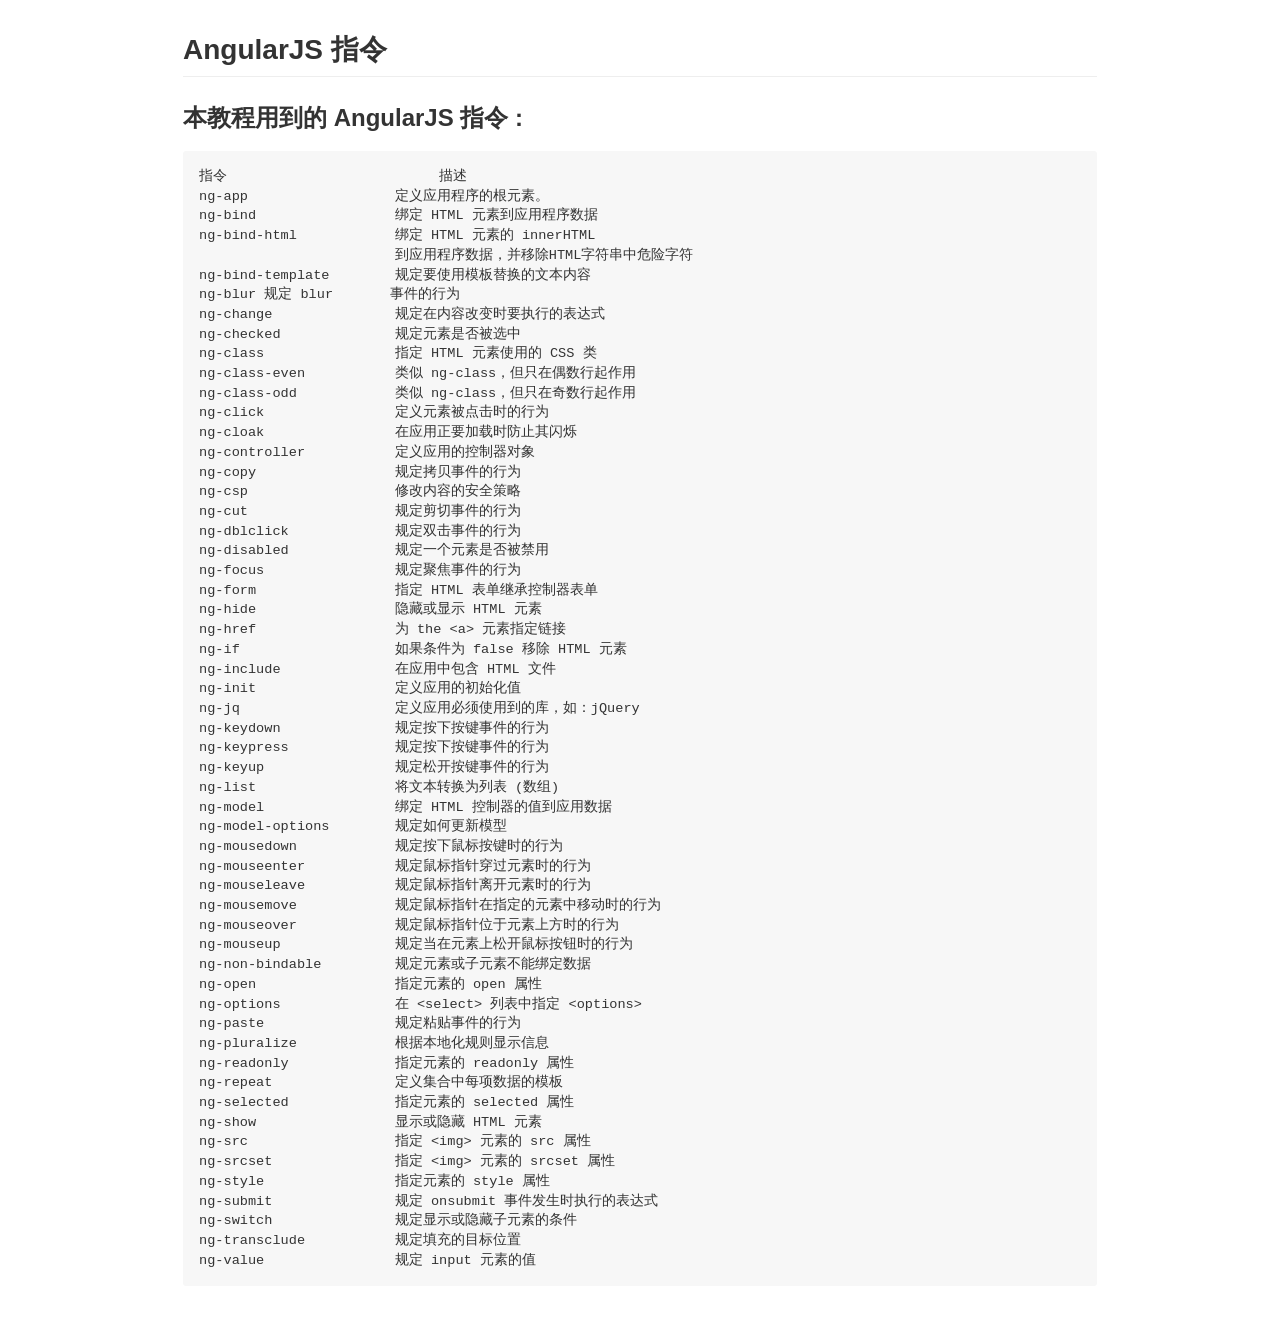
<file: md/AngularJSCommand_160516160347.html>
<!DOCTYPE html>
<html>
  <head>
    <meta charset="utf-8">
    <title>AngularJSCommand.md—E:\GitHub\yueshuai1992.github.io\md</title>
    <style type="text/css">
    html{font-family: sans-serif;-ms-text-size-adjust: 100%;-webkit-text-size-adjust: 100%}body{margin: 0}article,aside,details,figcaption,figure,footer,header,hgroup,main,nav,section,summary{display: block}audio,canvas,progress,video{display: inline-block;vertical-align: baseline}audio:not([controls]){display: none;height: 0}[hidden],template{display: none}a{background: transparent}a:active,a:hover{outline: 0}abbr[title]{border-bottom: 1px dotted}b,strong{font-weight: bold}dfn{font-style: italic}h1{font-size: 2em;margin: 0.67em 0}mark{background: #ff0;color: #000}small{font-size: 80%}sub,sup{font-size: 75%;line-height: 0;position: relative;vertical-align: baseline}sup{top: -0.5em}sub{bottom: -0.25em}img{border: 0}svg:not(:root){overflow: hidden}figure{margin: 1em 40px}hr{box-sizing: content-box;height: 0}pre{overflow: auto}code,kbd,pre,samp{font-family: monospace, monospace;font-size: 1em}button,input,optgroup,select,textarea{color: inherit;font: inherit;margin: 0}button{overflow: visible}button,select{text-transform: none}button,html input[type="button"],input[type="reset"],input[type="submit"]{-webkit-appearance: button;cursor: pointer}button[disabled],html input[disabled]{cursor: default}button::-moz-focus-inner,input::-moz-focus-inner{border: 0;padding: 0}input{line-height: normal}input[type="checkbox"],input[type="radio"]{box-sizing: border-box;padding: 0}input[type="number"]::-webkit-inner-spin-button,input[type="number"]::-webkit-outer-spin-button{height: auto}input[type="search"]{-webkit-appearance: textfield;box-sizing: content-box}input[type="search"]::-webkit-search-cancel-button,input[type="search"]::-webkit-search-decoration{-webkit-appearance: none}fieldset{border: 1px solid #c0c0c0;margin: 0 2px;padding: 0.35em 0.625em 0.75em}legend{border: 0;padding: 0}textarea{overflow: auto}optgroup{font-weight: bold}table{border-collapse: collapse;border-spacing: 0}td,th{padding: 0}*{box-sizing: border-box}input,select,textarea,button{font: 13px/1.4 Helvetica, arial, freesans, clean, sans-serif, "Segoe UI Emoji", "Segoe UI Symbol"}body{min-width: 1020px;font: 13px/1.4 Helvetica, arial, freesans, clean, sans-serif, "Segoe UI Emoji", "Segoe UI Symbol";color: #333;background-color: #fff}a{color: #4183c4;text-decoration: none}a:hover,a:active{text-decoration: underline}hr,.rule{height: 0;margin: 15px 0;overflow: hidden;background: transparent;border: 0;border-bottom: 1px solid #ddd}hr:before,.rule:before{display: table;content: ""}hr:after,.rule:after{display: table;clear: both;content: ""}h1,h2,h3,h4,h5,h6{margin-top: 15px;margin-bottom: 15px;line-height: 1.1}h1{font-size: 30px}h2{font-size: 21px}h3{font-size: 16px}h4{font-size: 14px}h5{font-size: 12px}h6{font-size: 11px}small{font-size: 90%}blockquote{margin: 0}.lead{margin-bottom: 30px;font-size: 20px;font-weight: 300;color: #555}.text-muted{color: #999}.text-danger{color: #bd2c00}.text-emphasized{font-weight: bold;color: #333}ul,ol{padding: 0;margin-top: 0;margin-bottom: 0}ol ol,ul ol{list-style-type: lower-roman}ul ul ol,ul ol ol,ol ul ol,ol ol ol{list-style-type: lower-alpha}dd{margin-left: 0}tt,code{font-family: Consolas, "Liberation Mono", Menlo, Courier, monospace;font-size: 12px}pre{margin-top: 0;margin-bottom: 0;font: 12px Consolas, "Liberation Mono", Menlo, Courier, monospace}#realtime .status{overflow: visible;position: absolute;top: -5px;left: 0;background: url("/public/images/github-status.png");width: 26px;height: 26px;display: block;margin: 0 5px 0 0}#realtime .up{background-position: 0 0}#realtime .problem{background-position: 0 -53px}#realtime .down{background-position: 0 -26px}.container{max-width: 920px;margin: 0 auto 20px auto}#header{background: #FAFAFA;background: -moz-linear-gradient(#FAFAFA, #EAEAEA);background: -webkit-linear-gradient(#FAFAFA, #EAEAEA);-ms-filter: "progid:DXImageTransform.Microsoft.gradient(startColorstr='#fafafa', endColorstr='#eaeaea')";border-bottom: 1px solid #CACACA;box-shadow: 0 1px 0 rgba(255, 255, 255, 0.4),0 0 10px rgba(0, 0, 0, 0.1)}#markup{padding: 3px}#markup article{padding-top: 30px}.markdown-body{overflow: hidden;font-family: "Helvetica Neue", Helvetica, "Segoe UI", Arial, freesans, sans-serif;font-size: 16px;line-height: 1.6;word-wrap: break-word}.markdown-body>*:first-child{margin-top: 0 !important}.markdown-body>*:last-child{margin-bottom: 0 !important}.markdown-body .absent{color: #c00}.markdown-body .anchor{position: absolute;top: 0;left: 0;display: block;padding-right: 6px;padding-left: 30px;margin-left: -30px}.markdown-body .anchor:focus{outline: none}.markdown-body h1,.markdown-body h2,.markdown-body h3,.markdown-body h4,.markdown-body h5,.markdown-body h6{position: relative;margin-top: 1em;margin-bottom: 16px;font-weight: bold;line-height: 1.4}.markdown-body h1 .octicon-link,.markdown-body h2 .octicon-link,.markdown-body h3 .octicon-link,.markdown-body h4 .octicon-link,.markdown-body h5 .octicon-link,.markdown-body h6 .octicon-link{display: none;color: #000;vertical-align: middle}.markdown-body h1:hover .anchor,.markdown-body h2:hover .anchor,.markdown-body h3:hover .anchor,.markdown-body h4:hover .anchor,.markdown-body h5:hover .anchor,.markdown-body h6:hover .anchor{padding-left: 8px;margin-left: -30px;text-decoration: none}.markdown-body h1:hover .anchor .octicon-link,.markdown-body h2:hover .anchor .octicon-link,.markdown-body h3:hover .anchor .octicon-link,.markdown-body h4:hover .anchor .octicon-link,.markdown-body h5:hover .anchor .octicon-link,.markdown-body h6:hover .anchor .octicon-link{display: inline-block}.markdown-body h1 tt,.markdown-body h1 code,.markdown-body h2 tt,.markdown-body h2 code,.markdown-body h3 tt,.markdown-body h3 code,.markdown-body h4 tt,.markdown-body h4 code,.markdown-body h5 tt,.markdown-body h5 code,.markdown-body h6 tt,.markdown-body h6 code{font-size: inherit}.markdown-body h1{padding-bottom: 0.3em;font-size: 2.25em;line-height: 1.2;border-bottom: 1px solid #eee}.markdown-body h1 .anchor{line-height: 1}.markdown-body h2{padding-bottom: 0.3em;font-size: 1.75em;line-height: 1.225;border-bottom: 1px solid #eee}.markdown-body h2 .anchor{line-height: 1}.markdown-body h3{font-size: 1.5em;line-height: 1.43}.markdown-body h3 .anchor{line-height: 1.2}.markdown-body h4{font-size: 1.25em}.markdown-body h4 .anchor{line-height: 1.2}.markdown-body h5{font-size: 1em}.markdown-body h5 .anchor{line-height: 1.1}.markdown-body h6{font-size: 1em;color: #777}.markdown-body h6 .anchor{line-height: 1.1}.markdown-body p,.markdown-body blockquote,.markdown-body ul,.markdown-body ol,.markdown-body dl,.markdown-body table,.markdown-body pre{margin-top: 0;margin-bottom: 16px}.markdown-body hr{height: 4px;padding: 0;margin: 16px 0;background-color: #e7e7e7;border: 0 none}.markdown-body ul,.markdown-body ol{padding-left: 2em}.markdown-body ul.no-list,.markdown-body ol.no-list{padding: 0;list-style-type: none}.markdown-body ul ul,.markdown-body ul ol,.markdown-body ol ol,.markdown-body ol ul{margin-top: 0;margin-bottom: 0}.markdown-body li>p{margin-top: 16px}.markdown-body dl{padding: 0}.markdown-body dl dt{padding: 0;margin-top: 16px;font-size: 1em;font-style: italic;font-weight: bold}.markdown-body dl dd{padding: 0 16px;margin-bottom: 16px}.markdown-body blockquote{padding: 0 15px;color: #777;border-left: 4px solid #ddd}.markdown-body blockquote>:first-child{margin-top: 0}.markdown-body blockquote>:last-child{margin-bottom: 0}.markdown-body table{display: block;width: 100%;overflow: auto;word-break: normal;word-break: keep-all}.markdown-body table th{font-weight: bold}.markdown-body table th,.markdown-body table td{padding: 6px 13px;border: 1px solid #ddd}.markdown-body table tr{background-color: #fff;border-top: 1px solid #ccc}.markdown-body table tr:nth-child(2n){background-color: #f8f8f8}.markdown-body img{max-width: 100%;box-sizing: border-box}.markdown-body span.frame{display: block;overflow: hidden}.markdown-body span.frame>span{display: block;float: left;width: auto;padding: 7px;margin: 13px 0 0;overflow: hidden;border: 1px solid #ddd}.markdown-body span.frame span img{display: block;float: left}.markdown-body span.frame span span{display: block;padding: 5px 0 0;clear: both;color: #333}.markdown-body span.align-center{display: block;overflow: hidden;clear: both}.markdown-body span.align-center>span{display: block;margin: 13px auto 0;overflow: hidden;text-align: center}.markdown-body span.align-center span img{margin: 0 auto;text-align: center}.markdown-body span.align-right{display: block;overflow: hidden;clear: both}.markdown-body span.align-right>span{display: block;margin: 13px 0 0;overflow: hidden;text-align: right}.markdown-body span.align-right span img{margin: 0;text-align: right}.markdown-body span.float-left{display: block;float: left;margin-right: 13px;overflow: hidden}.markdown-body span.float-left span{margin: 13px 0 0}.markdown-body span.float-right{display: block;float: right;margin-left: 13px;overflow: hidden}.markdown-body span.float-right>span{display: block;margin: 13px auto 0;overflow: hidden;text-align: right}.markdown-body code,.markdown-body tt{padding: 0;padding-top: 0.2em;padding-bottom: 0.2em;margin: 0;font-size: 85%;background-color: rgba(0,0,0,0.04);border-radius: 3px}.markdown-body code:before,.markdown-body code:after,.markdown-body tt:before,.markdown-body tt:after{letter-spacing: -0.2em;content: "\00a0"}.markdown-body code br,.markdown-body tt br{display: none}.markdown-body del code{text-decoration: inherit}.markdown-body pre>code{padding: 0;margin: 0;font-size: 100%;word-break: normal;white-space: pre;background: transparent;border: 0}.markdown-body .highlight{margin-bottom: 16px}.markdown-body .highlight pre,.markdown-body pre{padding: 16px;overflow: auto;font-size: 85%;line-height: 1.45;background-color: #f7f7f7;border-radius: 3px}.markdown-body .highlight pre{margin-bottom: 0;word-break: normal}.markdown-body pre{word-wrap: normal}.markdown-body pre code,.markdown-body pre tt{display: inline;max-width: initial;padding: 0;margin: 0;overflow: initial;line-height: inherit;word-wrap: normal;background-color: transparent;border: 0}.markdown-body pre code:before,.markdown-body pre code:after,.markdown-body pre tt:before,.markdown-body pre tt:after{content: normal}.markdown-body kbd{display: inline-block;padding: 3px 5px;font-size: 11px;line-height: 10px;color: #555;vertical-align: middle;background-color: #fcfcfc;border: solid 1px #ccc;border-bottom-color: #bbb;border-radius: 3px;box-shadow: inset 0 -1px 0 #bbb}.codehilite{background: #ffffff}.codehilite .c{color: #999988;font-style: italic}.codehilite .err{color: #a61717;background-color: #e3d2d2}.codehilite .k{color: #000000;font-weight: bold}.codehilite .o{color: #000000;font-weight: bold}.codehilite .cm{color: #999988;font-style: italic}.codehilite .cp{color: #999999;font-weight: bold}.codehilite .c1{color: #999988;font-style: italic}.codehilite .cs{color: #999999;font-weight: bold;font-style: italic}.codehilite .gd{color: #000000;background-color: #ffdddd}.codehilite .gd .x{color: #000000;background-color: #ffaaaa}.codehilite .ge{color: #000000;font-style: italic}.codehilite .gr{color: #aa0000}.codehilite .gh{color: #999999}.codehilite .gi{color: #000000;background-color: #ddffdd}.codehilite .gi .x{color: #000000;background-color: #aaffaa}.codehilite .go{color: #888888}.codehilite .gp{color: #555555}.codehilite .gs{font-weight: bold}.codehilite .gu{color: #aaaaaa}.codehilite .gt{color: #aa0000}.codehilite .kc{color: #000000;font-weight: bold}.codehilite .kd{color: #000000;font-weight: bold}.codehilite .kp{color: #000000;font-weight: bold}.codehilite .kr{color: #000000;font-weight: bold}.codehilite .kt{color: #445588;font-weight: bold}.codehilite .m{color: #009999}.codehilite .s{color: #d14}.codehilite .na{color: #008080}.codehilite .nb{color: #0086B3}.codehilite .nc{color: #445588;font-weight: bold}.codehilite .no{color: #008080}.codehilite .ni{color: #800080}.codehilite .ne{color: #990000;font-weight: bold}.codehilite .nf{color: #990000;font-weight: bold}.codehilite .nn{color: #555555}.codehilite .nt{color: #000080}.codehilite .nv{color: #008080}.codehilite .ow{color: #000000;font-weight: bold}.codehilite .w{color: #bbbbbb}.codehilite .mf{color: #009999}.codehilite .mh{color: #009999}.codehilite .mi{color: #009999}.codehilite .mo{color: #009999}.codehilite .sb{color: #d14}.codehilite .sc{color: #d14}.codehilite .sd{color: #d14}.codehilite .s2{color: #d14}.codehilite .se{color: #d14}.codehilite .sh{color: #d14}.codehilite .si{color: #d14}.codehilite .sx{color: #d14}.codehilite .sr{color: #009926}.codehilite .s1{color: #d14}.codehilite .ss{color: #990073}.codehilite .bp{color: #999999}.codehilite .vc{color: #008080}.codehilite .vg{color: #008080}.codehilite .vi{color: #008080}.codehilite .il{color: #009999}
    </style>
    <style type="text/css">
      .markdown-body hr{background:url("[data-uri]")}
    </style>
  </head>
  <body>
    <div class="container">
      <div id="markup">
        <article id="content" class="markdown-body">
          <h2>AngularJS 指令</h2>
<h3>本教程用到的 AngularJS 指令 :</h3>
<div class="codehilite"><pre>指令                          描述
ng-app                  定义应用程序的根元素。
ng-bind                 绑定 HTML 元素到应用程序数据
ng-bind-html            绑定 HTML 元素的 innerHTML 
                        到应用程序数据，并移除HTML字符串中危险字符
ng-bind-template        规定要使用模板替换的文本内容
ng-blur 规定 blur       事件的行为
ng-change               规定在内容改变时要执行的表达式
ng-checked              规定元素是否被选中
ng-class                指定 HTML 元素使用的 CSS 类
ng-class-even           类似 ng-class，但只在偶数行起作用
ng-class-odd            类似 ng-class，但只在奇数行起作用
ng-click                定义元素被点击时的行为
ng-cloak                在应用正要加载时防止其闪烁
ng-controller           定义应用的控制器对象
ng-copy                 规定拷贝事件的行为
ng-csp                  修改内容的安全策略
ng-cut                  规定剪切事件的行为
ng-dblclick             规定双击事件的行为
ng-disabled             规定一个元素是否被禁用
ng-focus                规定聚焦事件的行为
ng-form                 指定 HTML 表单继承控制器表单
ng-hide                 隐藏或显示 HTML 元素
ng-href                 为 the &lt;a&gt; 元素指定链接
ng-if                   如果条件为 false 移除 HTML 元素
ng-include              在应用中包含 HTML 文件
ng-init                 定义应用的初始化值
ng-jq                   定义应用必须使用到的库，如：jQuery
ng-keydown              规定按下按键事件的行为
ng-keypress             规定按下按键事件的行为
ng-keyup                规定松开按键事件的行为
ng-list                 将文本转换为列表 (数组)
ng-model                绑定 HTML 控制器的值到应用数据
ng-model-options        规定如何更新模型
ng-mousedown            规定按下鼠标按键时的行为
ng-mouseenter           规定鼠标指针穿过元素时的行为
ng-mouseleave           规定鼠标指针离开元素时的行为
ng-mousemove            规定鼠标指针在指定的元素中移动时的行为
ng-mouseover            规定鼠标指针位于元素上方时的行为
ng-mouseup              规定当在元素上松开鼠标按钮时的行为
ng-non-bindable         规定元素或子元素不能绑定数据
ng-open                 指定元素的 open 属性
ng-options              在 &lt;select&gt; 列表中指定 &lt;options&gt;
ng-paste                规定粘贴事件的行为
ng-pluralize            根据本地化规则显示信息
ng-readonly             指定元素的 readonly 属性
ng-repeat               定义集合中每项数据的模板
ng-selected             指定元素的 selected 属性
ng-show                 显示或隐藏 HTML 元素
ng-src                  指定 &lt;img&gt; 元素的 src 属性
ng-srcset               指定 &lt;img&gt; 元素的 srcset 属性
ng-style                指定元素的 style 属性
ng-submit               规定 onsubmit 事件发生时执行的表达式
ng-switch               规定显示或隐藏子元素的条件
ng-transclude           规定填充的目标位置
ng-value                规定 input 元素的值
</pre></div>
        </article>
      </div>
    </div>
  </body>
</html>
</file>
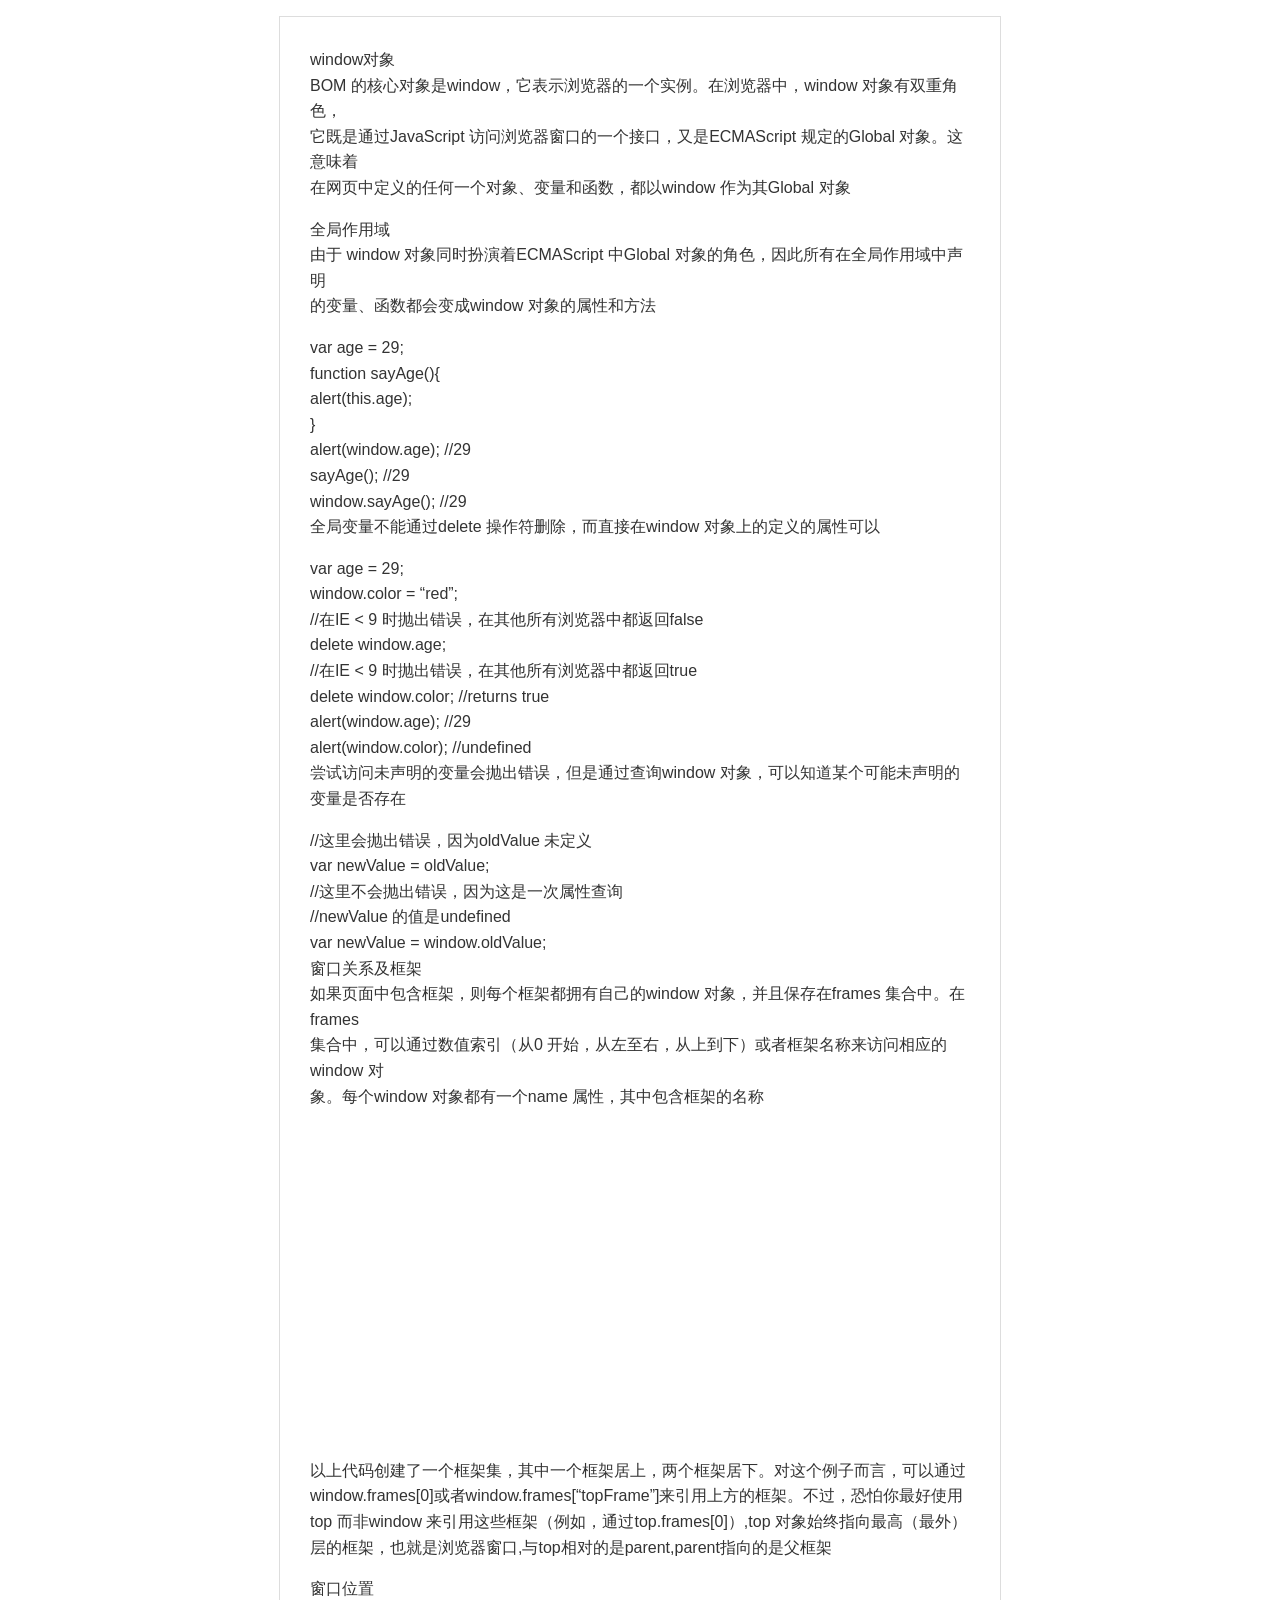
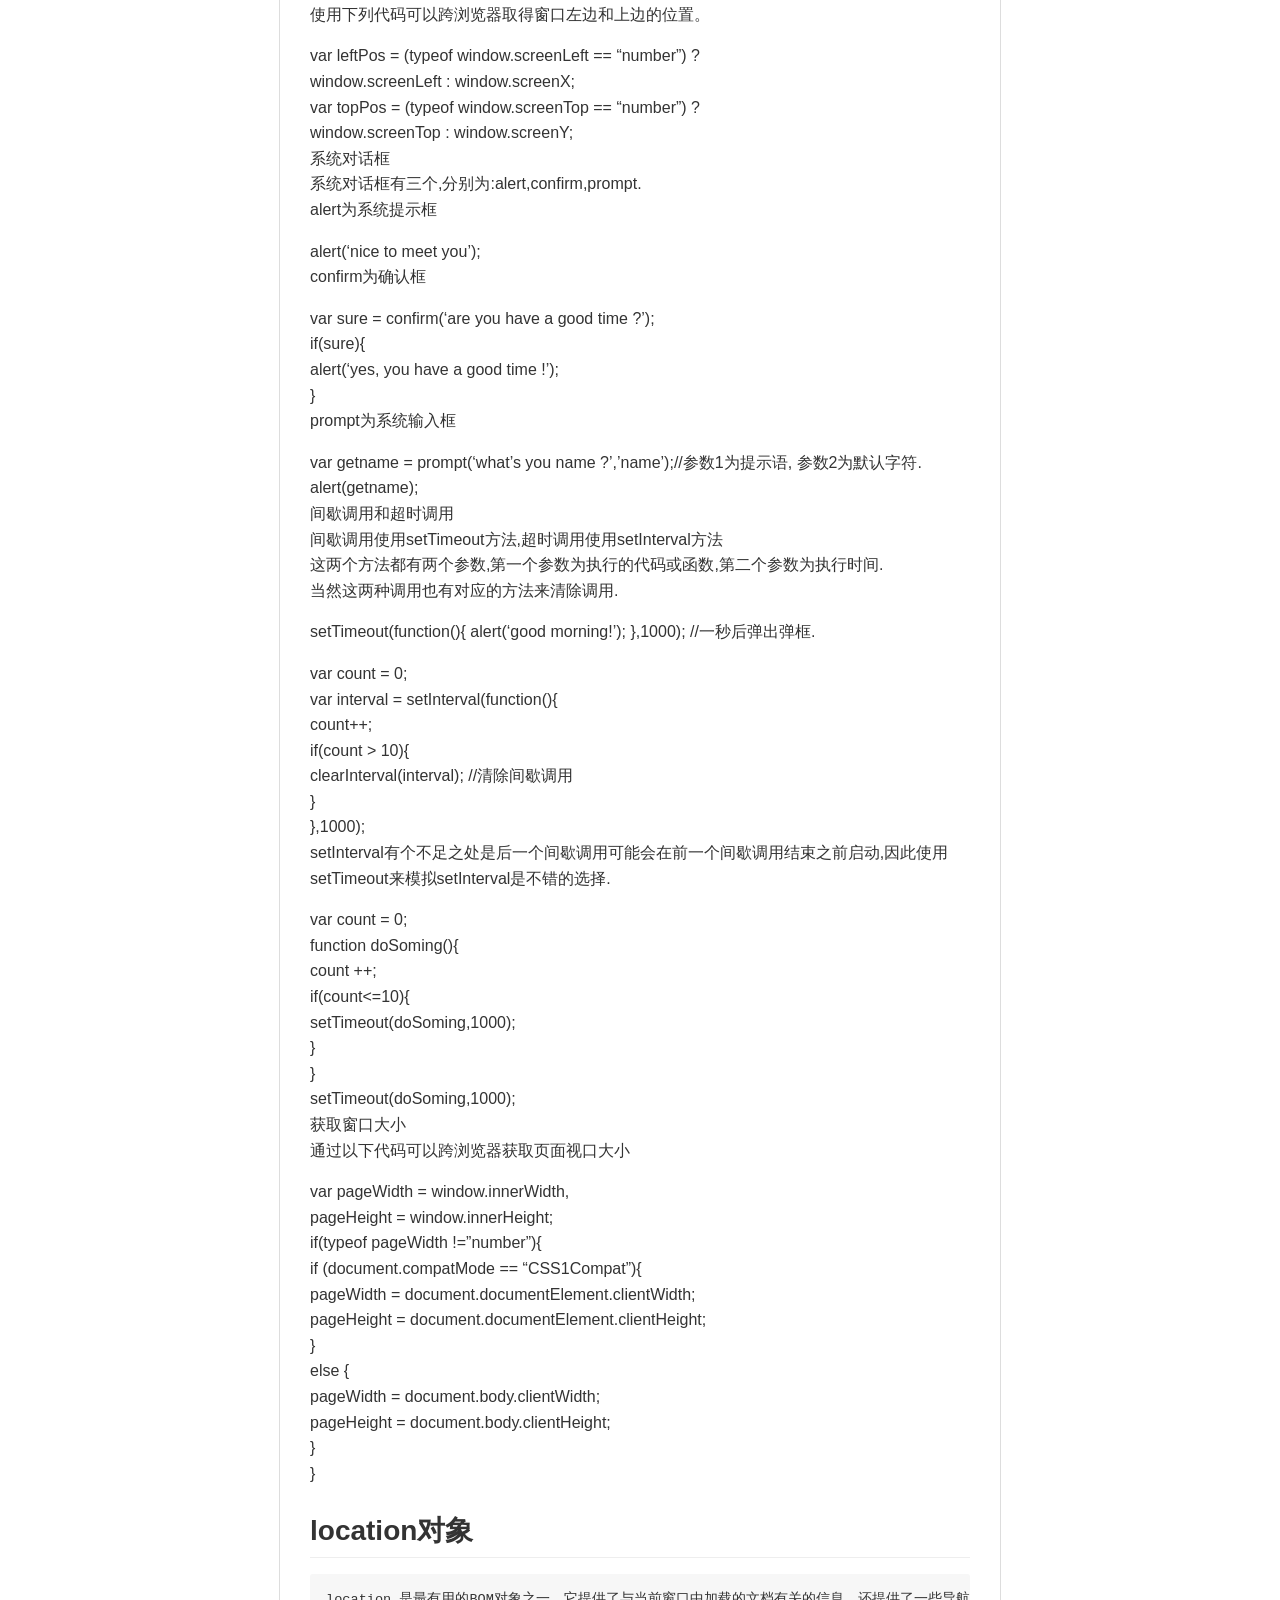
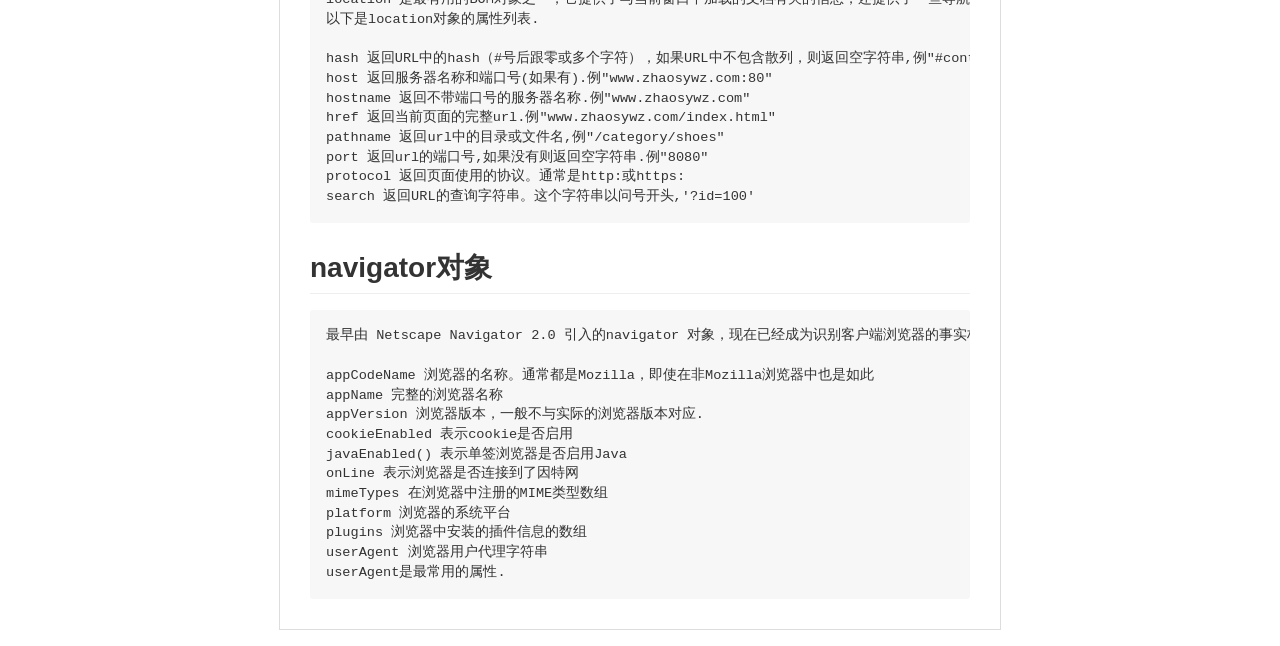
<file: md/bom_dom.html>
<!DOCTYPE html><html><head><meta charset="utf-8"><style>body {
  width: 45em;
  border: 1px solid #ddd;
  outline: 1300px solid #fff;
  margin: 16px auto;
}

body .markdown-body
{
  padding: 30px;
}

@font-face {
  font-family: fontawesome-mini;
  src: url([data-uri]) format('woff');
}

@font-face {
  font-family: octicons-anchor;
  src: url([data-uri]) format('woff');
}

.markdown-body {
  font-family: sans-serif;
  -ms-text-size-adjust: 100%;
  -webkit-text-size-adjust: 100%;
  color: #333333;
  overflow: hidden;
  font-family: "Helvetica Neue", Helvetica, "Segoe UI", Arial, freesans, sans-serif;
  font-size: 16px;
  line-height: 1.6;
  word-wrap: break-word;
}

.markdown-body a {
  background: transparent;
}

.markdown-body a:active,
.markdown-body a:hover {
  outline: 0;
}

.markdown-body b,
.markdown-body strong {
  font-weight: bold;
}

.markdown-body mark {
  background: #ff0;
  color: #000;
  font-style: italic;
  font-weight: bold;
}

.markdown-body sub,
.markdown-body sup {
  font-size: 75%;
  line-height: 0;
  position: relative;
  vertical-align: baseline;
}
.markdown-body sup {
  top: -0.5em;
}
.markdown-body sub {
  bottom: -0.25em;
}

.markdown-body h1 {
  font-size: 2em;
  margin: 0.67em 0;
}

.markdown-body img {
  border: 0;
}

.markdown-body hr {
  -moz-box-sizing: content-box;
  box-sizing: content-box;
  height: 0;
}

.markdown-body pre {
  overflow: auto;
}

.markdown-body code,
.markdown-body kbd,
.markdown-body pre,
.markdown-body samp {
  font-family: monospace, monospace;
  font-size: 1em;
}

.markdown-body input {
  color: inherit;
  font: inherit;
  margin: 0;
}

.markdown-body html input[disabled] {
  cursor: default;
}

.markdown-body input {
  line-height: normal;
}

.markdown-body input[type="checkbox"] {
  box-sizing: border-box;
  padding: 0;
}

.markdown-body table {
  border-collapse: collapse;
  border-spacing: 0;
}

.markdown-body td,
.markdown-body th {
  padding: 0;
}

.markdown-body .codehilitetable {
  border: 0;
  border-spacing: 0;
}

.markdown-body .codehilitetable tr {
  border: 0;
}

.markdown-body .codehilitetable pre,
.markdown-body .codehilitetable div.codehilite {
  margin: 0;
}

.markdown-body .linenos,
.markdown-body .code,
.markdown-body .codehilitetable td {
  border: 0;
  padding: 0;
}

.markdown-body td:not(.linenos) .linenodiv {
  padding: 0 !important;
}

.markdown-body .code {
  width: 100%;
}

.markdown-body .linenos div pre,
.markdown-body .linenodiv pre,
.markdown-body .linenodiv {
  border: 0;
  -webkit-border-radius: 0;
  -moz-border-radius: 0;
  border-radius: 0;
  -webkit-border-top-left-radius: 3px;
  -webkit-border-bottom-left-radius: 3px;
  -moz-border-radius-topleft: 3px;
  -moz-border-radius-bottomleft: 3px;
  border-top-left-radius: 3px;
  border-bottom-left-radius: 3px;
}

.markdown-body .code div pre,
.markdown-body .code div {
  border: 0;
  -webkit-border-radius: 0;
  -moz-border-radius: 0;
  border-radius: 0;
  -webkit-border-top-right-radius: 3px;
  -webkit-border-bottom-right-radius: 3px;
  -moz-border-radius-topright: 3px;
  -moz-border-radius-bottomright: 3px;
  border-top-right-radius: 3px;
  border-bottom-right-radius: 3px;
}

.markdown-body * {
  -moz-box-sizing: border-box;
  box-sizing: border-box;
}

.markdown-body input {
  font: 13px Helvetica, arial, freesans, clean, sans-serif, "Segoe UI Emoji", "Segoe UI Symbol";
  line-height: 1.4;
}

.markdown-body a {
  color: #4183c4;
  text-decoration: none;
}

.markdown-body a:hover,
.markdown-body a:focus,
.markdown-body a:active {
  text-decoration: underline;
}

.markdown-body hr {
  height: 0;
  margin: 15px 0;
  overflow: hidden;
  background: transparent;
  border: 0;
  border-bottom: 1px solid #ddd;
}

.markdown-body hr:before,
.markdown-body hr:after {
  display: table;
  content: " ";
}

.markdown-body hr:after {
  clear: both;
}

.markdown-body h1,
.markdown-body h2,
.markdown-body h3,
.markdown-body h4,
.markdown-body h5,
.markdown-body h6 {
  margin-top: 15px;
  margin-bottom: 15px;
  line-height: 1.1;
}

.markdown-body h1 {
  font-size: 30px;
}

.markdown-body h2 {
  font-size: 21px;
}

.markdown-body h3 {
  font-size: 16px;
}

.markdown-body h4 {
  font-size: 14px;
}

.markdown-body h5 {
  font-size: 12px;
}

.markdown-body h6 {
  font-size: 11px;
}

.markdown-body blockquote {
  margin: 0;
}

.markdown-body ul,
.markdown-body ol {
  padding: 0;
  margin-top: 0;
  margin-bottom: 0;
}

.markdown-body ol ol,
.markdown-body ul ol {
  list-style-type: lower-roman;
}

.markdown-body ul ul ol,
.markdown-body ul ol ol,
.markdown-body ol ul ol,
.markdown-body ol ol ol {
  list-style-type: lower-alpha;
}

.markdown-body dd {
  margin-left: 0;
}

.markdown-body code,
.markdown-body pre,
.markdown-body samp {
  font-family: Consolas, "Liberation Mono", Menlo, Courier, monospace;
  font-size: 12px;
}

.markdown-body pre {
  margin-top: 0;
  margin-bottom: 0;
}

.markdown-body kbd {
  background-color: #e7e7e7;
  background-image: -moz-linear-gradient(#fefefe, #e7e7e7);
  background-image: -webkit-linear-gradient(#fefefe, #e7e7e7);
  background-image: linear-gradient(#fefefe, #e7e7e7);
  background-repeat: repeat-x;
  border-radius: 2px;
  border: 1px solid #cfcfcf;
  color: #000;
  padding: 3px 5px;
  line-height: 10px;
  font: 11px Consolas, "Liberation Mono", Menlo, Courier, monospace;
  display: inline-block;
}

.markdown-body>*:first-child {
  margin-top: 0 !important;
}

.markdown-body>*:last-child {
  margin-bottom: 0 !important;
}

.markdown-body .headeranchor-link {
  position: absolute;
  top: 0;
  bottom: 0;
  left: 0;
  display: block;
  padding-right: 6px;
  padding-left: 30px;
  margin-left: -30px;
}

.markdown-body .headeranchor-link:focus {
  outline: none;
}

.markdown-body h1,
.markdown-body h2,
.markdown-body h3,
.markdown-body h4,
.markdown-body h5,
.markdown-body h6 {
  position: relative;
  margin-top: 1em;
  margin-bottom: 16px;
  font-weight: bold;
  line-height: 1.4;
}

.markdown-body h1 .headeranchor,
.markdown-body h2 .headeranchor,
.markdown-body h3 .headeranchor,
.markdown-body h4 .headeranchor,
.markdown-body h5 .headeranchor,
.markdown-body h6 .headeranchor {
  display: none;
  color: #000;
  vertical-align: middle;
}

.markdown-body h1:hover .headeranchor-link,
.markdown-body h2:hover .headeranchor-link,
.markdown-body h3:hover .headeranchor-link,
.markdown-body h4:hover .headeranchor-link,
.markdown-body h5:hover .headeranchor-link,
.markdown-body h6:hover .headeranchor-link {
  height: 1em;
  padding-left: 8px;
  margin-left: -30px;
  line-height: 1;
  text-decoration: none;
}

.markdown-body h1:hover .headeranchor-link .headeranchor,
.markdown-body h2:hover .headeranchor-link .headeranchor,
.markdown-body h3:hover .headeranchor-link .headeranchor,
.markdown-body h4:hover .headeranchor-link .headeranchor,
.markdown-body h5:hover .headeranchor-link .headeranchor,
.markdown-body h6:hover .headeranchor-link .headeranchor {
  display: inline-block;
}

.markdown-body h1 {
  padding-bottom: 0.3em;
  font-size: 2.25em;
  line-height: 1.2;
  border-bottom: 1px solid #eee;
}

.markdown-body h2 {
  padding-bottom: 0.3em;
  font-size: 1.75em;
  line-height: 1.225;
  border-bottom: 1px solid #eee;
}

.markdown-body h3 {
  font-size: 1.5em;
  line-height: 1.43;
}

.markdown-body h4 {
  font-size: 1.25em;
}

.markdown-body h5 {
  font-size: 1em;
}

.markdown-body h6 {
  font-size: 1em;
  color: #777;
}

.markdown-body p,
.markdown-body blockquote,
.markdown-body ul,
.markdown-body ol,
.markdown-body dl,
.markdown-body table,
.markdown-body pre,
.markdown-body .admonition {
  margin-top: 0;
  margin-bottom: 16px;
}

.markdown-body hr {
  height: 4px;
  padding: 0;
  margin: 16px 0;
  background-color: #e7e7e7;
  border: 0 none;
}

.markdown-body ul,
.markdown-body ol {
  padding-left: 2em;
}

.markdown-body ul ul,
.markdown-body ul ol,
.markdown-body ol ol,
.markdown-body ol ul {
  margin-top: 0;
  margin-bottom: 0;
}

.markdown-body li>p {
  margin-top: 16px;
}

.markdown-body dl {
  padding: 0;
}

.markdown-body dl dt {
  padding: 0;
  margin-top: 16px;
  font-size: 1em;
  font-style: italic;
  font-weight: bold;
}

.markdown-body dl dd {
  padding: 0 16px;
  margin-bottom: 16px;
}

.markdown-body blockquote {
  padding: 0 15px;
  color: #777;
  border-left: 4px solid #ddd;
}

.markdown-body blockquote>:first-child {
  margin-top: 0;
}

.markdown-body blockquote>:last-child {
  margin-bottom: 0;
}

.markdown-body table {
  display: block;
  width: 100%;
  overflow: auto;
  word-break: normal;
  word-break: keep-all;
}

.markdown-body table th {
  font-weight: bold;
}

.markdown-body table th,
.markdown-body table td {
  padding: 6px 13px;
  border: 1px solid #ddd;
}

.markdown-body table tr {
  background-color: #fff;
  border-top: 1px solid #ccc;
}

.markdown-body table tr:nth-child(2n) {
  background-color: #f8f8f8;
}

.markdown-body img {
  max-width: 100%;
  -moz-box-sizing: border-box;
  box-sizing: border-box;
}

.markdown-body code,
.markdown-body samp {
  padding: 0;
  padding-top: 0.2em;
  padding-bottom: 0.2em;
  margin: 0;
  font-size: 85%;
  background-color: rgba(0,0,0,0.04);
  border-radius: 3px;
}

.markdown-body code:before,
.markdown-body code:after {
  letter-spacing: -0.2em;
  content: "\00a0";
}

.markdown-body pre>code {
  padding: 0;
  margin: 0;
  font-size: 100%;
  word-break: normal;
  white-space: pre;
  background: transparent;
  border: 0;
}

.markdown-body .codehilite {
  margin-bottom: 16px;
}

.markdown-body .codehilite pre,
.markdown-body pre {
  padding: 16px;
  overflow: auto;
  font-size: 85%;
  line-height: 1.45;
  background-color: #f7f7f7;
  border-radius: 3px;
}

.markdown-body .codehilite pre {
  margin-bottom: 0;
  word-break: normal;
}

.markdown-body pre {
  word-wrap: normal;
}

.markdown-body pre code {
  display: inline;
  max-width: initial;
  padding: 0;
  margin: 0;
  overflow: initial;
  line-height: inherit;
  word-wrap: normal;
  background-color: transparent;
  border: 0;
}

.markdown-body pre code:before,
.markdown-body pre code:after {
  content: normal;
}

/* Admonition */
.markdown-body .admonition {
  -webkit-border-radius: 3px;
  -moz-border-radius: 3px;
  position: relative;
  border-radius: 3px;
  border: 1px solid #e0e0e0;
  border-left: 6px solid #333;
  padding: 10px 10px 10px 30px;
}

.markdown-body .admonition table {
  color: #333;
}

.markdown-body .admonition p {
  padding: 0;
}

.markdown-body .admonition-title {
  font-weight: bold;
  margin: 0;
}

.markdown-body .admonition>.admonition-title {
  color: #333;
}

.markdown-body .attention>.admonition-title {
  color: #a6d796;
}

.markdown-body .caution>.admonition-title {
  color: #d7a796;
}

.markdown-body .hint>.admonition-title {
  color: #96c6d7;
}

.markdown-body .danger>.admonition-title {
  color: #c25f77;
}

.markdown-body .question>.admonition-title {
  color: #96a6d7;
}

.markdown-body .note>.admonition-title {
  color: #d7c896;
}

.markdown-body .admonition:before,
.markdown-body .attention:before,
.markdown-body .caution:before,
.markdown-body .hint:before,
.markdown-body .danger:before,
.markdown-body .question:before,
.markdown-body .note:before {
  font: normal normal 16px fontawesome-mini;
  -moz-osx-font-smoothing: grayscale;
  -webkit-user-select: none;
  -moz-user-select: none;
  -ms-user-select: none;
  user-select: none;
  line-height: 1.5;
  color: #333;
  position: absolute;
  left: 0;
  top: 0;
  padding-top: 10px;
  padding-left: 10px;
}

.markdown-body .admonition:before {
  content: "\f056\00a0";
  color: 333;
}

.markdown-body .attention:before {
  content: "\f058\00a0";
  color: #a6d796;
}

.markdown-body .caution:before {
  content: "\f06a\00a0";
  color: #d7a796;
}

.markdown-body .hint:before {
  content: "\f05a\00a0";
  color: #96c6d7;
}

.markdown-body .danger:before {
  content: "\f057\00a0";
  color: #c25f77;
}

.markdown-body .question:before {
  content: "\f059\00a0";
  color: #96a6d7;
}

.markdown-body .note:before {
  content: "\f040\00a0";
  color: #d7c896;
}

.markdown-body .admonition::after {
  content: normal;
}

.markdown-body .attention {
  border-left: 6px solid #a6d796;
}

.markdown-body .caution {
  border-left: 6px solid #d7a796;
}

.markdown-body .hint {
  border-left: 6px solid #96c6d7;
}

.markdown-body .danger {
  border-left: 6px solid #c25f77;
}

.markdown-body .question {
  border-left: 6px solid #96a6d7;
}

.markdown-body .note {
  border-left: 6px solid #d7c896;
}

.markdown-body .admonition>*:first-child {
  margin-top: 0 !important;
}

.markdown-body .admonition>*:last-child {
  margin-bottom: 0 !important;
}

/* progress bar*/
.markdown-body .progress {
  display: block;
  width: 300px;
  margin: 10px 0;
  height: 24px;
  -webkit-border-radius: 3px;
  -moz-border-radius: 3px;
  border-radius: 3px;
  background-color: #ededed;
  position: relative;
  box-shadow: inset -1px 1px 3px rgba(0, 0, 0, .1);
}

.markdown-body .progress-label {
  position: absolute;
  text-align: center;
  font-weight: bold;
  width: 100%; margin: 0;
  line-height: 24px;
  color: #333;
  text-shadow: 1px 1px 0 #fefefe, -1px -1px 0 #fefefe, -1px 1px 0 #fefefe, 1px -1px 0 #fefefe, 0 1px 0 #fefefe, 0 -1px 0 #fefefe, 1px 0 0 #fefefe, -1px 0 0 #fefefe, 1px 1px 2px #000;
  -webkit-font-smoothing: antialiased !important;
  white-space: nowrap;
  overflow: hidden;
}

.markdown-body .progress-bar {
  height: 24px;
  float: left;
  -webkit-border-radius: 3px;
  -moz-border-radius: 3px;
  border-radius: 3px;
  background-color: #96c6d7;
  box-shadow: inset 0 1px 0 rgba(255, 255, 255, .5), inset 0 -1px 0 rgba(0, 0, 0, .1);
  background-size: 30px 30px;
  background-image: -webkit-linear-gradient(
    135deg, rgba(255, 255, 255, .4) 27%,
    transparent 27%,
    transparent 52%, rgba(255, 255, 255, .4) 52%,
    rgba(255, 255, 255, .4) 77%,
    transparent 77%, transparent
  );
  background-image: -moz-linear-gradient(
    135deg,
    rgba(255, 255, 255, .4) 27%, transparent 27%,
    transparent 52%, rgba(255, 255, 255, .4) 52%,
    rgba(255, 255, 255, .4) 77%, transparent 77%,
    transparent
  );
  background-image: -ms-linear-gradient(
    135deg,
    rgba(255, 255, 255, .4) 27%, transparent 27%,
    transparent 52%, rgba(255, 255, 255, .4) 52%,
    rgba(255, 255, 255, .4) 77%, transparent 77%,
    transparent
  );
  background-image: -o-linear-gradient(
    135deg,
    rgba(255, 255, 255, .4) 27%, transparent 27%,
    transparent 52%, rgba(255, 255, 255, .4) 52%,
    rgba(255, 255, 255, .4) 77%, transparent 77%,
    transparent
  );
  background-image: linear-gradient(
    135deg,
    rgba(255, 255, 255, .4) 27%, transparent 27%,
    transparent 52%, rgba(255, 255, 255, .4) 52%,
    rgba(255, 255, 255, .4) 77%, transparent 77%,
    transparent
  );
}

.markdown-body .progress-100plus .progress-bar {
  background-color: #a6d796;
}

.markdown-body .progress-80plus .progress-bar {
  background-color: #c6d796;
}

.markdown-body .progress-60plus .progress-bar {
  background-color: #d7c896;
}

.markdown-body .progress-40plus .progress-bar {
  background-color: #d7a796;
}

.markdown-body .progress-20plus .progress-bar {
  background-color: #d796a6;
}

.markdown-body .progress-0plus .progress-bar {
  background-color: #c25f77;
}

.markdown-body .candystripe-animate .progress-bar{
  -webkit-animation: animate-stripes 3s linear infinite;
  -moz-animation: animate-stripes 3s linear infinite;
  animation: animate-stripes 3s linear infinite;
}

@-webkit-keyframes animate-stripes {
  0% {
    background-position: 0 0;
  }

  100% {
    background-position: 60px 0;
  }
}

@-moz-keyframes animate-stripes {
  0% {
    background-position: 0 0;
  }

  100% {
    background-position: 60px 0;
  }
}

@keyframes animate-stripes {
  0% {
    background-position: 0 0;
  }

  100% {
    background-position: 60px 0;
  }
}

.markdown-body .gloss .progress-bar {
  box-shadow:
    inset 0 4px 12px rgba(255, 255, 255, .7),
    inset 0 -12px 0 rgba(0, 0, 0, .05);
}

/* Multimarkdown Critic Blocks */
.markdown-body .critic_mark {
  background: #ff0;
}

.markdown-body .critic_delete {
  color: #c82829;
  text-decoration: line-through;
}

.markdown-body .critic_insert {
  color: #718c00 ;
  text-decoration: underline;
}

.markdown-body .critic_comment {
  color: #8e908c;
  font-style: italic;
}

.markdown-body .headeranchor {
  font: normal normal 16px octicons-anchor;
  line-height: 1;
  display: inline-block;
  text-decoration: none;
  -webkit-font-smoothing: antialiased;
  -moz-osx-font-smoothing: grayscale;
  -webkit-user-select: none;
  -moz-user-select: none;
  -ms-user-select: none;
  user-select: none;
}

.headeranchor:before {
  content: '\f05c';
}

.markdown-body .task-list-item {
  list-style-type: none;
}

.markdown-body .task-list-item+.task-list-item {
  margin-top: 3px;
}

.markdown-body .task-list-item input {
  margin: 0 4px 0.25em -20px;
  vertical-align: middle;
}

/* Media */
@media only screen and (min-width: 480px) {
  .markdown-body {
    font-size:14px;
  }
}

@media only screen and (min-width: 768px) {
  .markdown-body {
    font-size:16px;
  }
}

@media print {
  .markdown-body * {
    background: transparent !important;
    color: black !important;
    filter:none !important;
    -ms-filter: none !important;
  }

  .markdown-body {
    font-size:12pt;
    max-width:100%;
    outline:none;
    border: 0;
  }

  .markdown-body a,
  .markdown-body a:visited {
    text-decoration: underline;
  }

  .markdown-body .headeranchor-link {
    display: none;
  }

  .markdown-body a[href]:after {
    content: " (" attr(href) ")";
  }

  .markdown-body abbr[title]:after {
    content: " (" attr(title) ")";
  }

  .markdown-body .ir a:after,
  .markdown-body a[href^="javascript:"]:after,
  .markdown-body a[href^="#"]:after {
    content: "";
  }

  .markdown-body pre {
    white-space: pre;
    white-space: pre-wrap;
    word-wrap: break-word;
  }

  .markdown-body pre,
  .markdown-body blockquote {
    border: 1px solid #999;
    padding-right: 1em;
    page-break-inside: avoid;
  }

  .markdown-body .progress,
  .markdown-body .progress-bar {
    -moz-box-shadow: none;
    -webkit-box-shadow: none;
    box-shadow: none;
  }

  .markdown-body .progress {
    border: 1px solid #ddd;
  }

  .markdown-body .progress-bar {
    height: 22px;
    border-right: 1px solid #ddd;
  }

  .markdown-body tr,
  .markdown-body img {
    page-break-inside: avoid;
  }

  .markdown-body img {
    max-width: 100% !important;
  }

  .markdown-body p,
  .markdown-body h2,
  .markdown-body h3 {
    orphans: 3;
    widows: 3;
  }

  .markdown-body h2,
  .markdown-body h3 {
    page-break-after: avoid;
  }
}
</style><title>bom_dom</title></head><body><article class="markdown-body"><p>window对象<br />
BOM 的核心对象是window，它表示浏览器的一个实例。在浏览器中，window 对象有双重角色，<br />
它既是通过JavaScript 访问浏览器窗口的一个接口，又是ECMAScript 规定的Global 对象。这意味着<br />
在网页中定义的任何一个对象、变量和函数，都以window 作为其Global 对象</p>
<p>全局作用域<br />
由于 window 对象同时扮演着ECMAScript 中Global 对象的角色，因此所有在全局作用域中声明<br />
的变量、函数都会变成window 对象的属性和方法</p>
<p>var age = 29;<br />
function sayAge(){<br />
alert(this.age);<br />
}<br />
alert(window.age); //29<br />
sayAge(); //29<br />
window.sayAge(); //29<br />
全局变量不能通过delete 操作符删除，而直接在window 对象上的定义的属性可以</p>
<p>var age = 29;<br />
window.color = &ldquo;red&rdquo;;<br />
//在IE &lt; 9 时抛出错误，在其他所有浏览器中都返回false<br />
delete window.age;<br />
//在IE &lt; 9 时抛出错误，在其他所有浏览器中都返回true<br />
delete window.color; //returns true<br />
alert(window.age); //29<br />
alert(window.color); //undefined<br />
尝试访问未声明的变量会抛出错误，但是通过查询window 对象，可以知道某个可能未声明的变量是否存在</p>
<p>//这里会抛出错误，因为oldValue 未定义<br />
var newValue = oldValue;<br />
//这里不会抛出错误，因为这是一次属性查询<br />
//newValue 的值是undefined<br />
var newValue = window.oldValue;<br />
窗口关系及框架<br />
如果页面中包含框架，则每个框架都拥有自己的window 对象，并且保存在frames 集合中。在frames<br />
集合中，可以通过数值索引（从0 开始，从左至右，从上到下）或者框架名称来访问相应的window 对<br />
象。每个window 对象都有一个name 属性，其中包含框架的名称</p>
<p><html><br />
    <head><br />
        <title>Frameset Example</title><br />
        <meta charset="UTF-8"><br />
    </head><br />
<frameset rows="160,*"><br />
    <frame src="frames/frame1.html" name="topFrame"><br />
    <frameset cols="50%,50%"><br />
        <frame src="frames/frame2.html" name="leftFrame"><br />
        <frame src="frames/frame3.html" name="rightFrame"><br />
    </frameset><br />
</frameset><br />
</html><br />
以上代码创建了一个框架集，其中一个框架居上，两个框架居下。对这个例子而言，可以通过<br />
window.frames[0]或者window.frames[&ldquo;topFrame&rdquo;]来引用上方的框架。不过，恐怕你最好使用<br />
top 而非window 来引用这些框架（例如，通过top.frames[0]）,top 对象始终指向最高（最外）层的框架，也就是浏览器窗口,与top相对的是parent,parent指向的是父框架</p>
<p>窗口位置<br />
使用下列代码可以跨浏览器取得窗口左边和上边的位置。</p>
<p>var leftPos = (typeof window.screenLeft == &ldquo;number&rdquo;) ?<br />
window.screenLeft : window.screenX;<br />
var topPos = (typeof window.screenTop == &ldquo;number&rdquo;) ?<br />
window.screenTop : window.screenY;<br />
系统对话框<br />
系统对话框有三个,分别为:alert,confirm,prompt.<br />
alert为系统提示框</p>
<p>alert(&lsquo;nice to meet you&rsquo;);<br />
confirm为确认框</p>
<p>var sure = confirm(&lsquo;are you have a good time ?&rsquo;);<br />
if(sure){<br />
alert(&lsquo;yes, you have a good time !&rsquo;);<br />
}<br />
prompt为系统输入框</p>
<p>var getname = prompt(&lsquo;what&rsquo;s you name ?&rsquo;,&rsquo;name&rsquo;);//参数1为提示语, 参数2为默认字符.<br />
alert(getname);<br />
间歇调用和超时调用<br />
间歇调用使用setTimeout方法,超时调用使用setInterval方法<br />
这两个方法都有两个参数,第一个参数为执行的代码或函数,第二个参数为执行时间.<br />
当然这两种调用也有对应的方法来清除调用.</p>
<p>setTimeout(function(){ alert(&lsquo;good morning!&rsquo;); },1000); //一秒后弹出弹框.</p>
<p>var count = 0;<br />
 var interval =  setInterval(function(){    <br />
    count++;<br />
    if(count &gt; 10){<br />
         clearInterval(interval);  //清除间歇调用<br />
        }<br />
 },1000); <br />
setInterval有个不足之处是后一个间歇调用可能会在前一个间歇调用结束之前启动,因此使用setTimeout来模拟setInterval是不错的选择.</p>
<p>var count = 0; <br />
function doSoming(){<br />
    count ++;<br />
    if(count&lt;=10){<br />
 setTimeout(doSoming,1000);  <br />
}<br />
}<br />
setTimeout(doSoming,1000);<br />
获取窗口大小<br />
通过以下代码可以跨浏览器获取页面视口大小</p>
<p>var pageWidth = window.innerWidth,<br />
    pageHeight = window.innerHeight;<br />
if(typeof pageWidth !=&rdquo;number&rdquo;){<br />
    if (document.compatMode == &ldquo;CSS1Compat&rdquo;){<br />
        pageWidth = document.documentElement.clientWidth;<br />
        pageHeight = document.documentElement.clientHeight;<br />
        }<br />
    else {<br />
        pageWidth = document.body.clientWidth;<br />
        pageHeight = document.body.clientHeight;<br />
     }<br />
}</p>
<h2 id="location"><a name="user-content-location" href="#location" class="headeranchor-link" aria-hidden="true"><span class="headeranchor"></span></a>location对象</h2>
<pre><code>location 是最有用的BOM对象之一，它提供了与当前窗口中加载的文档有关的信息，还提供了一些导航功能
以下是location对象的属性列表.

hash 返回URL中的hash（#号后跟零或多个字符），如果URL中不包含散列，则返回空字符串,例"#contents"
host 返回服务器名称和端口号(如果有).例"www.zhaosywz.com:80"
hostname 返回不带端口号的服务器名称.例"www.zhaosywz.com"
href 返回当前页面的完整url.例"www.zhaosywz.com/index.html"
pathname 返回url中的目录或文件名,例"/category/shoes"
port 返回url的端口号,如果没有则返回空字符串.例"8080"
protocol 返回页面使用的协议。通常是http:或https:
search 返回URL的查询字符串。这个字符串以问号开头,'?id=100'
</code></pre>
<h2 id="navigator"><a name="user-content-navigator" href="#navigator" class="headeranchor-link" aria-hidden="true"><span class="headeranchor"></span></a>navigator对象</h2>
<pre><code>最早由 Netscape Navigator 2.0 引入的navigator 对象，现在已经成为识别客户端浏览器的事实标准,navigator有以下跨浏览器属性和方法.

appCodeName 浏览器的名称。通常都是Mozilla，即使在非Mozilla浏览器中也是如此
appName 完整的浏览器名称
appVersion 浏览器版本，一般不与实际的浏览器版本对应.
cookieEnabled 表示cookie是否启用
javaEnabled() 表示单签浏览器是否启用Java
onLine 表示浏览器是否连接到了因特网
mimeTypes 在浏览器中注册的MIME类型数组
platform 浏览器的系统平台
plugins 浏览器中安装的插件信息的数组
userAgent 浏览器用户代理字符串
userAgent是最常用的属性.
</code></pre></article></body></html>
</file>
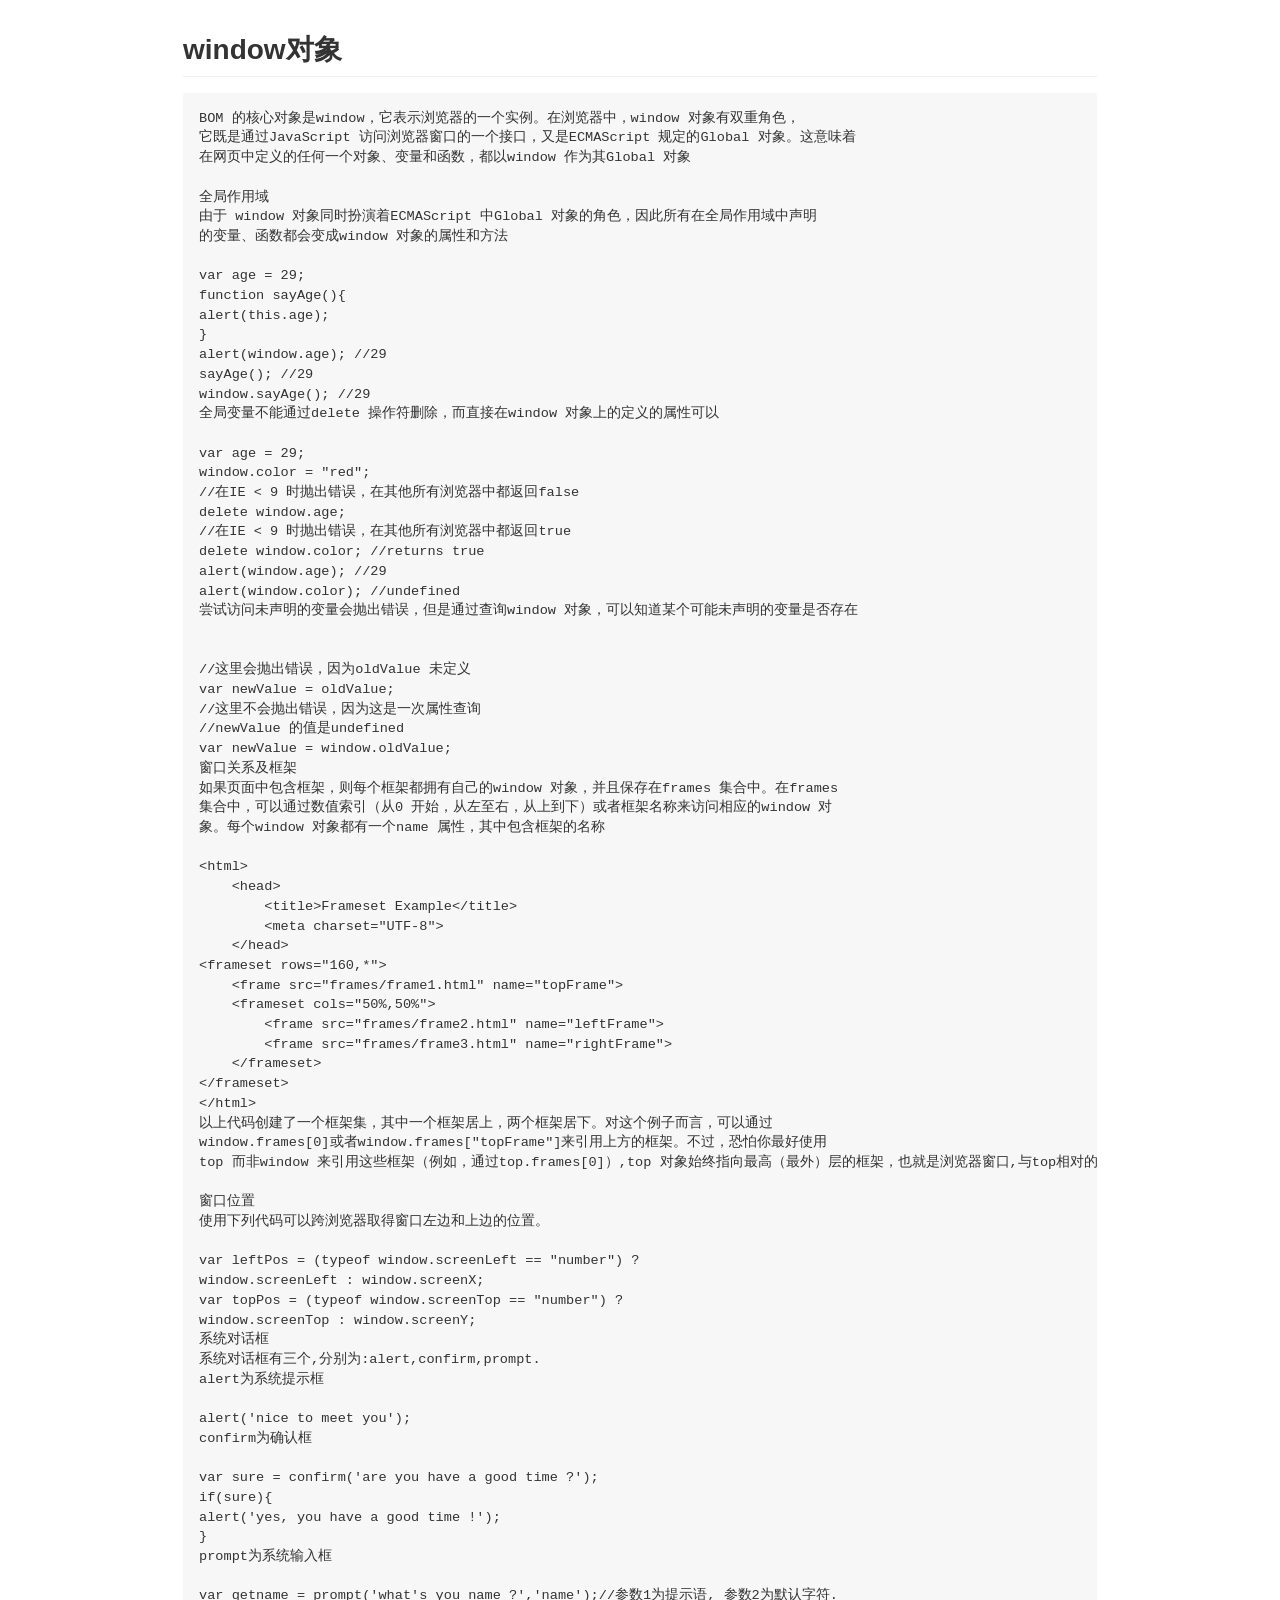
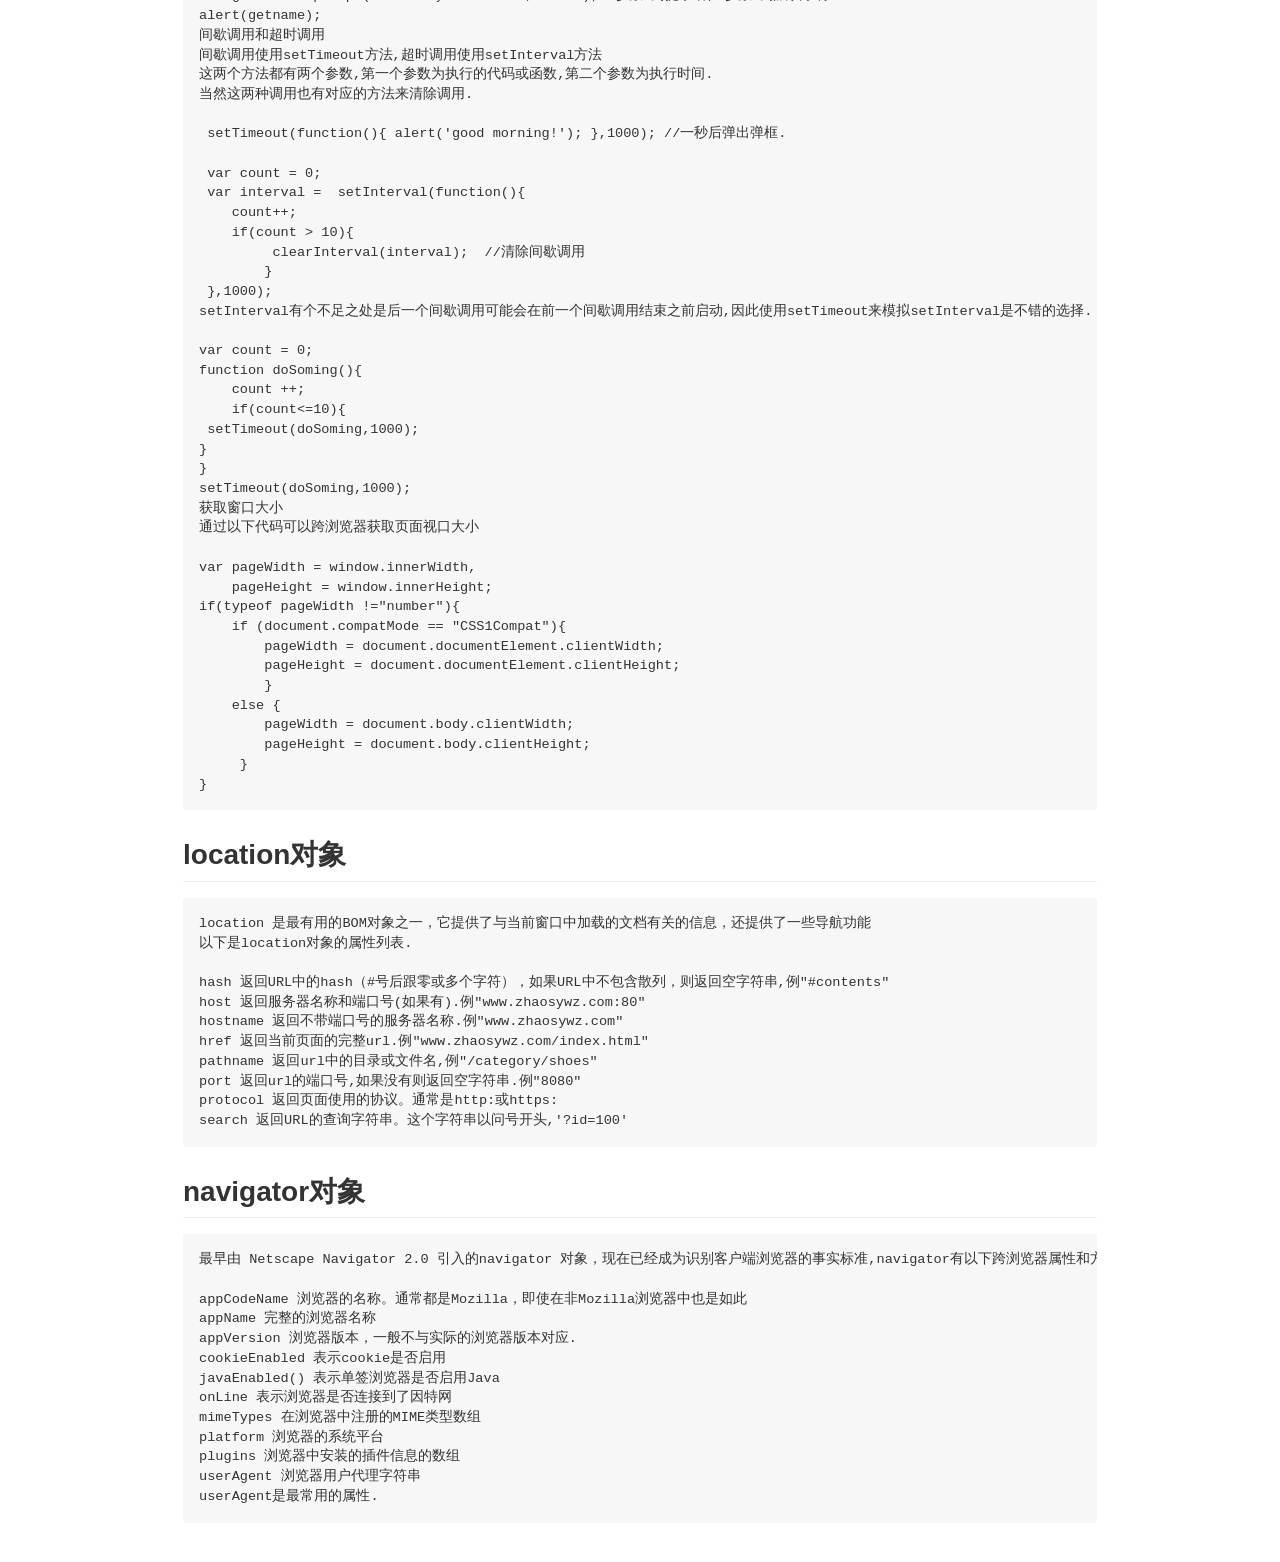
<file: md/bom_dom_160517135234.html>
<!DOCTYPE html>
<html>
  <head>
    <meta charset="utf-8">
    <title>bom_dom.md—E:\GitHub\yueshuai1992.github.io\md</title>
    <style type="text/css">
    html{font-family: sans-serif;-ms-text-size-adjust: 100%;-webkit-text-size-adjust: 100%}body{margin: 0}article,aside,details,figcaption,figure,footer,header,hgroup,main,nav,section,summary{display: block}audio,canvas,progress,video{display: inline-block;vertical-align: baseline}audio:not([controls]){display: none;height: 0}[hidden],template{display: none}a{background: transparent}a:active,a:hover{outline: 0}abbr[title]{border-bottom: 1px dotted}b,strong{font-weight: bold}dfn{font-style: italic}h1{font-size: 2em;margin: 0.67em 0}mark{background: #ff0;color: #000}small{font-size: 80%}sub,sup{font-size: 75%;line-height: 0;position: relative;vertical-align: baseline}sup{top: -0.5em}sub{bottom: -0.25em}img{border: 0}svg:not(:root){overflow: hidden}figure{margin: 1em 40px}hr{box-sizing: content-box;height: 0}pre{overflow: auto}code,kbd,pre,samp{font-family: monospace, monospace;font-size: 1em}button,input,optgroup,select,textarea{color: inherit;font: inherit;margin: 0}button{overflow: visible}button,select{text-transform: none}button,html input[type="button"],input[type="reset"],input[type="submit"]{-webkit-appearance: button;cursor: pointer}button[disabled],html input[disabled]{cursor: default}button::-moz-focus-inner,input::-moz-focus-inner{border: 0;padding: 0}input{line-height: normal}input[type="checkbox"],input[type="radio"]{box-sizing: border-box;padding: 0}input[type="number"]::-webkit-inner-spin-button,input[type="number"]::-webkit-outer-spin-button{height: auto}input[type="search"]{-webkit-appearance: textfield;box-sizing: content-box}input[type="search"]::-webkit-search-cancel-button,input[type="search"]::-webkit-search-decoration{-webkit-appearance: none}fieldset{border: 1px solid #c0c0c0;margin: 0 2px;padding: 0.35em 0.625em 0.75em}legend{border: 0;padding: 0}textarea{overflow: auto}optgroup{font-weight: bold}table{border-collapse: collapse;border-spacing: 0}td,th{padding: 0}*{box-sizing: border-box}input,select,textarea,button{font: 13px/1.4 Helvetica, arial, freesans, clean, sans-serif, "Segoe UI Emoji", "Segoe UI Symbol"}body{min-width: 1020px;font: 13px/1.4 Helvetica, arial, freesans, clean, sans-serif, "Segoe UI Emoji", "Segoe UI Symbol";color: #333;background-color: #fff}a{color: #4183c4;text-decoration: none}a:hover,a:active{text-decoration: underline}hr,.rule{height: 0;margin: 15px 0;overflow: hidden;background: transparent;border: 0;border-bottom: 1px solid #ddd}hr:before,.rule:before{display: table;content: ""}hr:after,.rule:after{display: table;clear: both;content: ""}h1,h2,h3,h4,h5,h6{margin-top: 15px;margin-bottom: 15px;line-height: 1.1}h1{font-size: 30px}h2{font-size: 21px}h3{font-size: 16px}h4{font-size: 14px}h5{font-size: 12px}h6{font-size: 11px}small{font-size: 90%}blockquote{margin: 0}.lead{margin-bottom: 30px;font-size: 20px;font-weight: 300;color: #555}.text-muted{color: #999}.text-danger{color: #bd2c00}.text-emphasized{font-weight: bold;color: #333}ul,ol{padding: 0;margin-top: 0;margin-bottom: 0}ol ol,ul ol{list-style-type: lower-roman}ul ul ol,ul ol ol,ol ul ol,ol ol ol{list-style-type: lower-alpha}dd{margin-left: 0}tt,code{font-family: Consolas, "Liberation Mono", Menlo, Courier, monospace;font-size: 12px}pre{margin-top: 0;margin-bottom: 0;font: 12px Consolas, "Liberation Mono", Menlo, Courier, monospace}#realtime .status{overflow: visible;position: absolute;top: -5px;left: 0;background: url("/public/images/github-status.png");width: 26px;height: 26px;display: block;margin: 0 5px 0 0}#realtime .up{background-position: 0 0}#realtime .problem{background-position: 0 -53px}#realtime .down{background-position: 0 -26px}.container{max-width: 920px;margin: 0 auto 20px auto}#header{background: #FAFAFA;background: -moz-linear-gradient(#FAFAFA, #EAEAEA);background: -webkit-linear-gradient(#FAFAFA, #EAEAEA);-ms-filter: "progid:DXImageTransform.Microsoft.gradient(startColorstr='#fafafa', endColorstr='#eaeaea')";border-bottom: 1px solid #CACACA;box-shadow: 0 1px 0 rgba(255, 255, 255, 0.4),0 0 10px rgba(0, 0, 0, 0.1)}#markup{padding: 3px}#markup article{padding-top: 30px}.markdown-body{overflow: hidden;font-family: "Helvetica Neue", Helvetica, "Segoe UI", Arial, freesans, sans-serif;font-size: 16px;line-height: 1.6;word-wrap: break-word}.markdown-body>*:first-child{margin-top: 0 !important}.markdown-body>*:last-child{margin-bottom: 0 !important}.markdown-body .absent{color: #c00}.markdown-body .anchor{position: absolute;top: 0;left: 0;display: block;padding-right: 6px;padding-left: 30px;margin-left: -30px}.markdown-body .anchor:focus{outline: none}.markdown-body h1,.markdown-body h2,.markdown-body h3,.markdown-body h4,.markdown-body h5,.markdown-body h6{position: relative;margin-top: 1em;margin-bottom: 16px;font-weight: bold;line-height: 1.4}.markdown-body h1 .octicon-link,.markdown-body h2 .octicon-link,.markdown-body h3 .octicon-link,.markdown-body h4 .octicon-link,.markdown-body h5 .octicon-link,.markdown-body h6 .octicon-link{display: none;color: #000;vertical-align: middle}.markdown-body h1:hover .anchor,.markdown-body h2:hover .anchor,.markdown-body h3:hover .anchor,.markdown-body h4:hover .anchor,.markdown-body h5:hover .anchor,.markdown-body h6:hover .anchor{padding-left: 8px;margin-left: -30px;text-decoration: none}.markdown-body h1:hover .anchor .octicon-link,.markdown-body h2:hover .anchor .octicon-link,.markdown-body h3:hover .anchor .octicon-link,.markdown-body h4:hover .anchor .octicon-link,.markdown-body h5:hover .anchor .octicon-link,.markdown-body h6:hover .anchor .octicon-link{display: inline-block}.markdown-body h1 tt,.markdown-body h1 code,.markdown-body h2 tt,.markdown-body h2 code,.markdown-body h3 tt,.markdown-body h3 code,.markdown-body h4 tt,.markdown-body h4 code,.markdown-body h5 tt,.markdown-body h5 code,.markdown-body h6 tt,.markdown-body h6 code{font-size: inherit}.markdown-body h1{padding-bottom: 0.3em;font-size: 2.25em;line-height: 1.2;border-bottom: 1px solid #eee}.markdown-body h1 .anchor{line-height: 1}.markdown-body h2{padding-bottom: 0.3em;font-size: 1.75em;line-height: 1.225;border-bottom: 1px solid #eee}.markdown-body h2 .anchor{line-height: 1}.markdown-body h3{font-size: 1.5em;line-height: 1.43}.markdown-body h3 .anchor{line-height: 1.2}.markdown-body h4{font-size: 1.25em}.markdown-body h4 .anchor{line-height: 1.2}.markdown-body h5{font-size: 1em}.markdown-body h5 .anchor{line-height: 1.1}.markdown-body h6{font-size: 1em;color: #777}.markdown-body h6 .anchor{line-height: 1.1}.markdown-body p,.markdown-body blockquote,.markdown-body ul,.markdown-body ol,.markdown-body dl,.markdown-body table,.markdown-body pre{margin-top: 0;margin-bottom: 16px}.markdown-body hr{height: 4px;padding: 0;margin: 16px 0;background-color: #e7e7e7;border: 0 none}.markdown-body ul,.markdown-body ol{padding-left: 2em}.markdown-body ul.no-list,.markdown-body ol.no-list{padding: 0;list-style-type: none}.markdown-body ul ul,.markdown-body ul ol,.markdown-body ol ol,.markdown-body ol ul{margin-top: 0;margin-bottom: 0}.markdown-body li>p{margin-top: 16px}.markdown-body dl{padding: 0}.markdown-body dl dt{padding: 0;margin-top: 16px;font-size: 1em;font-style: italic;font-weight: bold}.markdown-body dl dd{padding: 0 16px;margin-bottom: 16px}.markdown-body blockquote{padding: 0 15px;color: #777;border-left: 4px solid #ddd}.markdown-body blockquote>:first-child{margin-top: 0}.markdown-body blockquote>:last-child{margin-bottom: 0}.markdown-body table{display: block;width: 100%;overflow: auto;word-break: normal;word-break: keep-all}.markdown-body table th{font-weight: bold}.markdown-body table th,.markdown-body table td{padding: 6px 13px;border: 1px solid #ddd}.markdown-body table tr{background-color: #fff;border-top: 1px solid #ccc}.markdown-body table tr:nth-child(2n){background-color: #f8f8f8}.markdown-body img{max-width: 100%;box-sizing: border-box}.markdown-body span.frame{display: block;overflow: hidden}.markdown-body span.frame>span{display: block;float: left;width: auto;padding: 7px;margin: 13px 0 0;overflow: hidden;border: 1px solid #ddd}.markdown-body span.frame span img{display: block;float: left}.markdown-body span.frame span span{display: block;padding: 5px 0 0;clear: both;color: #333}.markdown-body span.align-center{display: block;overflow: hidden;clear: both}.markdown-body span.align-center>span{display: block;margin: 13px auto 0;overflow: hidden;text-align: center}.markdown-body span.align-center span img{margin: 0 auto;text-align: center}.markdown-body span.align-right{display: block;overflow: hidden;clear: both}.markdown-body span.align-right>span{display: block;margin: 13px 0 0;overflow: hidden;text-align: right}.markdown-body span.align-right span img{margin: 0;text-align: right}.markdown-body span.float-left{display: block;float: left;margin-right: 13px;overflow: hidden}.markdown-body span.float-left span{margin: 13px 0 0}.markdown-body span.float-right{display: block;float: right;margin-left: 13px;overflow: hidden}.markdown-body span.float-right>span{display: block;margin: 13px auto 0;overflow: hidden;text-align: right}.markdown-body code,.markdown-body tt{padding: 0;padding-top: 0.2em;padding-bottom: 0.2em;margin: 0;font-size: 85%;background-color: rgba(0,0,0,0.04);border-radius: 3px}.markdown-body code:before,.markdown-body code:after,.markdown-body tt:before,.markdown-body tt:after{letter-spacing: -0.2em;content: "\00a0"}.markdown-body code br,.markdown-body tt br{display: none}.markdown-body del code{text-decoration: inherit}.markdown-body pre>code{padding: 0;margin: 0;font-size: 100%;word-break: normal;white-space: pre;background: transparent;border: 0}.markdown-body .highlight{margin-bottom: 16px}.markdown-body .highlight pre,.markdown-body pre{padding: 16px;overflow: auto;font-size: 85%;line-height: 1.45;background-color: #f7f7f7;border-radius: 3px}.markdown-body .highlight pre{margin-bottom: 0;word-break: normal}.markdown-body pre{word-wrap: normal}.markdown-body pre code,.markdown-body pre tt{display: inline;max-width: initial;padding: 0;margin: 0;overflow: initial;line-height: inherit;word-wrap: normal;background-color: transparent;border: 0}.markdown-body pre code:before,.markdown-body pre code:after,.markdown-body pre tt:before,.markdown-body pre tt:after{content: normal}.markdown-body kbd{display: inline-block;padding: 3px 5px;font-size: 11px;line-height: 10px;color: #555;vertical-align: middle;background-color: #fcfcfc;border: solid 1px #ccc;border-bottom-color: #bbb;border-radius: 3px;box-shadow: inset 0 -1px 0 #bbb}.codehilite{background: #ffffff}.codehilite .c{color: #999988;font-style: italic}.codehilite .err{color: #a61717;background-color: #e3d2d2}.codehilite .k{color: #000000;font-weight: bold}.codehilite .o{color: #000000;font-weight: bold}.codehilite .cm{color: #999988;font-style: italic}.codehilite .cp{color: #999999;font-weight: bold}.codehilite .c1{color: #999988;font-style: italic}.codehilite .cs{color: #999999;font-weight: bold;font-style: italic}.codehilite .gd{color: #000000;background-color: #ffdddd}.codehilite .gd .x{color: #000000;background-color: #ffaaaa}.codehilite .ge{color: #000000;font-style: italic}.codehilite .gr{color: #aa0000}.codehilite .gh{color: #999999}.codehilite .gi{color: #000000;background-color: #ddffdd}.codehilite .gi .x{color: #000000;background-color: #aaffaa}.codehilite .go{color: #888888}.codehilite .gp{color: #555555}.codehilite .gs{font-weight: bold}.codehilite .gu{color: #aaaaaa}.codehilite .gt{color: #aa0000}.codehilite .kc{color: #000000;font-weight: bold}.codehilite .kd{color: #000000;font-weight: bold}.codehilite .kp{color: #000000;font-weight: bold}.codehilite .kr{color: #000000;font-weight: bold}.codehilite .kt{color: #445588;font-weight: bold}.codehilite .m{color: #009999}.codehilite .s{color: #d14}.codehilite .na{color: #008080}.codehilite .nb{color: #0086B3}.codehilite .nc{color: #445588;font-weight: bold}.codehilite .no{color: #008080}.codehilite .ni{color: #800080}.codehilite .ne{color: #990000;font-weight: bold}.codehilite .nf{color: #990000;font-weight: bold}.codehilite .nn{color: #555555}.codehilite .nt{color: #000080}.codehilite .nv{color: #008080}.codehilite .ow{color: #000000;font-weight: bold}.codehilite .w{color: #bbbbbb}.codehilite .mf{color: #009999}.codehilite .mh{color: #009999}.codehilite .mi{color: #009999}.codehilite .mo{color: #009999}.codehilite .sb{color: #d14}.codehilite .sc{color: #d14}.codehilite .sd{color: #d14}.codehilite .s2{color: #d14}.codehilite .se{color: #d14}.codehilite .sh{color: #d14}.codehilite .si{color: #d14}.codehilite .sx{color: #d14}.codehilite .sr{color: #009926}.codehilite .s1{color: #d14}.codehilite .ss{color: #990073}.codehilite .bp{color: #999999}.codehilite .vc{color: #008080}.codehilite .vg{color: #008080}.codehilite .vi{color: #008080}.codehilite .il{color: #009999}
    </style>
    <style type="text/css">
      .markdown-body hr{background:url("[data-uri]")}
    </style>
  </head>
  <body>
    <div class="container">
      <div id="markup">
        <article id="content" class="markdown-body">
          <h2>window对象</h2>
<div class="codehilite"><pre>BOM 的核心对象是window，它表示浏览器的一个实例。在浏览器中，window 对象有双重角色，
它既是通过JavaScript 访问浏览器窗口的一个接口，又是ECMAScript 规定的Global 对象。这意味着
在网页中定义的任何一个对象、变量和函数，都以window 作为其Global 对象

全局作用域
由于 window 对象同时扮演着ECMAScript 中Global 对象的角色，因此所有在全局作用域中声明
的变量、函数都会变成window 对象的属性和方法

var age = 29;
function sayAge(){
alert(this.age);
}
alert(window.age); //29
sayAge(); //29
window.sayAge(); //29
全局变量不能通过delete 操作符删除，而直接在window 对象上的定义的属性可以

var age = 29;
window.color = &quot;red&quot;;
//在IE &lt; 9 时抛出错误，在其他所有浏览器中都返回false
delete window.age;
//在IE &lt; 9 时抛出错误，在其他所有浏览器中都返回true
delete window.color; //returns true
alert(window.age); //29
alert(window.color); //undefined
尝试访问未声明的变量会抛出错误，但是通过查询window 对象，可以知道某个可能未声明的变量是否存在


//这里会抛出错误，因为oldValue 未定义
var newValue = oldValue;
//这里不会抛出错误，因为这是一次属性查询
//newValue 的值是undefined
var newValue = window.oldValue;
窗口关系及框架
如果页面中包含框架，则每个框架都拥有自己的window 对象，并且保存在frames 集合中。在frames
集合中，可以通过数值索引（从0 开始，从左至右，从上到下）或者框架名称来访问相应的window 对
象。每个window 对象都有一个name 属性，其中包含框架的名称

&lt;html&gt;
    &lt;head&gt;
        &lt;title&gt;Frameset Example&lt;/title&gt;
        &lt;meta charset=&quot;UTF-8&quot;&gt;
    &lt;/head&gt;
&lt;frameset rows=&quot;160,*&quot;&gt;
    &lt;frame src=&quot;frames/frame1.html&quot; name=&quot;topFrame&quot;&gt;
    &lt;frameset cols=&quot;50%,50%&quot;&gt;
        &lt;frame src=&quot;frames/frame2.html&quot; name=&quot;leftFrame&quot;&gt;
        &lt;frame src=&quot;frames/frame3.html&quot; name=&quot;rightFrame&quot;&gt;
    &lt;/frameset&gt;
&lt;/frameset&gt;
&lt;/html&gt;
以上代码创建了一个框架集，其中一个框架居上，两个框架居下。对这个例子而言，可以通过
window.frames[0]或者window.frames[&quot;topFrame&quot;]来引用上方的框架。不过，恐怕你最好使用
top 而非window 来引用这些框架（例如，通过top.frames[0]）,top 对象始终指向最高（最外）层的框架，也就是浏览器窗口,与top相对的是parent,parent指向的是父框架

窗口位置
使用下列代码可以跨浏览器取得窗口左边和上边的位置。

var leftPos = (typeof window.screenLeft == &quot;number&quot;) ?
window.screenLeft : window.screenX;
var topPos = (typeof window.screenTop == &quot;number&quot;) ?
window.screenTop : window.screenY;
系统对话框
系统对话框有三个,分别为:alert,confirm,prompt.
alert为系统提示框

alert(&#39;nice to meet you&#39;);
confirm为确认框

var sure = confirm(&#39;are you have a good time ?&#39;);
if(sure){
alert(&#39;yes, you have a good time !&#39;);
}
prompt为系统输入框

var getname = prompt(&#39;what&#39;s you name ?&#39;,&#39;name&#39;);//参数1为提示语, 参数2为默认字符.
alert(getname);
间歇调用和超时调用
间歇调用使用setTimeout方法,超时调用使用setInterval方法
这两个方法都有两个参数,第一个参数为执行的代码或函数,第二个参数为执行时间.
当然这两种调用也有对应的方法来清除调用.

 setTimeout(function(){ alert(&#39;good morning!&#39;); },1000); //一秒后弹出弹框.

 var count = 0;
 var interval =  setInterval(function(){      
    count++;
    if(count &gt; 10){
         clearInterval(interval);  //清除间歇调用
        }
 },1000); 
setInterval有个不足之处是后一个间歇调用可能会在前一个间歇调用结束之前启动,因此使用setTimeout来模拟setInterval是不错的选择.

var count = 0; 
function doSoming(){
    count ++;
    if(count&lt;=10){
 setTimeout(doSoming,1000);    
}
}
setTimeout(doSoming,1000);
获取窗口大小
通过以下代码可以跨浏览器获取页面视口大小

var pageWidth = window.innerWidth,
    pageHeight = window.innerHeight;
if(typeof pageWidth !=&quot;number&quot;){
    if (document.compatMode == &quot;CSS1Compat&quot;){
        pageWidth = document.documentElement.clientWidth;
        pageHeight = document.documentElement.clientHeight;
        }
    else {
        pageWidth = document.body.clientWidth;
        pageHeight = document.body.clientHeight;
     }
}
</pre></div>


<h2>location对象</h2>
<div class="codehilite"><pre>location 是最有用的BOM对象之一，它提供了与当前窗口中加载的文档有关的信息，还提供了一些导航功能
以下是location对象的属性列表.

hash 返回URL中的hash（#号后跟零或多个字符），如果URL中不包含散列，则返回空字符串,例&quot;#contents&quot;
host 返回服务器名称和端口号(如果有).例&quot;www.zhaosywz.com:80&quot;
hostname 返回不带端口号的服务器名称.例&quot;www.zhaosywz.com&quot;
href 返回当前页面的完整url.例&quot;www.zhaosywz.com/index.html&quot;
pathname 返回url中的目录或文件名,例&quot;/category/shoes&quot;
port 返回url的端口号,如果没有则返回空字符串.例&quot;8080&quot;
protocol 返回页面使用的协议。通常是http:或https:
search 返回URL的查询字符串。这个字符串以问号开头,&#39;?id=100&#39;
</pre></div>


<h2>navigator对象</h2>
<div class="codehilite"><pre>最早由 Netscape Navigator 2.0 引入的navigator 对象，现在已经成为识别客户端浏览器的事实标准,navigator有以下跨浏览器属性和方法.

appCodeName 浏览器的名称。通常都是Mozilla，即使在非Mozilla浏览器中也是如此
appName 完整的浏览器名称
appVersion 浏览器版本，一般不与实际的浏览器版本对应.
cookieEnabled 表示cookie是否启用
javaEnabled() 表示单签浏览器是否启用Java
onLine 表示浏览器是否连接到了因特网
mimeTypes 在浏览器中注册的MIME类型数组
platform 浏览器的系统平台
plugins 浏览器中安装的插件信息的数组
userAgent 浏览器用户代理字符串
userAgent是最常用的属性.
</pre></div>
        </article>
      </div>
    </div>
  </body>
</html>
</file>
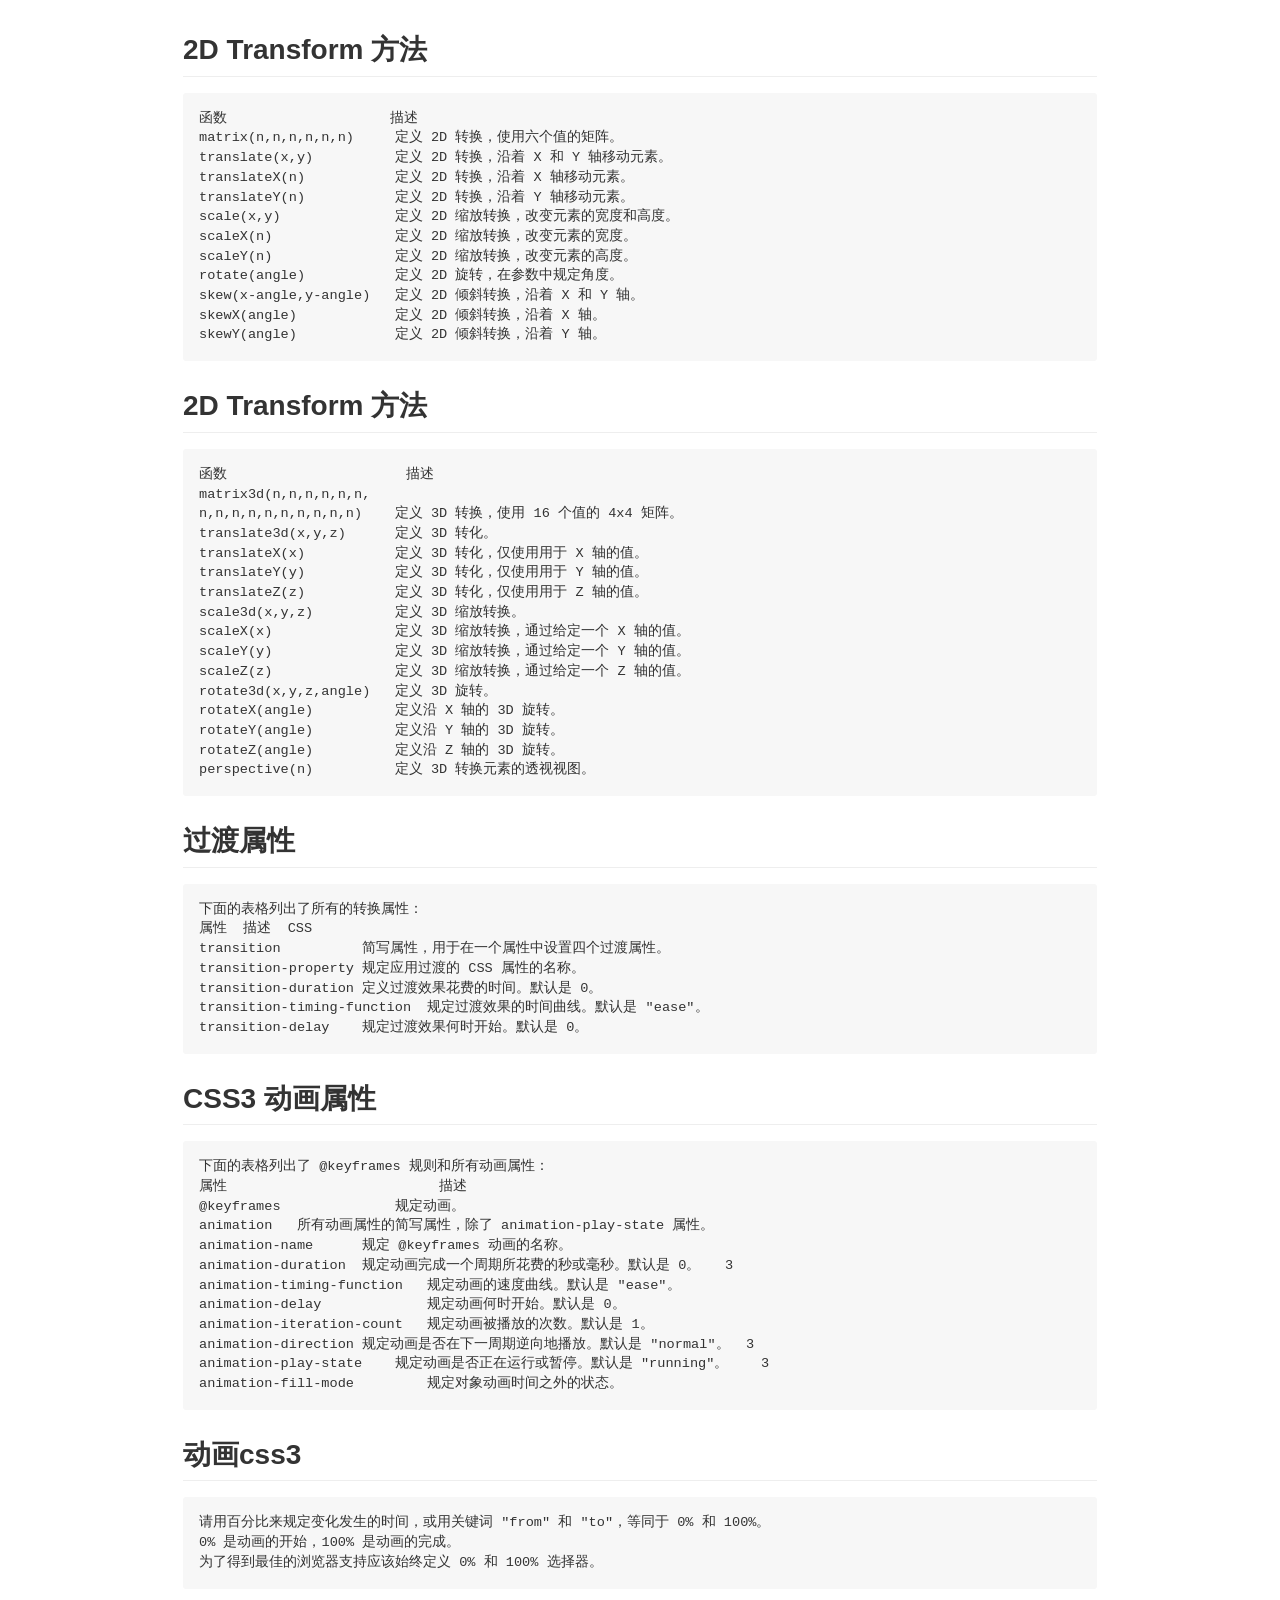
<file: md/css3动画_160516150533.html>
<!DOCTYPE html>
<html>
  <head>
    <meta charset="utf-8">
    <title>css3动画.md—E:\GitHub\yueshuai1992.github.io\md</title>
    <style type="text/css">
    html{font-family: sans-serif;-ms-text-size-adjust: 100%;-webkit-text-size-adjust: 100%}body{margin: 0}article,aside,details,figcaption,figure,footer,header,hgroup,main,nav,section,summary{display: block}audio,canvas,progress,video{display: inline-block;vertical-align: baseline}audio:not([controls]){display: none;height: 0}[hidden],template{display: none}a{background: transparent}a:active,a:hover{outline: 0}abbr[title]{border-bottom: 1px dotted}b,strong{font-weight: bold}dfn{font-style: italic}h1{font-size: 2em;margin: 0.67em 0}mark{background: #ff0;color: #000}small{font-size: 80%}sub,sup{font-size: 75%;line-height: 0;position: relative;vertical-align: baseline}sup{top: -0.5em}sub{bottom: -0.25em}img{border: 0}svg:not(:root){overflow: hidden}figure{margin: 1em 40px}hr{box-sizing: content-box;height: 0}pre{overflow: auto}code,kbd,pre,samp{font-family: monospace, monospace;font-size: 1em}button,input,optgroup,select,textarea{color: inherit;font: inherit;margin: 0}button{overflow: visible}button,select{text-transform: none}button,html input[type="button"],input[type="reset"],input[type="submit"]{-webkit-appearance: button;cursor: pointer}button[disabled],html input[disabled]{cursor: default}button::-moz-focus-inner,input::-moz-focus-inner{border: 0;padding: 0}input{line-height: normal}input[type="checkbox"],input[type="radio"]{box-sizing: border-box;padding: 0}input[type="number"]::-webkit-inner-spin-button,input[type="number"]::-webkit-outer-spin-button{height: auto}input[type="search"]{-webkit-appearance: textfield;box-sizing: content-box}input[type="search"]::-webkit-search-cancel-button,input[type="search"]::-webkit-search-decoration{-webkit-appearance: none}fieldset{border: 1px solid #c0c0c0;margin: 0 2px;padding: 0.35em 0.625em 0.75em}legend{border: 0;padding: 0}textarea{overflow: auto}optgroup{font-weight: bold}table{border-collapse: collapse;border-spacing: 0}td,th{padding: 0}*{box-sizing: border-box}input,select,textarea,button{font: 13px/1.4 Helvetica, arial, freesans, clean, sans-serif, "Segoe UI Emoji", "Segoe UI Symbol"}body{min-width: 1020px;font: 13px/1.4 Helvetica, arial, freesans, clean, sans-serif, "Segoe UI Emoji", "Segoe UI Symbol";color: #333;background-color: #fff}a{color: #4183c4;text-decoration: none}a:hover,a:active{text-decoration: underline}hr,.rule{height: 0;margin: 15px 0;overflow: hidden;background: transparent;border: 0;border-bottom: 1px solid #ddd}hr:before,.rule:before{display: table;content: ""}hr:after,.rule:after{display: table;clear: both;content: ""}h1,h2,h3,h4,h5,h6{margin-top: 15px;margin-bottom: 15px;line-height: 1.1}h1{font-size: 30px}h2{font-size: 21px}h3{font-size: 16px}h4{font-size: 14px}h5{font-size: 12px}h6{font-size: 11px}small{font-size: 90%}blockquote{margin: 0}.lead{margin-bottom: 30px;font-size: 20px;font-weight: 300;color: #555}.text-muted{color: #999}.text-danger{color: #bd2c00}.text-emphasized{font-weight: bold;color: #333}ul,ol{padding: 0;margin-top: 0;margin-bottom: 0}ol ol,ul ol{list-style-type: lower-roman}ul ul ol,ul ol ol,ol ul ol,ol ol ol{list-style-type: lower-alpha}dd{margin-left: 0}tt,code{font-family: Consolas, "Liberation Mono", Menlo, Courier, monospace;font-size: 12px}pre{margin-top: 0;margin-bottom: 0;font: 12px Consolas, "Liberation Mono", Menlo, Courier, monospace}#realtime .status{overflow: visible;position: absolute;top: -5px;left: 0;background: url("/public/images/github-status.png");width: 26px;height: 26px;display: block;margin: 0 5px 0 0}#realtime .up{background-position: 0 0}#realtime .problem{background-position: 0 -53px}#realtime .down{background-position: 0 -26px}.container{max-width: 920px;margin: 0 auto 20px auto}#header{background: #FAFAFA;background: -moz-linear-gradient(#FAFAFA, #EAEAEA);background: -webkit-linear-gradient(#FAFAFA, #EAEAEA);-ms-filter: "progid:DXImageTransform.Microsoft.gradient(startColorstr='#fafafa', endColorstr='#eaeaea')";border-bottom: 1px solid #CACACA;box-shadow: 0 1px 0 rgba(255, 255, 255, 0.4),0 0 10px rgba(0, 0, 0, 0.1)}#markup{padding: 3px}#markup article{padding-top: 30px}.markdown-body{overflow: hidden;font-family: "Helvetica Neue", Helvetica, "Segoe UI", Arial, freesans, sans-serif;font-size: 16px;line-height: 1.6;word-wrap: break-word}.markdown-body>*:first-child{margin-top: 0 !important}.markdown-body>*:last-child{margin-bottom: 0 !important}.markdown-body .absent{color: #c00}.markdown-body .anchor{position: absolute;top: 0;left: 0;display: block;padding-right: 6px;padding-left: 30px;margin-left: -30px}.markdown-body .anchor:focus{outline: none}.markdown-body h1,.markdown-body h2,.markdown-body h3,.markdown-body h4,.markdown-body h5,.markdown-body h6{position: relative;margin-top: 1em;margin-bottom: 16px;font-weight: bold;line-height: 1.4}.markdown-body h1 .octicon-link,.markdown-body h2 .octicon-link,.markdown-body h3 .octicon-link,.markdown-body h4 .octicon-link,.markdown-body h5 .octicon-link,.markdown-body h6 .octicon-link{display: none;color: #000;vertical-align: middle}.markdown-body h1:hover .anchor,.markdown-body h2:hover .anchor,.markdown-body h3:hover .anchor,.markdown-body h4:hover .anchor,.markdown-body h5:hover .anchor,.markdown-body h6:hover .anchor{padding-left: 8px;margin-left: -30px;text-decoration: none}.markdown-body h1:hover .anchor .octicon-link,.markdown-body h2:hover .anchor .octicon-link,.markdown-body h3:hover .anchor .octicon-link,.markdown-body h4:hover .anchor .octicon-link,.markdown-body h5:hover .anchor .octicon-link,.markdown-body h6:hover .anchor .octicon-link{display: inline-block}.markdown-body h1 tt,.markdown-body h1 code,.markdown-body h2 tt,.markdown-body h2 code,.markdown-body h3 tt,.markdown-body h3 code,.markdown-body h4 tt,.markdown-body h4 code,.markdown-body h5 tt,.markdown-body h5 code,.markdown-body h6 tt,.markdown-body h6 code{font-size: inherit}.markdown-body h1{padding-bottom: 0.3em;font-size: 2.25em;line-height: 1.2;border-bottom: 1px solid #eee}.markdown-body h1 .anchor{line-height: 1}.markdown-body h2{padding-bottom: 0.3em;font-size: 1.75em;line-height: 1.225;border-bottom: 1px solid #eee}.markdown-body h2 .anchor{line-height: 1}.markdown-body h3{font-size: 1.5em;line-height: 1.43}.markdown-body h3 .anchor{line-height: 1.2}.markdown-body h4{font-size: 1.25em}.markdown-body h4 .anchor{line-height: 1.2}.markdown-body h5{font-size: 1em}.markdown-body h5 .anchor{line-height: 1.1}.markdown-body h6{font-size: 1em;color: #777}.markdown-body h6 .anchor{line-height: 1.1}.markdown-body p,.markdown-body blockquote,.markdown-body ul,.markdown-body ol,.markdown-body dl,.markdown-body table,.markdown-body pre{margin-top: 0;margin-bottom: 16px}.markdown-body hr{height: 4px;padding: 0;margin: 16px 0;background-color: #e7e7e7;border: 0 none}.markdown-body ul,.markdown-body ol{padding-left: 2em}.markdown-body ul.no-list,.markdown-body ol.no-list{padding: 0;list-style-type: none}.markdown-body ul ul,.markdown-body ul ol,.markdown-body ol ol,.markdown-body ol ul{margin-top: 0;margin-bottom: 0}.markdown-body li>p{margin-top: 16px}.markdown-body dl{padding: 0}.markdown-body dl dt{padding: 0;margin-top: 16px;font-size: 1em;font-style: italic;font-weight: bold}.markdown-body dl dd{padding: 0 16px;margin-bottom: 16px}.markdown-body blockquote{padding: 0 15px;color: #777;border-left: 4px solid #ddd}.markdown-body blockquote>:first-child{margin-top: 0}.markdown-body blockquote>:last-child{margin-bottom: 0}.markdown-body table{display: block;width: 100%;overflow: auto;word-break: normal;word-break: keep-all}.markdown-body table th{font-weight: bold}.markdown-body table th,.markdown-body table td{padding: 6px 13px;border: 1px solid #ddd}.markdown-body table tr{background-color: #fff;border-top: 1px solid #ccc}.markdown-body table tr:nth-child(2n){background-color: #f8f8f8}.markdown-body img{max-width: 100%;box-sizing: border-box}.markdown-body span.frame{display: block;overflow: hidden}.markdown-body span.frame>span{display: block;float: left;width: auto;padding: 7px;margin: 13px 0 0;overflow: hidden;border: 1px solid #ddd}.markdown-body span.frame span img{display: block;float: left}.markdown-body span.frame span span{display: block;padding: 5px 0 0;clear: both;color: #333}.markdown-body span.align-center{display: block;overflow: hidden;clear: both}.markdown-body span.align-center>span{display: block;margin: 13px auto 0;overflow: hidden;text-align: center}.markdown-body span.align-center span img{margin: 0 auto;text-align: center}.markdown-body span.align-right{display: block;overflow: hidden;clear: both}.markdown-body span.align-right>span{display: block;margin: 13px 0 0;overflow: hidden;text-align: right}.markdown-body span.align-right span img{margin: 0;text-align: right}.markdown-body span.float-left{display: block;float: left;margin-right: 13px;overflow: hidden}.markdown-body span.float-left span{margin: 13px 0 0}.markdown-body span.float-right{display: block;float: right;margin-left: 13px;overflow: hidden}.markdown-body span.float-right>span{display: block;margin: 13px auto 0;overflow: hidden;text-align: right}.markdown-body code,.markdown-body tt{padding: 0;padding-top: 0.2em;padding-bottom: 0.2em;margin: 0;font-size: 85%;background-color: rgba(0,0,0,0.04);border-radius: 3px}.markdown-body code:before,.markdown-body code:after,.markdown-body tt:before,.markdown-body tt:after{letter-spacing: -0.2em;content: "\00a0"}.markdown-body code br,.markdown-body tt br{display: none}.markdown-body del code{text-decoration: inherit}.markdown-body pre>code{padding: 0;margin: 0;font-size: 100%;word-break: normal;white-space: pre;background: transparent;border: 0}.markdown-body .highlight{margin-bottom: 16px}.markdown-body .highlight pre,.markdown-body pre{padding: 16px;overflow: auto;font-size: 85%;line-height: 1.45;background-color: #f7f7f7;border-radius: 3px}.markdown-body .highlight pre{margin-bottom: 0;word-break: normal}.markdown-body pre{word-wrap: normal}.markdown-body pre code,.markdown-body pre tt{display: inline;max-width: initial;padding: 0;margin: 0;overflow: initial;line-height: inherit;word-wrap: normal;background-color: transparent;border: 0}.markdown-body pre code:before,.markdown-body pre code:after,.markdown-body pre tt:before,.markdown-body pre tt:after{content: normal}.markdown-body kbd{display: inline-block;padding: 3px 5px;font-size: 11px;line-height: 10px;color: #555;vertical-align: middle;background-color: #fcfcfc;border: solid 1px #ccc;border-bottom-color: #bbb;border-radius: 3px;box-shadow: inset 0 -1px 0 #bbb}.codehilite{background: #ffffff}.codehilite .c{color: #999988;font-style: italic}.codehilite .err{color: #a61717;background-color: #e3d2d2}.codehilite .k{color: #000000;font-weight: bold}.codehilite .o{color: #000000;font-weight: bold}.codehilite .cm{color: #999988;font-style: italic}.codehilite .cp{color: #999999;font-weight: bold}.codehilite .c1{color: #999988;font-style: italic}.codehilite .cs{color: #999999;font-weight: bold;font-style: italic}.codehilite .gd{color: #000000;background-color: #ffdddd}.codehilite .gd .x{color: #000000;background-color: #ffaaaa}.codehilite .ge{color: #000000;font-style: italic}.codehilite .gr{color: #aa0000}.codehilite .gh{color: #999999}.codehilite .gi{color: #000000;background-color: #ddffdd}.codehilite .gi .x{color: #000000;background-color: #aaffaa}.codehilite .go{color: #888888}.codehilite .gp{color: #555555}.codehilite .gs{font-weight: bold}.codehilite .gu{color: #aaaaaa}.codehilite .gt{color: #aa0000}.codehilite .kc{color: #000000;font-weight: bold}.codehilite .kd{color: #000000;font-weight: bold}.codehilite .kp{color: #000000;font-weight: bold}.codehilite .kr{color: #000000;font-weight: bold}.codehilite .kt{color: #445588;font-weight: bold}.codehilite .m{color: #009999}.codehilite .s{color: #d14}.codehilite .na{color: #008080}.codehilite .nb{color: #0086B3}.codehilite .nc{color: #445588;font-weight: bold}.codehilite .no{color: #008080}.codehilite .ni{color: #800080}.codehilite .ne{color: #990000;font-weight: bold}.codehilite .nf{color: #990000;font-weight: bold}.codehilite .nn{color: #555555}.codehilite .nt{color: #000080}.codehilite .nv{color: #008080}.codehilite .ow{color: #000000;font-weight: bold}.codehilite .w{color: #bbbbbb}.codehilite .mf{color: #009999}.codehilite .mh{color: #009999}.codehilite .mi{color: #009999}.codehilite .mo{color: #009999}.codehilite .sb{color: #d14}.codehilite .sc{color: #d14}.codehilite .sd{color: #d14}.codehilite .s2{color: #d14}.codehilite .se{color: #d14}.codehilite .sh{color: #d14}.codehilite .si{color: #d14}.codehilite .sx{color: #d14}.codehilite .sr{color: #009926}.codehilite .s1{color: #d14}.codehilite .ss{color: #990073}.codehilite .bp{color: #999999}.codehilite .vc{color: #008080}.codehilite .vg{color: #008080}.codehilite .vi{color: #008080}.codehilite .il{color: #009999}
    </style>
    <style type="text/css">
      .markdown-body hr{background:url("[data-uri]")}
    </style>
  </head>
  <body>
    <div class="container">
      <div id="markup">
        <article id="content" class="markdown-body">
          <h2>2D Transform 方法</h2>
<div class="codehilite"><pre>函数                    描述
matrix(n,n,n,n,n,n)     定义 2D 转换，使用六个值的矩阵。
translate(x,y)          定义 2D 转换，沿着 X 和 Y 轴移动元素。
translateX(n)           定义 2D 转换，沿着 X 轴移动元素。
translateY(n)           定义 2D 转换，沿着 Y 轴移动元素。
scale(x,y)              定义 2D 缩放转换，改变元素的宽度和高度。
scaleX(n)               定义 2D 缩放转换，改变元素的宽度。
scaleY(n)               定义 2D 缩放转换，改变元素的高度。
rotate(angle)           定义 2D 旋转，在参数中规定角度。
skew(x-angle,y-angle)   定义 2D 倾斜转换，沿着 X 和 Y 轴。
skewX(angle)            定义 2D 倾斜转换，沿着 X 轴。
skewY(angle)            定义 2D 倾斜转换，沿着 Y 轴。
</pre></div>


<h2>2D Transform 方法</h2>
<div class="codehilite"><pre>函数                      描述
matrix3d(n,n,n,n,n,n,
n,n,n,n,n,n,n,n,n,n)    定义 3D 转换，使用 16 个值的 4x4 矩阵。
translate3d(x,y,z)      定义 3D 转化。
translateX(x)           定义 3D 转化，仅使用用于 X 轴的值。
translateY(y)           定义 3D 转化，仅使用用于 Y 轴的值。
translateZ(z)           定义 3D 转化，仅使用用于 Z 轴的值。
scale3d(x,y,z)          定义 3D 缩放转换。
scaleX(x)               定义 3D 缩放转换，通过给定一个 X 轴的值。
scaleY(y)               定义 3D 缩放转换，通过给定一个 Y 轴的值。
scaleZ(z)               定义 3D 缩放转换，通过给定一个 Z 轴的值。
rotate3d(x,y,z,angle)   定义 3D 旋转。
rotateX(angle)          定义沿 X 轴的 3D 旋转。
rotateY(angle)          定义沿 Y 轴的 3D 旋转。
rotateZ(angle)          定义沿 Z 轴的 3D 旋转。
perspective(n)          定义 3D 转换元素的透视视图。
</pre></div>


<h2>过渡属性</h2>
<div class="codehilite"><pre>下面的表格列出了所有的转换属性：
属性  描述  CSS
transition          简写属性，用于在一个属性中设置四个过渡属性。 
transition-property 规定应用过渡的 CSS 属性的名称。  
transition-duration 定义过渡效果花费的时间。默认是 0。  
transition-timing-function  规定过渡效果的时间曲线。默认是 &quot;ease&quot;。
transition-delay    规定过渡效果何时开始。默认是 0。
</pre></div>


<h2>CSS3 动画属性</h2>
<div class="codehilite"><pre>下面的表格列出了 @keyframes 规则和所有动画属性：
属性                          描述 
@keyframes              规定动画。   
animation   所有动画属性的简写属性，除了 animation-play-state 属性。
animation-name      规定 @keyframes 动画的名称。    
animation-duration  规定动画完成一个周期所花费的秒或毫秒。默认是 0。   3
animation-timing-function   规定动画的速度曲线。默认是 &quot;ease&quot;。   
animation-delay             规定动画何时开始。默认是 0。 
animation-iteration-count   规定动画被播放的次数。默认是 1。   
animation-direction 规定动画是否在下一周期逆向地播放。默认是 &quot;normal&quot;。  3
animation-play-state    规定动画是否正在运行或暂停。默认是 &quot;running&quot;。    3
animation-fill-mode         规定对象动画时间之外的状态。
</pre></div>


<h2>动画css3</h2>
<div class="codehilite"><pre>请用百分比来规定变化发生的时间，或用关键词 &quot;from&quot; 和 &quot;to&quot;，等同于 0% 和 100%。
0% 是动画的开始，100% 是动画的完成。
为了得到最佳的浏览器支持应该始终定义 0% 和 100% 选择器。
</pre></div>
        </article>
      </div>
    </div>
  </body>
</html>
</file>
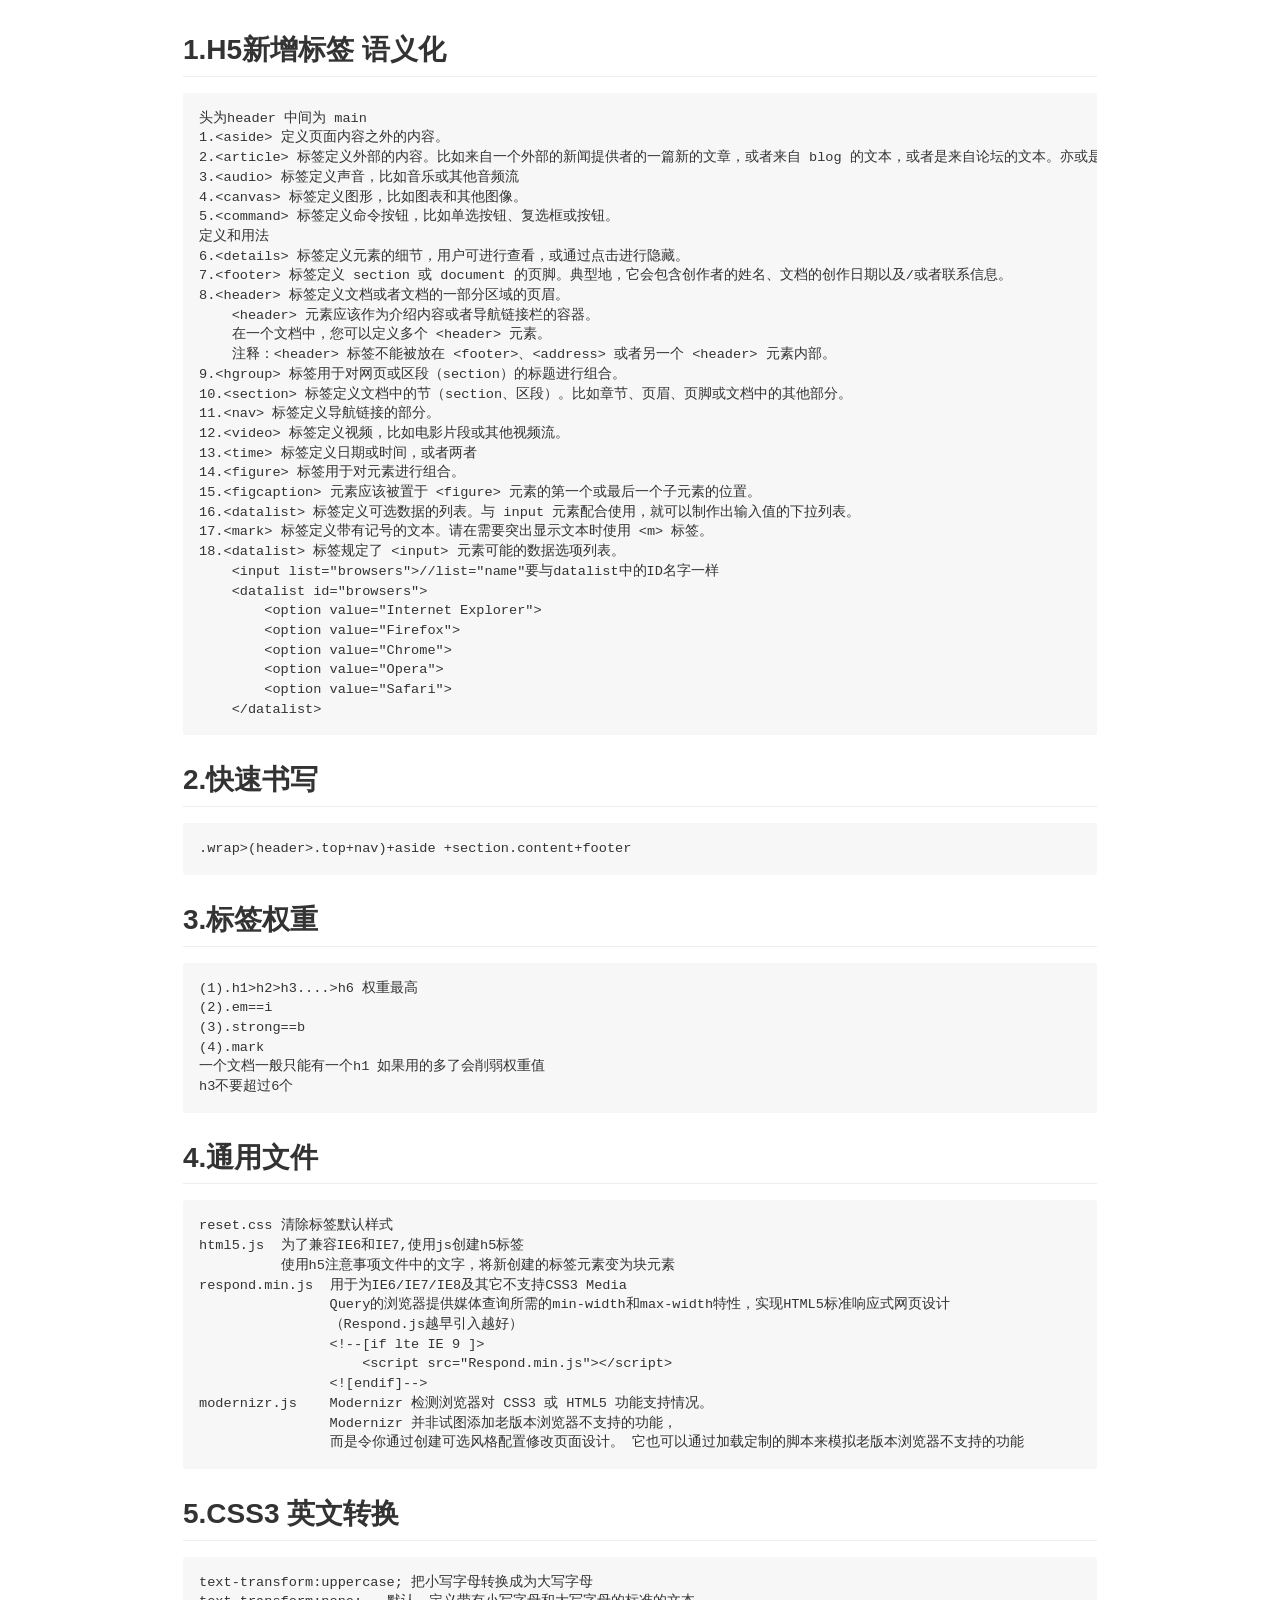
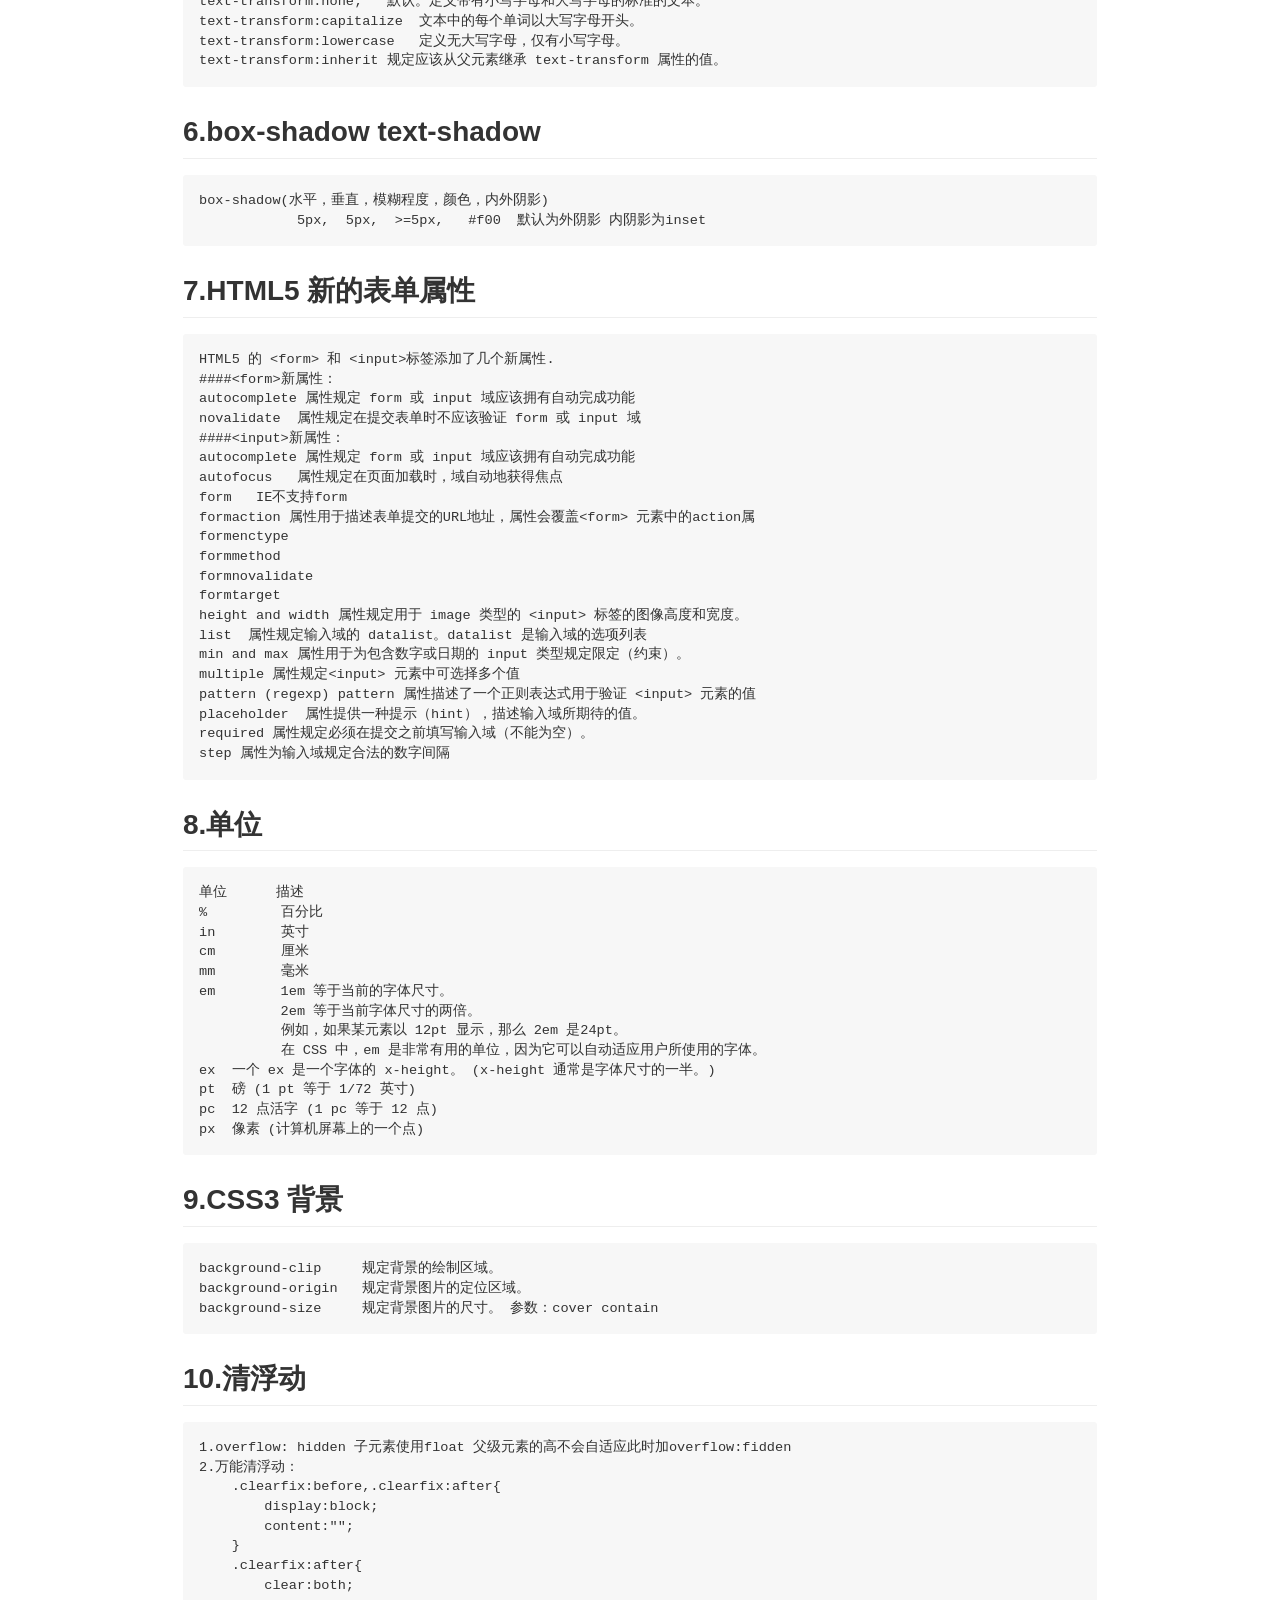
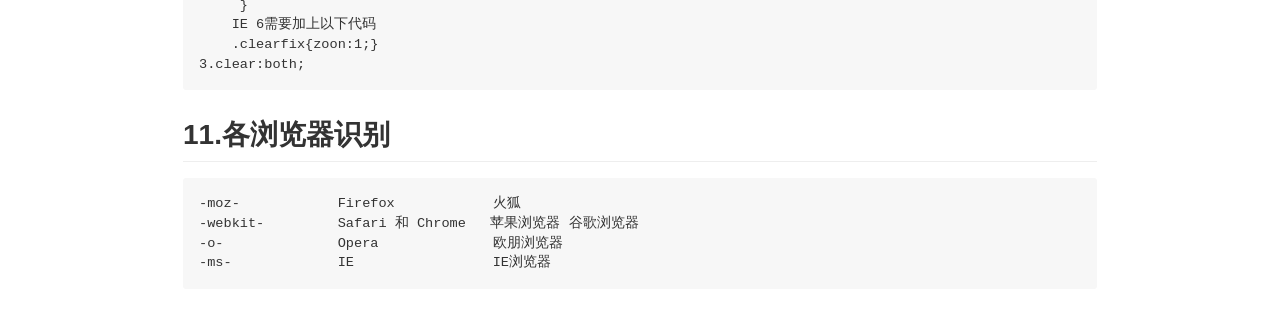
<file: md/H5CSS3笔记_160516150202.html>
<!DOCTYPE html>
<html>
  <head>
    <meta charset="utf-8">
    <title>H5CSS3笔记.md—E:\GitHub\yueshuai1992.github.io\md</title>
    <style type="text/css">
    html{font-family: sans-serif;-ms-text-size-adjust: 100%;-webkit-text-size-adjust: 100%}body{margin: 0}article,aside,details,figcaption,figure,footer,header,hgroup,main,nav,section,summary{display: block}audio,canvas,progress,video{display: inline-block;vertical-align: baseline}audio:not([controls]){display: none;height: 0}[hidden],template{display: none}a{background: transparent}a:active,a:hover{outline: 0}abbr[title]{border-bottom: 1px dotted}b,strong{font-weight: bold}dfn{font-style: italic}h1{font-size: 2em;margin: 0.67em 0}mark{background: #ff0;color: #000}small{font-size: 80%}sub,sup{font-size: 75%;line-height: 0;position: relative;vertical-align: baseline}sup{top: -0.5em}sub{bottom: -0.25em}img{border: 0}svg:not(:root){overflow: hidden}figure{margin: 1em 40px}hr{box-sizing: content-box;height: 0}pre{overflow: auto}code,kbd,pre,samp{font-family: monospace, monospace;font-size: 1em}button,input,optgroup,select,textarea{color: inherit;font: inherit;margin: 0}button{overflow: visible}button,select{text-transform: none}button,html input[type="button"],input[type="reset"],input[type="submit"]{-webkit-appearance: button;cursor: pointer}button[disabled],html input[disabled]{cursor: default}button::-moz-focus-inner,input::-moz-focus-inner{border: 0;padding: 0}input{line-height: normal}input[type="checkbox"],input[type="radio"]{box-sizing: border-box;padding: 0}input[type="number"]::-webkit-inner-spin-button,input[type="number"]::-webkit-outer-spin-button{height: auto}input[type="search"]{-webkit-appearance: textfield;box-sizing: content-box}input[type="search"]::-webkit-search-cancel-button,input[type="search"]::-webkit-search-decoration{-webkit-appearance: none}fieldset{border: 1px solid #c0c0c0;margin: 0 2px;padding: 0.35em 0.625em 0.75em}legend{border: 0;padding: 0}textarea{overflow: auto}optgroup{font-weight: bold}table{border-collapse: collapse;border-spacing: 0}td,th{padding: 0}*{box-sizing: border-box}input,select,textarea,button{font: 13px/1.4 Helvetica, arial, freesans, clean, sans-serif, "Segoe UI Emoji", "Segoe UI Symbol"}body{min-width: 1020px;font: 13px/1.4 Helvetica, arial, freesans, clean, sans-serif, "Segoe UI Emoji", "Segoe UI Symbol";color: #333;background-color: #fff}a{color: #4183c4;text-decoration: none}a:hover,a:active{text-decoration: underline}hr,.rule{height: 0;margin: 15px 0;overflow: hidden;background: transparent;border: 0;border-bottom: 1px solid #ddd}hr:before,.rule:before{display: table;content: ""}hr:after,.rule:after{display: table;clear: both;content: ""}h1,h2,h3,h4,h5,h6{margin-top: 15px;margin-bottom: 15px;line-height: 1.1}h1{font-size: 30px}h2{font-size: 21px}h3{font-size: 16px}h4{font-size: 14px}h5{font-size: 12px}h6{font-size: 11px}small{font-size: 90%}blockquote{margin: 0}.lead{margin-bottom: 30px;font-size: 20px;font-weight: 300;color: #555}.text-muted{color: #999}.text-danger{color: #bd2c00}.text-emphasized{font-weight: bold;color: #333}ul,ol{padding: 0;margin-top: 0;margin-bottom: 0}ol ol,ul ol{list-style-type: lower-roman}ul ul ol,ul ol ol,ol ul ol,ol ol ol{list-style-type: lower-alpha}dd{margin-left: 0}tt,code{font-family: Consolas, "Liberation Mono", Menlo, Courier, monospace;font-size: 12px}pre{margin-top: 0;margin-bottom: 0;font: 12px Consolas, "Liberation Mono", Menlo, Courier, monospace}#realtime .status{overflow: visible;position: absolute;top: -5px;left: 0;background: url("/public/images/github-status.png");width: 26px;height: 26px;display: block;margin: 0 5px 0 0}#realtime .up{background-position: 0 0}#realtime .problem{background-position: 0 -53px}#realtime .down{background-position: 0 -26px}.container{max-width: 920px;margin: 0 auto 20px auto}#header{background: #FAFAFA;background: -moz-linear-gradient(#FAFAFA, #EAEAEA);background: -webkit-linear-gradient(#FAFAFA, #EAEAEA);-ms-filter: "progid:DXImageTransform.Microsoft.gradient(startColorstr='#fafafa', endColorstr='#eaeaea')";border-bottom: 1px solid #CACACA;box-shadow: 0 1px 0 rgba(255, 255, 255, 0.4),0 0 10px rgba(0, 0, 0, 0.1)}#markup{padding: 3px}#markup article{padding-top: 30px}.markdown-body{overflow: hidden;font-family: "Helvetica Neue", Helvetica, "Segoe UI", Arial, freesans, sans-serif;font-size: 16px;line-height: 1.6;word-wrap: break-word}.markdown-body>*:first-child{margin-top: 0 !important}.markdown-body>*:last-child{margin-bottom: 0 !important}.markdown-body .absent{color: #c00}.markdown-body .anchor{position: absolute;top: 0;left: 0;display: block;padding-right: 6px;padding-left: 30px;margin-left: -30px}.markdown-body .anchor:focus{outline: none}.markdown-body h1,.markdown-body h2,.markdown-body h3,.markdown-body h4,.markdown-body h5,.markdown-body h6{position: relative;margin-top: 1em;margin-bottom: 16px;font-weight: bold;line-height: 1.4}.markdown-body h1 .octicon-link,.markdown-body h2 .octicon-link,.markdown-body h3 .octicon-link,.markdown-body h4 .octicon-link,.markdown-body h5 .octicon-link,.markdown-body h6 .octicon-link{display: none;color: #000;vertical-align: middle}.markdown-body h1:hover .anchor,.markdown-body h2:hover .anchor,.markdown-body h3:hover .anchor,.markdown-body h4:hover .anchor,.markdown-body h5:hover .anchor,.markdown-body h6:hover .anchor{padding-left: 8px;margin-left: -30px;text-decoration: none}.markdown-body h1:hover .anchor .octicon-link,.markdown-body h2:hover .anchor .octicon-link,.markdown-body h3:hover .anchor .octicon-link,.markdown-body h4:hover .anchor .octicon-link,.markdown-body h5:hover .anchor .octicon-link,.markdown-body h6:hover .anchor .octicon-link{display: inline-block}.markdown-body h1 tt,.markdown-body h1 code,.markdown-body h2 tt,.markdown-body h2 code,.markdown-body h3 tt,.markdown-body h3 code,.markdown-body h4 tt,.markdown-body h4 code,.markdown-body h5 tt,.markdown-body h5 code,.markdown-body h6 tt,.markdown-body h6 code{font-size: inherit}.markdown-body h1{padding-bottom: 0.3em;font-size: 2.25em;line-height: 1.2;border-bottom: 1px solid #eee}.markdown-body h1 .anchor{line-height: 1}.markdown-body h2{padding-bottom: 0.3em;font-size: 1.75em;line-height: 1.225;border-bottom: 1px solid #eee}.markdown-body h2 .anchor{line-height: 1}.markdown-body h3{font-size: 1.5em;line-height: 1.43}.markdown-body h3 .anchor{line-height: 1.2}.markdown-body h4{font-size: 1.25em}.markdown-body h4 .anchor{line-height: 1.2}.markdown-body h5{font-size: 1em}.markdown-body h5 .anchor{line-height: 1.1}.markdown-body h6{font-size: 1em;color: #777}.markdown-body h6 .anchor{line-height: 1.1}.markdown-body p,.markdown-body blockquote,.markdown-body ul,.markdown-body ol,.markdown-body dl,.markdown-body table,.markdown-body pre{margin-top: 0;margin-bottom: 16px}.markdown-body hr{height: 4px;padding: 0;margin: 16px 0;background-color: #e7e7e7;border: 0 none}.markdown-body ul,.markdown-body ol{padding-left: 2em}.markdown-body ul.no-list,.markdown-body ol.no-list{padding: 0;list-style-type: none}.markdown-body ul ul,.markdown-body ul ol,.markdown-body ol ol,.markdown-body ol ul{margin-top: 0;margin-bottom: 0}.markdown-body li>p{margin-top: 16px}.markdown-body dl{padding: 0}.markdown-body dl dt{padding: 0;margin-top: 16px;font-size: 1em;font-style: italic;font-weight: bold}.markdown-body dl dd{padding: 0 16px;margin-bottom: 16px}.markdown-body blockquote{padding: 0 15px;color: #777;border-left: 4px solid #ddd}.markdown-body blockquote>:first-child{margin-top: 0}.markdown-body blockquote>:last-child{margin-bottom: 0}.markdown-body table{display: block;width: 100%;overflow: auto;word-break: normal;word-break: keep-all}.markdown-body table th{font-weight: bold}.markdown-body table th,.markdown-body table td{padding: 6px 13px;border: 1px solid #ddd}.markdown-body table tr{background-color: #fff;border-top: 1px solid #ccc}.markdown-body table tr:nth-child(2n){background-color: #f8f8f8}.markdown-body img{max-width: 100%;box-sizing: border-box}.markdown-body span.frame{display: block;overflow: hidden}.markdown-body span.frame>span{display: block;float: left;width: auto;padding: 7px;margin: 13px 0 0;overflow: hidden;border: 1px solid #ddd}.markdown-body span.frame span img{display: block;float: left}.markdown-body span.frame span span{display: block;padding: 5px 0 0;clear: both;color: #333}.markdown-body span.align-center{display: block;overflow: hidden;clear: both}.markdown-body span.align-center>span{display: block;margin: 13px auto 0;overflow: hidden;text-align: center}.markdown-body span.align-center span img{margin: 0 auto;text-align: center}.markdown-body span.align-right{display: block;overflow: hidden;clear: both}.markdown-body span.align-right>span{display: block;margin: 13px 0 0;overflow: hidden;text-align: right}.markdown-body span.align-right span img{margin: 0;text-align: right}.markdown-body span.float-left{display: block;float: left;margin-right: 13px;overflow: hidden}.markdown-body span.float-left span{margin: 13px 0 0}.markdown-body span.float-right{display: block;float: right;margin-left: 13px;overflow: hidden}.markdown-body span.float-right>span{display: block;margin: 13px auto 0;overflow: hidden;text-align: right}.markdown-body code,.markdown-body tt{padding: 0;padding-top: 0.2em;padding-bottom: 0.2em;margin: 0;font-size: 85%;background-color: rgba(0,0,0,0.04);border-radius: 3px}.markdown-body code:before,.markdown-body code:after,.markdown-body tt:before,.markdown-body tt:after{letter-spacing: -0.2em;content: "\00a0"}.markdown-body code br,.markdown-body tt br{display: none}.markdown-body del code{text-decoration: inherit}.markdown-body pre>code{padding: 0;margin: 0;font-size: 100%;word-break: normal;white-space: pre;background: transparent;border: 0}.markdown-body .highlight{margin-bottom: 16px}.markdown-body .highlight pre,.markdown-body pre{padding: 16px;overflow: auto;font-size: 85%;line-height: 1.45;background-color: #f7f7f7;border-radius: 3px}.markdown-body .highlight pre{margin-bottom: 0;word-break: normal}.markdown-body pre{word-wrap: normal}.markdown-body pre code,.markdown-body pre tt{display: inline;max-width: initial;padding: 0;margin: 0;overflow: initial;line-height: inherit;word-wrap: normal;background-color: transparent;border: 0}.markdown-body pre code:before,.markdown-body pre code:after,.markdown-body pre tt:before,.markdown-body pre tt:after{content: normal}.markdown-body kbd{display: inline-block;padding: 3px 5px;font-size: 11px;line-height: 10px;color: #555;vertical-align: middle;background-color: #fcfcfc;border: solid 1px #ccc;border-bottom-color: #bbb;border-radius: 3px;box-shadow: inset 0 -1px 0 #bbb}.codehilite{background: #ffffff}.codehilite .c{color: #999988;font-style: italic}.codehilite .err{color: #a61717;background-color: #e3d2d2}.codehilite .k{color: #000000;font-weight: bold}.codehilite .o{color: #000000;font-weight: bold}.codehilite .cm{color: #999988;font-style: italic}.codehilite .cp{color: #999999;font-weight: bold}.codehilite .c1{color: #999988;font-style: italic}.codehilite .cs{color: #999999;font-weight: bold;font-style: italic}.codehilite .gd{color: #000000;background-color: #ffdddd}.codehilite .gd .x{color: #000000;background-color: #ffaaaa}.codehilite .ge{color: #000000;font-style: italic}.codehilite .gr{color: #aa0000}.codehilite .gh{color: #999999}.codehilite .gi{color: #000000;background-color: #ddffdd}.codehilite .gi .x{color: #000000;background-color: #aaffaa}.codehilite .go{color: #888888}.codehilite .gp{color: #555555}.codehilite .gs{font-weight: bold}.codehilite .gu{color: #aaaaaa}.codehilite .gt{color: #aa0000}.codehilite .kc{color: #000000;font-weight: bold}.codehilite .kd{color: #000000;font-weight: bold}.codehilite .kp{color: #000000;font-weight: bold}.codehilite .kr{color: #000000;font-weight: bold}.codehilite .kt{color: #445588;font-weight: bold}.codehilite .m{color: #009999}.codehilite .s{color: #d14}.codehilite .na{color: #008080}.codehilite .nb{color: #0086B3}.codehilite .nc{color: #445588;font-weight: bold}.codehilite .no{color: #008080}.codehilite .ni{color: #800080}.codehilite .ne{color: #990000;font-weight: bold}.codehilite .nf{color: #990000;font-weight: bold}.codehilite .nn{color: #555555}.codehilite .nt{color: #000080}.codehilite .nv{color: #008080}.codehilite .ow{color: #000000;font-weight: bold}.codehilite .w{color: #bbbbbb}.codehilite .mf{color: #009999}.codehilite .mh{color: #009999}.codehilite .mi{color: #009999}.codehilite .mo{color: #009999}.codehilite .sb{color: #d14}.codehilite .sc{color: #d14}.codehilite .sd{color: #d14}.codehilite .s2{color: #d14}.codehilite .se{color: #d14}.codehilite .sh{color: #d14}.codehilite .si{color: #d14}.codehilite .sx{color: #d14}.codehilite .sr{color: #009926}.codehilite .s1{color: #d14}.codehilite .ss{color: #990073}.codehilite .bp{color: #999999}.codehilite .vc{color: #008080}.codehilite .vg{color: #008080}.codehilite .vi{color: #008080}.codehilite .il{color: #009999}
    </style>
    <style type="text/css">
      .markdown-body hr{background:url("[data-uri]")}
    </style>
  </head>
  <body>
    <div class="container">
      <div id="markup">
        <article id="content" class="markdown-body">
          <h2>1.H5新增标签 语义化</h2>
<div class="codehilite"><pre>头为header 中间为 main 
1.&lt;aside&gt; 定义页面内容之外的内容。 
2.&lt;article&gt; 标签定义外部的内容。比如来自一个外部的新闻提供者的一篇新的文章，或者来自 blog 的文本，或者是来自论坛的文本。亦或是来自其他外部源内容
3.&lt;audio&gt; 标签定义声音，比如音乐或其他音频流
4.&lt;canvas&gt; 标签定义图形，比如图表和其他图像。
5.&lt;command&gt; 标签定义命令按钮，比如单选按钮、复选框或按钮。
定义和用法
6.&lt;details&gt; 标签定义元素的细节，用户可进行查看，或通过点击进行隐藏。
7.&lt;footer&gt; 标签定义 section 或 document 的页脚。典型地，它会包含创作者的姓名、文档的创作日期以及/或者联系信息。
8.&lt;header&gt; 标签定义文档或者文档的一部分区域的页眉。
    &lt;header&gt; 元素应该作为介绍内容或者导航链接栏的容器。
    在一个文档中，您可以定义多个 &lt;header&gt; 元素。
    注释：&lt;header&gt; 标签不能被放在 &lt;footer&gt;、&lt;address&gt; 或者另一个 &lt;header&gt; 元素内部。
9.&lt;hgroup&gt; 标签用于对网页或区段（section）的标题进行组合。
10.&lt;section&gt; 标签定义文档中的节（section、区段）。比如章节、页眉、页脚或文档中的其他部分。
11.&lt;nav&gt; 标签定义导航链接的部分。
12.&lt;video&gt; 标签定义视频，比如电影片段或其他视频流。
13.&lt;time&gt; 标签定义日期或时间，或者两者
14.&lt;figure&gt; 标签用于对元素进行组合。
15.&lt;figcaption&gt; 元素应该被置于 &lt;figure&gt; 元素的第一个或最后一个子元素的位置。
16.&lt;datalist&gt; 标签定义可选数据的列表。与 input 元素配合使用，就可以制作出输入值的下拉列表。
17.&lt;mark&gt; 标签定义带有记号的文本。请在需要突出显示文本时使用 &lt;m&gt; 标签。
18.&lt;datalist&gt; 标签规定了 &lt;input&gt; 元素可能的数据选项列表。
    &lt;input list=&quot;browsers&quot;&gt;//list=&quot;name&quot;要与datalist中的ID名字一样
    &lt;datalist id=&quot;browsers&quot;&gt;
        &lt;option value=&quot;Internet Explorer&quot;&gt;
        &lt;option value=&quot;Firefox&quot;&gt;
        &lt;option value=&quot;Chrome&quot;&gt;
        &lt;option value=&quot;Opera&quot;&gt;
        &lt;option value=&quot;Safari&quot;&gt;
    &lt;/datalist&gt;
</pre></div>


<h2>2.快速书写</h2>
<div class="codehilite"><pre>.wrap&gt;(header&gt;.top+nav)+aside +section.content+footer
</pre></div>


<h2>3.标签权重</h2>
<div class="codehilite"><pre>(1).h1&gt;h2&gt;h3....&gt;h6 权重最高
(2).em==i
(3).strong==b
(4).mark
一个文档一般只能有一个h1 如果用的多了会削弱权重值
h3不要超过6个
</pre></div>


<h2>4.通用文件</h2>
<div class="codehilite"><pre>reset.css 清除标签默认样式
html5.js  为了兼容IE6和IE7,使用js创建h5标签
          使用h5注意事项文件中的文字，将新创建的标签元素变为块元素
respond.min.js  用于为IE6/IE7/IE8及其它不支持CSS3 Media 
                Query的浏览器提供媒体查询所需的min-width和max-width特性，实现HTML5标准响应式网页设计
                （Respond.js越早引入越好）
                &lt;!--[if lte IE 9 ]&gt;
                    &lt;script src=&quot;Respond.min.js&quot;&gt;&lt;/script&gt;
                &lt;![endif]--&gt; 
modernizr.js    Modernizr 检测浏览器对 CSS3 或 HTML5 功能支持情况。  
                Modernizr 并非试图添加老版本浏览器不支持的功能，
                而是令你通过创建可选风格配置修改页面设计。 它也可以通过加载定制的脚本来模拟老版本浏览器不支持的功能
</pre></div>


<h2>5.CSS3 英文转换</h2>
<div class="codehilite"><pre>text-transform:uppercase; 把小写字母转换成为大写字母
text-transform:none;   默认。定义带有小写字母和大写字母的标准的文本。
text-transform:capitalize  文本中的每个单词以大写字母开头。
text-transform:lowercase   定义无大写字母，仅有小写字母。
text-transform:inherit 规定应该从父元素继承 text-transform 属性的值。
</pre></div>


<h2>6.box-shadow text-shadow</h2>
<div class="codehilite"><pre>box-shadow(水平，垂直，模糊程度，颜色，内外阴影)
            5px,  5px,  &gt;=5px,   #f00  默认为外阴影 内阴影为inset
</pre></div>


<h2>7.HTML5 新的表单属性</h2>
<div class="codehilite"><pre>HTML5 的 &lt;form&gt; 和 &lt;input&gt;标签添加了几个新属性.
####&lt;form&gt;新属性：
autocomplete 属性规定 form 或 input 域应该拥有自动完成功能
novalidate  属性规定在提交表单时不应该验证 form 或 input 域
####&lt;input&gt;新属性：
autocomplete 属性规定 form 或 input 域应该拥有自动完成功能
autofocus   属性规定在页面加载时，域自动地获得焦点
form   IE不支持form
formaction 属性用于描述表单提交的URL地址，属性会覆盖&lt;form&gt; 元素中的action属
formenctype 
formmethod 
formnovalidate 
formtarget 
height and width 属性规定用于 image 类型的 &lt;input&gt; 标签的图像高度和宽度。
list  属性规定输入域的 datalist。datalist 是输入域的选项列表
min and max 属性用于为包含数字或日期的 input 类型规定限定（约束）。
multiple 属性规定&lt;input&gt; 元素中可选择多个值
pattern (regexp) pattern 属性描述了一个正则表达式用于验证 &lt;input&gt; 元素的值
placeholder  属性提供一种提示（hint），描述输入域所期待的值。
required 属性规定必须在提交之前填写输入域（不能为空）。
step 属性为输入域规定合法的数字间隔
</pre></div>


<h2>8.单位</h2>
<div class="codehilite"><pre>单位      描述
%         百分比
in        英寸
cm        厘米
mm        毫米
em        1em 等于当前的字体尺寸。
          2em 等于当前字体尺寸的两倍。
          例如，如果某元素以 12pt 显示，那么 2em 是24pt。
          在 CSS 中，em 是非常有用的单位，因为它可以自动适应用户所使用的字体。
ex  一个 ex 是一个字体的 x-height。 (x-height 通常是字体尺寸的一半。)
pt  磅 (1 pt 等于 1/72 英寸)
pc  12 点活字 (1 pc 等于 12 点)
px  像素 (计算机屏幕上的一个点)
</pre></div>


<h2>9.CSS3 背景</h2>
<div class="codehilite"><pre>background-clip     规定背景的绘制区域。  
background-origin   规定背景图片的定位区域。    
background-size     规定背景图片的尺寸。 参数：cover contain
</pre></div>


<h2>10.清浮动</h2>
<div class="codehilite"><pre>1.overflow: hidden 子元素使用float 父级元素的高不会自适应此时加overflow:fidden
2.万能清浮动：
    .clearfix:before,.clearfix:after{
        display:block;
        content:&quot;&quot;;
    }
    .clearfix:after{
        clear:both;
     }
    IE 6需要加上以下代码
    .clearfix{zoon:1;}
3.clear:both;
</pre></div>


<h2>11.各浏览器识别</h2>
<div class="codehilite"><pre>-moz-            Firefox            火狐
-webkit-         Safari 和 Chrome   苹果浏览器 谷歌浏览器
-o-              Opera              欧朋浏览器
-ms-             IE                 IE浏览器
</pre></div>
        </article>
      </div>
    </div>
  </body>
</html>
</file>
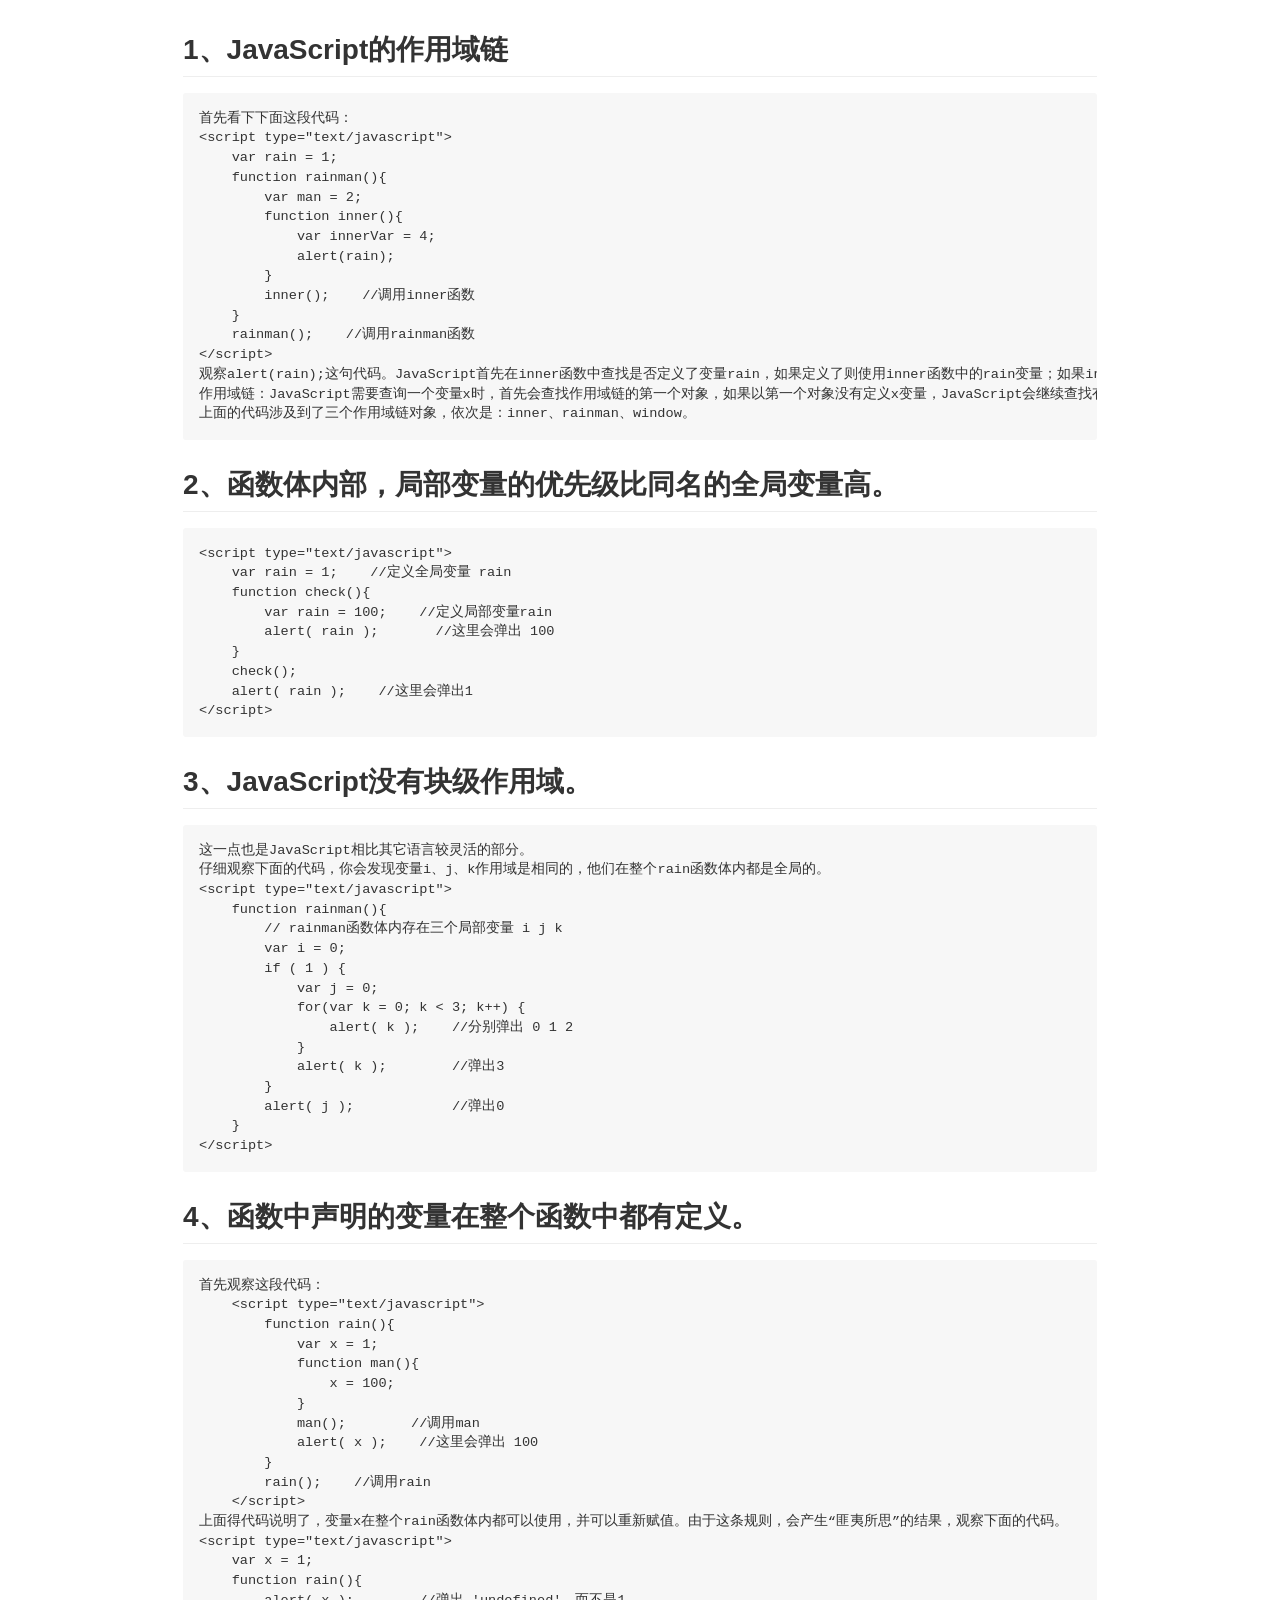
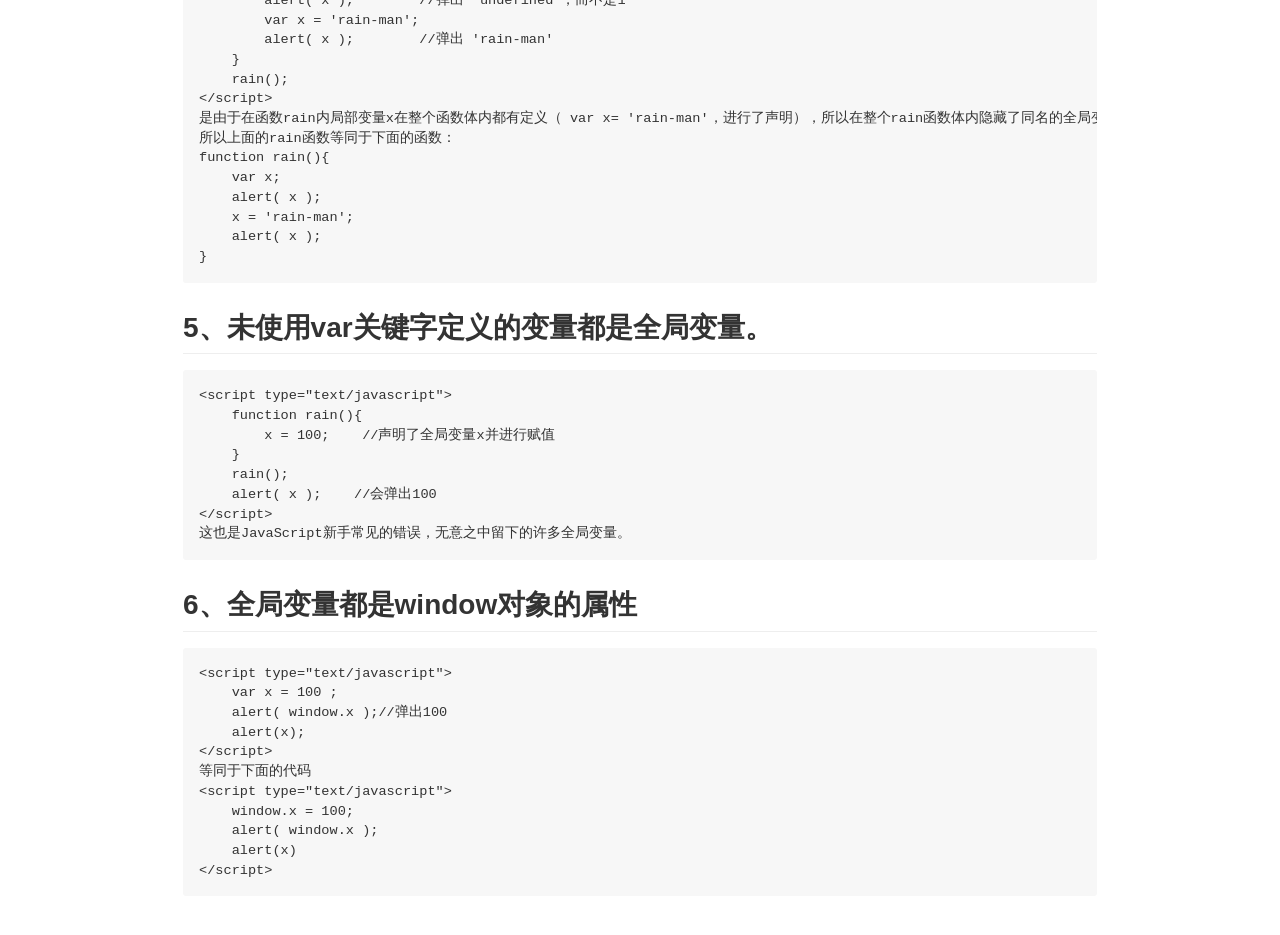
<file: md/javaScript作用域_160517112207.html>
<!DOCTYPE html>
<html>
  <head>
    <meta charset="utf-8">
    <title>javaScript作用域.md—E:\GitHub\yueshuai1992.github.io\md</title>
    <style type="text/css">
    html{font-family: sans-serif;-ms-text-size-adjust: 100%;-webkit-text-size-adjust: 100%}body{margin: 0}article,aside,details,figcaption,figure,footer,header,hgroup,main,nav,section,summary{display: block}audio,canvas,progress,video{display: inline-block;vertical-align: baseline}audio:not([controls]){display: none;height: 0}[hidden],template{display: none}a{background: transparent}a:active,a:hover{outline: 0}abbr[title]{border-bottom: 1px dotted}b,strong{font-weight: bold}dfn{font-style: italic}h1{font-size: 2em;margin: 0.67em 0}mark{background: #ff0;color: #000}small{font-size: 80%}sub,sup{font-size: 75%;line-height: 0;position: relative;vertical-align: baseline}sup{top: -0.5em}sub{bottom: -0.25em}img{border: 0}svg:not(:root){overflow: hidden}figure{margin: 1em 40px}hr{box-sizing: content-box;height: 0}pre{overflow: auto}code,kbd,pre,samp{font-family: monospace, monospace;font-size: 1em}button,input,optgroup,select,textarea{color: inherit;font: inherit;margin: 0}button{overflow: visible}button,select{text-transform: none}button,html input[type="button"],input[type="reset"],input[type="submit"]{-webkit-appearance: button;cursor: pointer}button[disabled],html input[disabled]{cursor: default}button::-moz-focus-inner,input::-moz-focus-inner{border: 0;padding: 0}input{line-height: normal}input[type="checkbox"],input[type="radio"]{box-sizing: border-box;padding: 0}input[type="number"]::-webkit-inner-spin-button,input[type="number"]::-webkit-outer-spin-button{height: auto}input[type="search"]{-webkit-appearance: textfield;box-sizing: content-box}input[type="search"]::-webkit-search-cancel-button,input[type="search"]::-webkit-search-decoration{-webkit-appearance: none}fieldset{border: 1px solid #c0c0c0;margin: 0 2px;padding: 0.35em 0.625em 0.75em}legend{border: 0;padding: 0}textarea{overflow: auto}optgroup{font-weight: bold}table{border-collapse: collapse;border-spacing: 0}td,th{padding: 0}*{box-sizing: border-box}input,select,textarea,button{font: 13px/1.4 Helvetica, arial, freesans, clean, sans-serif, "Segoe UI Emoji", "Segoe UI Symbol"}body{min-width: 1020px;font: 13px/1.4 Helvetica, arial, freesans, clean, sans-serif, "Segoe UI Emoji", "Segoe UI Symbol";color: #333;background-color: #fff}a{color: #4183c4;text-decoration: none}a:hover,a:active{text-decoration: underline}hr,.rule{height: 0;margin: 15px 0;overflow: hidden;background: transparent;border: 0;border-bottom: 1px solid #ddd}hr:before,.rule:before{display: table;content: ""}hr:after,.rule:after{display: table;clear: both;content: ""}h1,h2,h3,h4,h5,h6{margin-top: 15px;margin-bottom: 15px;line-height: 1.1}h1{font-size: 30px}h2{font-size: 21px}h3{font-size: 16px}h4{font-size: 14px}h5{font-size: 12px}h6{font-size: 11px}small{font-size: 90%}blockquote{margin: 0}.lead{margin-bottom: 30px;font-size: 20px;font-weight: 300;color: #555}.text-muted{color: #999}.text-danger{color: #bd2c00}.text-emphasized{font-weight: bold;color: #333}ul,ol{padding: 0;margin-top: 0;margin-bottom: 0}ol ol,ul ol{list-style-type: lower-roman}ul ul ol,ul ol ol,ol ul ol,ol ol ol{list-style-type: lower-alpha}dd{margin-left: 0}tt,code{font-family: Consolas, "Liberation Mono", Menlo, Courier, monospace;font-size: 12px}pre{margin-top: 0;margin-bottom: 0;font: 12px Consolas, "Liberation Mono", Menlo, Courier, monospace}#realtime .status{overflow: visible;position: absolute;top: -5px;left: 0;background: url("/public/images/github-status.png");width: 26px;height: 26px;display: block;margin: 0 5px 0 0}#realtime .up{background-position: 0 0}#realtime .problem{background-position: 0 -53px}#realtime .down{background-position: 0 -26px}.container{max-width: 920px;margin: 0 auto 20px auto}#header{background: #FAFAFA;background: -moz-linear-gradient(#FAFAFA, #EAEAEA);background: -webkit-linear-gradient(#FAFAFA, #EAEAEA);-ms-filter: "progid:DXImageTransform.Microsoft.gradient(startColorstr='#fafafa', endColorstr='#eaeaea')";border-bottom: 1px solid #CACACA;box-shadow: 0 1px 0 rgba(255, 255, 255, 0.4),0 0 10px rgba(0, 0, 0, 0.1)}#markup{padding: 3px}#markup article{padding-top: 30px}.markdown-body{overflow: hidden;font-family: "Helvetica Neue", Helvetica, "Segoe UI", Arial, freesans, sans-serif;font-size: 16px;line-height: 1.6;word-wrap: break-word}.markdown-body>*:first-child{margin-top: 0 !important}.markdown-body>*:last-child{margin-bottom: 0 !important}.markdown-body .absent{color: #c00}.markdown-body .anchor{position: absolute;top: 0;left: 0;display: block;padding-right: 6px;padding-left: 30px;margin-left: -30px}.markdown-body .anchor:focus{outline: none}.markdown-body h1,.markdown-body h2,.markdown-body h3,.markdown-body h4,.markdown-body h5,.markdown-body h6{position: relative;margin-top: 1em;margin-bottom: 16px;font-weight: bold;line-height: 1.4}.markdown-body h1 .octicon-link,.markdown-body h2 .octicon-link,.markdown-body h3 .octicon-link,.markdown-body h4 .octicon-link,.markdown-body h5 .octicon-link,.markdown-body h6 .octicon-link{display: none;color: #000;vertical-align: middle}.markdown-body h1:hover .anchor,.markdown-body h2:hover .anchor,.markdown-body h3:hover .anchor,.markdown-body h4:hover .anchor,.markdown-body h5:hover .anchor,.markdown-body h6:hover .anchor{padding-left: 8px;margin-left: -30px;text-decoration: none}.markdown-body h1:hover .anchor .octicon-link,.markdown-body h2:hover .anchor .octicon-link,.markdown-body h3:hover .anchor .octicon-link,.markdown-body h4:hover .anchor .octicon-link,.markdown-body h5:hover .anchor .octicon-link,.markdown-body h6:hover .anchor .octicon-link{display: inline-block}.markdown-body h1 tt,.markdown-body h1 code,.markdown-body h2 tt,.markdown-body h2 code,.markdown-body h3 tt,.markdown-body h3 code,.markdown-body h4 tt,.markdown-body h4 code,.markdown-body h5 tt,.markdown-body h5 code,.markdown-body h6 tt,.markdown-body h6 code{font-size: inherit}.markdown-body h1{padding-bottom: 0.3em;font-size: 2.25em;line-height: 1.2;border-bottom: 1px solid #eee}.markdown-body h1 .anchor{line-height: 1}.markdown-body h2{padding-bottom: 0.3em;font-size: 1.75em;line-height: 1.225;border-bottom: 1px solid #eee}.markdown-body h2 .anchor{line-height: 1}.markdown-body h3{font-size: 1.5em;line-height: 1.43}.markdown-body h3 .anchor{line-height: 1.2}.markdown-body h4{font-size: 1.25em}.markdown-body h4 .anchor{line-height: 1.2}.markdown-body h5{font-size: 1em}.markdown-body h5 .anchor{line-height: 1.1}.markdown-body h6{font-size: 1em;color: #777}.markdown-body h6 .anchor{line-height: 1.1}.markdown-body p,.markdown-body blockquote,.markdown-body ul,.markdown-body ol,.markdown-body dl,.markdown-body table,.markdown-body pre{margin-top: 0;margin-bottom: 16px}.markdown-body hr{height: 4px;padding: 0;margin: 16px 0;background-color: #e7e7e7;border: 0 none}.markdown-body ul,.markdown-body ol{padding-left: 2em}.markdown-body ul.no-list,.markdown-body ol.no-list{padding: 0;list-style-type: none}.markdown-body ul ul,.markdown-body ul ol,.markdown-body ol ol,.markdown-body ol ul{margin-top: 0;margin-bottom: 0}.markdown-body li>p{margin-top: 16px}.markdown-body dl{padding: 0}.markdown-body dl dt{padding: 0;margin-top: 16px;font-size: 1em;font-style: italic;font-weight: bold}.markdown-body dl dd{padding: 0 16px;margin-bottom: 16px}.markdown-body blockquote{padding: 0 15px;color: #777;border-left: 4px solid #ddd}.markdown-body blockquote>:first-child{margin-top: 0}.markdown-body blockquote>:last-child{margin-bottom: 0}.markdown-body table{display: block;width: 100%;overflow: auto;word-break: normal;word-break: keep-all}.markdown-body table th{font-weight: bold}.markdown-body table th,.markdown-body table td{padding: 6px 13px;border: 1px solid #ddd}.markdown-body table tr{background-color: #fff;border-top: 1px solid #ccc}.markdown-body table tr:nth-child(2n){background-color: #f8f8f8}.markdown-body img{max-width: 100%;box-sizing: border-box}.markdown-body span.frame{display: block;overflow: hidden}.markdown-body span.frame>span{display: block;float: left;width: auto;padding: 7px;margin: 13px 0 0;overflow: hidden;border: 1px solid #ddd}.markdown-body span.frame span img{display: block;float: left}.markdown-body span.frame span span{display: block;padding: 5px 0 0;clear: both;color: #333}.markdown-body span.align-center{display: block;overflow: hidden;clear: both}.markdown-body span.align-center>span{display: block;margin: 13px auto 0;overflow: hidden;text-align: center}.markdown-body span.align-center span img{margin: 0 auto;text-align: center}.markdown-body span.align-right{display: block;overflow: hidden;clear: both}.markdown-body span.align-right>span{display: block;margin: 13px 0 0;overflow: hidden;text-align: right}.markdown-body span.align-right span img{margin: 0;text-align: right}.markdown-body span.float-left{display: block;float: left;margin-right: 13px;overflow: hidden}.markdown-body span.float-left span{margin: 13px 0 0}.markdown-body span.float-right{display: block;float: right;margin-left: 13px;overflow: hidden}.markdown-body span.float-right>span{display: block;margin: 13px auto 0;overflow: hidden;text-align: right}.markdown-body code,.markdown-body tt{padding: 0;padding-top: 0.2em;padding-bottom: 0.2em;margin: 0;font-size: 85%;background-color: rgba(0,0,0,0.04);border-radius: 3px}.markdown-body code:before,.markdown-body code:after,.markdown-body tt:before,.markdown-body tt:after{letter-spacing: -0.2em;content: "\00a0"}.markdown-body code br,.markdown-body tt br{display: none}.markdown-body del code{text-decoration: inherit}.markdown-body pre>code{padding: 0;margin: 0;font-size: 100%;word-break: normal;white-space: pre;background: transparent;border: 0}.markdown-body .highlight{margin-bottom: 16px}.markdown-body .highlight pre,.markdown-body pre{padding: 16px;overflow: auto;font-size: 85%;line-height: 1.45;background-color: #f7f7f7;border-radius: 3px}.markdown-body .highlight pre{margin-bottom: 0;word-break: normal}.markdown-body pre{word-wrap: normal}.markdown-body pre code,.markdown-body pre tt{display: inline;max-width: initial;padding: 0;margin: 0;overflow: initial;line-height: inherit;word-wrap: normal;background-color: transparent;border: 0}.markdown-body pre code:before,.markdown-body pre code:after,.markdown-body pre tt:before,.markdown-body pre tt:after{content: normal}.markdown-body kbd{display: inline-block;padding: 3px 5px;font-size: 11px;line-height: 10px;color: #555;vertical-align: middle;background-color: #fcfcfc;border: solid 1px #ccc;border-bottom-color: #bbb;border-radius: 3px;box-shadow: inset 0 -1px 0 #bbb}.codehilite{background: #ffffff}.codehilite .c{color: #999988;font-style: italic}.codehilite .err{color: #a61717;background-color: #e3d2d2}.codehilite .k{color: #000000;font-weight: bold}.codehilite .o{color: #000000;font-weight: bold}.codehilite .cm{color: #999988;font-style: italic}.codehilite .cp{color: #999999;font-weight: bold}.codehilite .c1{color: #999988;font-style: italic}.codehilite .cs{color: #999999;font-weight: bold;font-style: italic}.codehilite .gd{color: #000000;background-color: #ffdddd}.codehilite .gd .x{color: #000000;background-color: #ffaaaa}.codehilite .ge{color: #000000;font-style: italic}.codehilite .gr{color: #aa0000}.codehilite .gh{color: #999999}.codehilite .gi{color: #000000;background-color: #ddffdd}.codehilite .gi .x{color: #000000;background-color: #aaffaa}.codehilite .go{color: #888888}.codehilite .gp{color: #555555}.codehilite .gs{font-weight: bold}.codehilite .gu{color: #aaaaaa}.codehilite .gt{color: #aa0000}.codehilite .kc{color: #000000;font-weight: bold}.codehilite .kd{color: #000000;font-weight: bold}.codehilite .kp{color: #000000;font-weight: bold}.codehilite .kr{color: #000000;font-weight: bold}.codehilite .kt{color: #445588;font-weight: bold}.codehilite .m{color: #009999}.codehilite .s{color: #d14}.codehilite .na{color: #008080}.codehilite .nb{color: #0086B3}.codehilite .nc{color: #445588;font-weight: bold}.codehilite .no{color: #008080}.codehilite .ni{color: #800080}.codehilite .ne{color: #990000;font-weight: bold}.codehilite .nf{color: #990000;font-weight: bold}.codehilite .nn{color: #555555}.codehilite .nt{color: #000080}.codehilite .nv{color: #008080}.codehilite .ow{color: #000000;font-weight: bold}.codehilite .w{color: #bbbbbb}.codehilite .mf{color: #009999}.codehilite .mh{color: #009999}.codehilite .mi{color: #009999}.codehilite .mo{color: #009999}.codehilite .sb{color: #d14}.codehilite .sc{color: #d14}.codehilite .sd{color: #d14}.codehilite .s2{color: #d14}.codehilite .se{color: #d14}.codehilite .sh{color: #d14}.codehilite .si{color: #d14}.codehilite .sx{color: #d14}.codehilite .sr{color: #009926}.codehilite .s1{color: #d14}.codehilite .ss{color: #990073}.codehilite .bp{color: #999999}.codehilite .vc{color: #008080}.codehilite .vg{color: #008080}.codehilite .vi{color: #008080}.codehilite .il{color: #009999}
    </style>
    <style type="text/css">
      .markdown-body hr{background:url("[data-uri]")}
    </style>
  </head>
  <body>
    <div class="container">
      <div id="markup">
        <article id="content" class="markdown-body">
          <h2>1、JavaScript的作用域链</h2>
<div class="codehilite"><pre>首先看下下面这段代码：
&lt;script type=&quot;text/javascript&quot;&gt;
    var rain = 1;
    function rainman(){
        var man = 2;
        function inner(){
            var innerVar = 4;
            alert(rain);
        }
        inner();    //调用inner函数
    }
    rainman();    //调用rainman函数
&lt;/script&gt;
观察alert(rain);这句代码。JavaScript首先在inner函数中查找是否定义了变量rain，如果定义了则使用inner函数中的rain变量；如果inner函数中没有定义rain变量，JavaScript则会继续在rainman函数中查找是否定义了rain变量，在这段代码中rainman函数体内没有定义rain变量，则JavaScript引擎会继续向上（全局对象）查找是否定义了rain；在全局对象中我们定义了rain = 1，因此最终结果会弹出&#39;1&#39;。
作用域链：JavaScript需要查询一个变量x时，首先会查找作用域链的第一个对象，如果以第一个对象没有定义x变量，JavaScript会继续查找有没有定义x变量，如果第二个对象没有定义则会继续查找，以此类推。
上面的代码涉及到了三个作用域链对象，依次是：inner、rainman、window。
</pre></div>


<h2>2、函数体内部，局部变量的优先级比同名的全局变量高。</h2>
<div class="codehilite"><pre>&lt;script type=&quot;text/javascript&quot;&gt;
    var rain = 1;    //定义全局变量 rain
    function check(){
        var rain = 100;    //定义局部变量rain
        alert( rain );       //这里会弹出 100
    }
    check();
    alert( rain );    //这里会弹出1
&lt;/script&gt;
</pre></div>


<h2>3、JavaScript没有块级作用域。</h2>
<div class="codehilite"><pre>这一点也是JavaScript相比其它语言较灵活的部分。
仔细观察下面的代码，你会发现变量i、j、k作用域是相同的，他们在整个rain函数体内都是全局的。
&lt;script type=&quot;text/javascript&quot;&gt;
    function rainman(){
        // rainman函数体内存在三个局部变量 i j k
        var i = 0;
        if ( 1 ) {
            var j = 0;
            for(var k = 0; k &lt; 3; k++) {
                alert( k );    //分别弹出 0 1 2
            }
            alert( k );        //弹出3
        }
        alert( j );            //弹出0
    }
&lt;/script&gt;
</pre></div>


<h2>4、函数中声明的变量在整个函数中都有定义。</h2>
<div class="codehilite"><pre>首先观察这段代码：
    &lt;script type=&quot;text/javascript&quot;&gt;
        function rain(){
            var x = 1;
            function man(){
                x = 100;
            }
            man();        //调用man
            alert( x );    //这里会弹出 100
        }
        rain();    //调用rain
    &lt;/script&gt;
上面得代码说明了，变量x在整个rain函数体内都可以使用，并可以重新赋值。由于这条规则，会产生“匪夷所思”的结果，观察下面的代码。
&lt;script type=&quot;text/javascript&quot;&gt;
    var x = 1;
    function rain(){
        alert( x );        //弹出 &#39;undefined&#39;，而不是1
        var x = &#39;rain-man&#39;;
        alert( x );        //弹出 &#39;rain-man&#39;
    }
    rain();
&lt;/script&gt;
是由于在函数rain内局部变量x在整个函数体内都有定义（ var x= &#39;rain-man&#39;，进行了声明），所以在整个rain函数体内隐藏了同名的全局变量x。这里之所以会弹出&#39;undefined&#39;是因为，第一个执行alert(x)时，局部变量x仍未被初始化。
所以上面的rain函数等同于下面的函数：
function rain(){
    var x;
    alert( x );
    x = &#39;rain-man&#39;;
    alert( x );
}
</pre></div>


<h2>5、未使用var关键字定义的变量都是全局变量。</h2>
<div class="codehilite"><pre>&lt;script type=&quot;text/javascript&quot;&gt;
    function rain(){
        x = 100;    //声明了全局变量x并进行赋值
    }
    rain();
    alert( x );    //会弹出100
&lt;/script&gt;
这也是JavaScript新手常见的错误，无意之中留下的许多全局变量。
</pre></div>


<h2>6、全局变量都是window对象的属性</h2>
<div class="codehilite"><pre>&lt;script type=&quot;text/javascript&quot;&gt;
    var x = 100 ;
    alert( window.x );//弹出100
    alert(x);
&lt;/script&gt;
等同于下面的代码
&lt;script type=&quot;text/javascript&quot;&gt;
    window.x = 100;
    alert( window.x );
    alert(x)
&lt;/script&gt;
</pre></div>
        </article>
      </div>
    </div>
  </body>
</html>
</file>
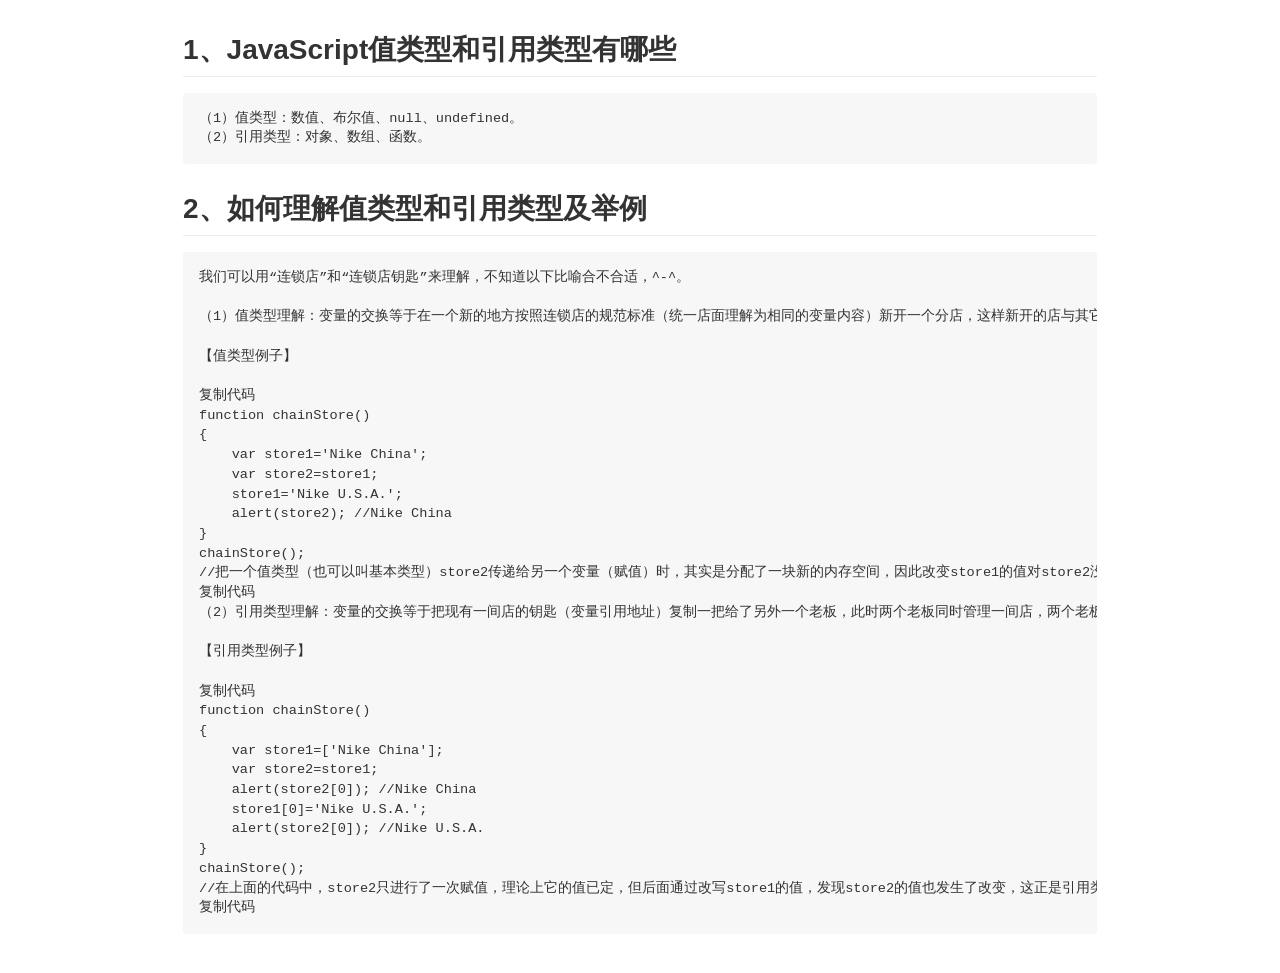
<file: md/js值类型与引用类型_160517112202.html>
<!DOCTYPE html>
<html>
  <head>
    <meta charset="utf-8">
    <title>js值类型与引用类型.md—E:\GitHub\yueshuai1992.github.io\md</title>
    <style type="text/css">
    html{font-family: sans-serif;-ms-text-size-adjust: 100%;-webkit-text-size-adjust: 100%}body{margin: 0}article,aside,details,figcaption,figure,footer,header,hgroup,main,nav,section,summary{display: block}audio,canvas,progress,video{display: inline-block;vertical-align: baseline}audio:not([controls]){display: none;height: 0}[hidden],template{display: none}a{background: transparent}a:active,a:hover{outline: 0}abbr[title]{border-bottom: 1px dotted}b,strong{font-weight: bold}dfn{font-style: italic}h1{font-size: 2em;margin: 0.67em 0}mark{background: #ff0;color: #000}small{font-size: 80%}sub,sup{font-size: 75%;line-height: 0;position: relative;vertical-align: baseline}sup{top: -0.5em}sub{bottom: -0.25em}img{border: 0}svg:not(:root){overflow: hidden}figure{margin: 1em 40px}hr{box-sizing: content-box;height: 0}pre{overflow: auto}code,kbd,pre,samp{font-family: monospace, monospace;font-size: 1em}button,input,optgroup,select,textarea{color: inherit;font: inherit;margin: 0}button{overflow: visible}button,select{text-transform: none}button,html input[type="button"],input[type="reset"],input[type="submit"]{-webkit-appearance: button;cursor: pointer}button[disabled],html input[disabled]{cursor: default}button::-moz-focus-inner,input::-moz-focus-inner{border: 0;padding: 0}input{line-height: normal}input[type="checkbox"],input[type="radio"]{box-sizing: border-box;padding: 0}input[type="number"]::-webkit-inner-spin-button,input[type="number"]::-webkit-outer-spin-button{height: auto}input[type="search"]{-webkit-appearance: textfield;box-sizing: content-box}input[type="search"]::-webkit-search-cancel-button,input[type="search"]::-webkit-search-decoration{-webkit-appearance: none}fieldset{border: 1px solid #c0c0c0;margin: 0 2px;padding: 0.35em 0.625em 0.75em}legend{border: 0;padding: 0}textarea{overflow: auto}optgroup{font-weight: bold}table{border-collapse: collapse;border-spacing: 0}td,th{padding: 0}*{box-sizing: border-box}input,select,textarea,button{font: 13px/1.4 Helvetica, arial, freesans, clean, sans-serif, "Segoe UI Emoji", "Segoe UI Symbol"}body{min-width: 1020px;font: 13px/1.4 Helvetica, arial, freesans, clean, sans-serif, "Segoe UI Emoji", "Segoe UI Symbol";color: #333;background-color: #fff}a{color: #4183c4;text-decoration: none}a:hover,a:active{text-decoration: underline}hr,.rule{height: 0;margin: 15px 0;overflow: hidden;background: transparent;border: 0;border-bottom: 1px solid #ddd}hr:before,.rule:before{display: table;content: ""}hr:after,.rule:after{display: table;clear: both;content: ""}h1,h2,h3,h4,h5,h6{margin-top: 15px;margin-bottom: 15px;line-height: 1.1}h1{font-size: 30px}h2{font-size: 21px}h3{font-size: 16px}h4{font-size: 14px}h5{font-size: 12px}h6{font-size: 11px}small{font-size: 90%}blockquote{margin: 0}.lead{margin-bottom: 30px;font-size: 20px;font-weight: 300;color: #555}.text-muted{color: #999}.text-danger{color: #bd2c00}.text-emphasized{font-weight: bold;color: #333}ul,ol{padding: 0;margin-top: 0;margin-bottom: 0}ol ol,ul ol{list-style-type: lower-roman}ul ul ol,ul ol ol,ol ul ol,ol ol ol{list-style-type: lower-alpha}dd{margin-left: 0}tt,code{font-family: Consolas, "Liberation Mono", Menlo, Courier, monospace;font-size: 12px}pre{margin-top: 0;margin-bottom: 0;font: 12px Consolas, "Liberation Mono", Menlo, Courier, monospace}#realtime .status{overflow: visible;position: absolute;top: -5px;left: 0;background: url("/public/images/github-status.png");width: 26px;height: 26px;display: block;margin: 0 5px 0 0}#realtime .up{background-position: 0 0}#realtime .problem{background-position: 0 -53px}#realtime .down{background-position: 0 -26px}.container{max-width: 920px;margin: 0 auto 20px auto}#header{background: #FAFAFA;background: -moz-linear-gradient(#FAFAFA, #EAEAEA);background: -webkit-linear-gradient(#FAFAFA, #EAEAEA);-ms-filter: "progid:DXImageTransform.Microsoft.gradient(startColorstr='#fafafa', endColorstr='#eaeaea')";border-bottom: 1px solid #CACACA;box-shadow: 0 1px 0 rgba(255, 255, 255, 0.4),0 0 10px rgba(0, 0, 0, 0.1)}#markup{padding: 3px}#markup article{padding-top: 30px}.markdown-body{overflow: hidden;font-family: "Helvetica Neue", Helvetica, "Segoe UI", Arial, freesans, sans-serif;font-size: 16px;line-height: 1.6;word-wrap: break-word}.markdown-body>*:first-child{margin-top: 0 !important}.markdown-body>*:last-child{margin-bottom: 0 !important}.markdown-body .absent{color: #c00}.markdown-body .anchor{position: absolute;top: 0;left: 0;display: block;padding-right: 6px;padding-left: 30px;margin-left: -30px}.markdown-body .anchor:focus{outline: none}.markdown-body h1,.markdown-body h2,.markdown-body h3,.markdown-body h4,.markdown-body h5,.markdown-body h6{position: relative;margin-top: 1em;margin-bottom: 16px;font-weight: bold;line-height: 1.4}.markdown-body h1 .octicon-link,.markdown-body h2 .octicon-link,.markdown-body h3 .octicon-link,.markdown-body h4 .octicon-link,.markdown-body h5 .octicon-link,.markdown-body h6 .octicon-link{display: none;color: #000;vertical-align: middle}.markdown-body h1:hover .anchor,.markdown-body h2:hover .anchor,.markdown-body h3:hover .anchor,.markdown-body h4:hover .anchor,.markdown-body h5:hover .anchor,.markdown-body h6:hover .anchor{padding-left: 8px;margin-left: -30px;text-decoration: none}.markdown-body h1:hover .anchor .octicon-link,.markdown-body h2:hover .anchor .octicon-link,.markdown-body h3:hover .anchor .octicon-link,.markdown-body h4:hover .anchor .octicon-link,.markdown-body h5:hover .anchor .octicon-link,.markdown-body h6:hover .anchor .octicon-link{display: inline-block}.markdown-body h1 tt,.markdown-body h1 code,.markdown-body h2 tt,.markdown-body h2 code,.markdown-body h3 tt,.markdown-body h3 code,.markdown-body h4 tt,.markdown-body h4 code,.markdown-body h5 tt,.markdown-body h5 code,.markdown-body h6 tt,.markdown-body h6 code{font-size: inherit}.markdown-body h1{padding-bottom: 0.3em;font-size: 2.25em;line-height: 1.2;border-bottom: 1px solid #eee}.markdown-body h1 .anchor{line-height: 1}.markdown-body h2{padding-bottom: 0.3em;font-size: 1.75em;line-height: 1.225;border-bottom: 1px solid #eee}.markdown-body h2 .anchor{line-height: 1}.markdown-body h3{font-size: 1.5em;line-height: 1.43}.markdown-body h3 .anchor{line-height: 1.2}.markdown-body h4{font-size: 1.25em}.markdown-body h4 .anchor{line-height: 1.2}.markdown-body h5{font-size: 1em}.markdown-body h5 .anchor{line-height: 1.1}.markdown-body h6{font-size: 1em;color: #777}.markdown-body h6 .anchor{line-height: 1.1}.markdown-body p,.markdown-body blockquote,.markdown-body ul,.markdown-body ol,.markdown-body dl,.markdown-body table,.markdown-body pre{margin-top: 0;margin-bottom: 16px}.markdown-body hr{height: 4px;padding: 0;margin: 16px 0;background-color: #e7e7e7;border: 0 none}.markdown-body ul,.markdown-body ol{padding-left: 2em}.markdown-body ul.no-list,.markdown-body ol.no-list{padding: 0;list-style-type: none}.markdown-body ul ul,.markdown-body ul ol,.markdown-body ol ol,.markdown-body ol ul{margin-top: 0;margin-bottom: 0}.markdown-body li>p{margin-top: 16px}.markdown-body dl{padding: 0}.markdown-body dl dt{padding: 0;margin-top: 16px;font-size: 1em;font-style: italic;font-weight: bold}.markdown-body dl dd{padding: 0 16px;margin-bottom: 16px}.markdown-body blockquote{padding: 0 15px;color: #777;border-left: 4px solid #ddd}.markdown-body blockquote>:first-child{margin-top: 0}.markdown-body blockquote>:last-child{margin-bottom: 0}.markdown-body table{display: block;width: 100%;overflow: auto;word-break: normal;word-break: keep-all}.markdown-body table th{font-weight: bold}.markdown-body table th,.markdown-body table td{padding: 6px 13px;border: 1px solid #ddd}.markdown-body table tr{background-color: #fff;border-top: 1px solid #ccc}.markdown-body table tr:nth-child(2n){background-color: #f8f8f8}.markdown-body img{max-width: 100%;box-sizing: border-box}.markdown-body span.frame{display: block;overflow: hidden}.markdown-body span.frame>span{display: block;float: left;width: auto;padding: 7px;margin: 13px 0 0;overflow: hidden;border: 1px solid #ddd}.markdown-body span.frame span img{display: block;float: left}.markdown-body span.frame span span{display: block;padding: 5px 0 0;clear: both;color: #333}.markdown-body span.align-center{display: block;overflow: hidden;clear: both}.markdown-body span.align-center>span{display: block;margin: 13px auto 0;overflow: hidden;text-align: center}.markdown-body span.align-center span img{margin: 0 auto;text-align: center}.markdown-body span.align-right{display: block;overflow: hidden;clear: both}.markdown-body span.align-right>span{display: block;margin: 13px 0 0;overflow: hidden;text-align: right}.markdown-body span.align-right span img{margin: 0;text-align: right}.markdown-body span.float-left{display: block;float: left;margin-right: 13px;overflow: hidden}.markdown-body span.float-left span{margin: 13px 0 0}.markdown-body span.float-right{display: block;float: right;margin-left: 13px;overflow: hidden}.markdown-body span.float-right>span{display: block;margin: 13px auto 0;overflow: hidden;text-align: right}.markdown-body code,.markdown-body tt{padding: 0;padding-top: 0.2em;padding-bottom: 0.2em;margin: 0;font-size: 85%;background-color: rgba(0,0,0,0.04);border-radius: 3px}.markdown-body code:before,.markdown-body code:after,.markdown-body tt:before,.markdown-body tt:after{letter-spacing: -0.2em;content: "\00a0"}.markdown-body code br,.markdown-body tt br{display: none}.markdown-body del code{text-decoration: inherit}.markdown-body pre>code{padding: 0;margin: 0;font-size: 100%;word-break: normal;white-space: pre;background: transparent;border: 0}.markdown-body .highlight{margin-bottom: 16px}.markdown-body .highlight pre,.markdown-body pre{padding: 16px;overflow: auto;font-size: 85%;line-height: 1.45;background-color: #f7f7f7;border-radius: 3px}.markdown-body .highlight pre{margin-bottom: 0;word-break: normal}.markdown-body pre{word-wrap: normal}.markdown-body pre code,.markdown-body pre tt{display: inline;max-width: initial;padding: 0;margin: 0;overflow: initial;line-height: inherit;word-wrap: normal;background-color: transparent;border: 0}.markdown-body pre code:before,.markdown-body pre code:after,.markdown-body pre tt:before,.markdown-body pre tt:after{content: normal}.markdown-body kbd{display: inline-block;padding: 3px 5px;font-size: 11px;line-height: 10px;color: #555;vertical-align: middle;background-color: #fcfcfc;border: solid 1px #ccc;border-bottom-color: #bbb;border-radius: 3px;box-shadow: inset 0 -1px 0 #bbb}.codehilite{background: #ffffff}.codehilite .c{color: #999988;font-style: italic}.codehilite .err{color: #a61717;background-color: #e3d2d2}.codehilite .k{color: #000000;font-weight: bold}.codehilite .o{color: #000000;font-weight: bold}.codehilite .cm{color: #999988;font-style: italic}.codehilite .cp{color: #999999;font-weight: bold}.codehilite .c1{color: #999988;font-style: italic}.codehilite .cs{color: #999999;font-weight: bold;font-style: italic}.codehilite .gd{color: #000000;background-color: #ffdddd}.codehilite .gd .x{color: #000000;background-color: #ffaaaa}.codehilite .ge{color: #000000;font-style: italic}.codehilite .gr{color: #aa0000}.codehilite .gh{color: #999999}.codehilite .gi{color: #000000;background-color: #ddffdd}.codehilite .gi .x{color: #000000;background-color: #aaffaa}.codehilite .go{color: #888888}.codehilite .gp{color: #555555}.codehilite .gs{font-weight: bold}.codehilite .gu{color: #aaaaaa}.codehilite .gt{color: #aa0000}.codehilite .kc{color: #000000;font-weight: bold}.codehilite .kd{color: #000000;font-weight: bold}.codehilite .kp{color: #000000;font-weight: bold}.codehilite .kr{color: #000000;font-weight: bold}.codehilite .kt{color: #445588;font-weight: bold}.codehilite .m{color: #009999}.codehilite .s{color: #d14}.codehilite .na{color: #008080}.codehilite .nb{color: #0086B3}.codehilite .nc{color: #445588;font-weight: bold}.codehilite .no{color: #008080}.codehilite .ni{color: #800080}.codehilite .ne{color: #990000;font-weight: bold}.codehilite .nf{color: #990000;font-weight: bold}.codehilite .nn{color: #555555}.codehilite .nt{color: #000080}.codehilite .nv{color: #008080}.codehilite .ow{color: #000000;font-weight: bold}.codehilite .w{color: #bbbbbb}.codehilite .mf{color: #009999}.codehilite .mh{color: #009999}.codehilite .mi{color: #009999}.codehilite .mo{color: #009999}.codehilite .sb{color: #d14}.codehilite .sc{color: #d14}.codehilite .sd{color: #d14}.codehilite .s2{color: #d14}.codehilite .se{color: #d14}.codehilite .sh{color: #d14}.codehilite .si{color: #d14}.codehilite .sx{color: #d14}.codehilite .sr{color: #009926}.codehilite .s1{color: #d14}.codehilite .ss{color: #990073}.codehilite .bp{color: #999999}.codehilite .vc{color: #008080}.codehilite .vg{color: #008080}.codehilite .vi{color: #008080}.codehilite .il{color: #009999}
    </style>
    <style type="text/css">
      .markdown-body hr{background:url("[data-uri]")}
    </style>
  </head>
  <body>
    <div class="container">
      <div id="markup">
        <article id="content" class="markdown-body">
          <h2>1、JavaScript值类型和引用类型有哪些</h2>
<div class="codehilite"><pre>（1）值类型：数值、布尔值、null、undefined。
（2）引用类型：对象、数组、函数。
</pre></div>


<h2>2、如何理解值类型和引用类型及举例</h2>
<div class="codehilite"><pre>我们可以用“连锁店”和“连锁店钥匙”来理解，不知道以下比喻合不合适，^-^。

（1）值类型理解：变量的交换等于在一个新的地方按照连锁店的规范标准（统一店面理解为相同的变量内容）新开一个分店，这样新开的店与其它旧店互不相关、各自运营。

【值类型例子】

复制代码
function chainStore()
{
    var store1=&#39;Nike China&#39;;
    var store2=store1;
    store1=&#39;Nike U.S.A.&#39;;
    alert(store2); //Nike China
}
chainStore();
//把一个值类型（也可以叫基本类型）store2传递给另一个变量（赋值）时，其实是分配了一块新的内存空间，因此改变store1的值对store2没有任何影响，因为它不像引用类型，变量的交换其实是交换了指像同一个内容的地址。
复制代码
（2）引用类型理解：变量的交换等于把现有一间店的钥匙（变量引用地址）复制一把给了另外一个老板，此时两个老板同时管理一间店，两个老板的行为都有可能对一间店的运营造成影响。

【引用类型例子】

复制代码
function chainStore()
{
    var store1=[&#39;Nike China&#39;];
    var store2=store1;
    alert(store2[0]); //Nike China
    store1[0]=&#39;Nike U.S.A.&#39;;
    alert(store2[0]); //Nike U.S.A.
}
chainStore();
//在上面的代码中，store2只进行了一次赋值，理论上它的值已定，但后面通过改写store1的值，发现store2的值也发生了改变，这正是引用类型的特征，也是我们要注意的地方。
复制代码
</pre></div>
        </article>
      </div>
    </div>
  </body>
</html>
</file>
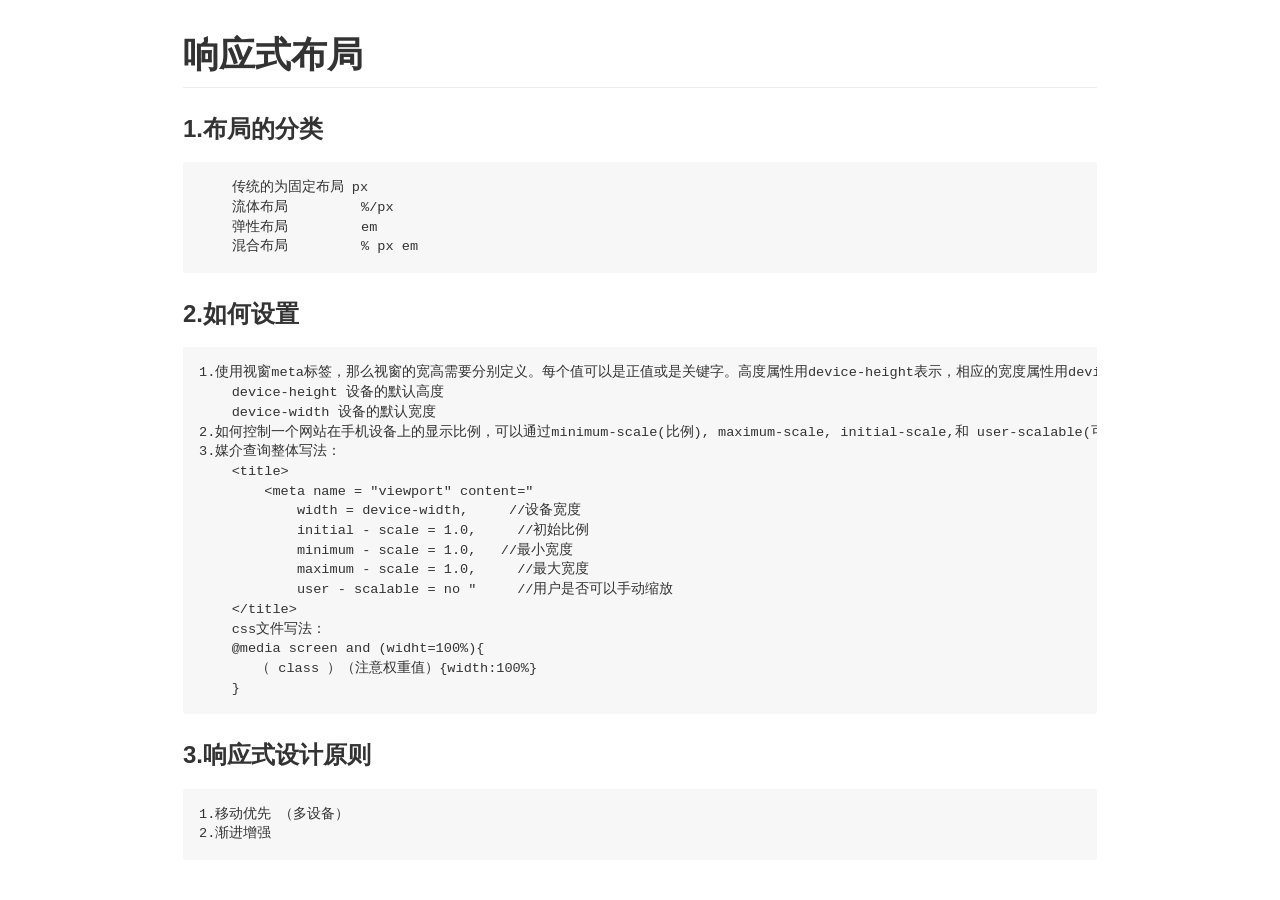
<file: md/响应式笔记_160516150011.html>
<!DOCTYPE html>
<html>
  <head>
    <meta charset="utf-8">
    <title>响应式笔记.md—E:\GitHub\yueshuai1992.github.io\md</title>
    <style type="text/css">
    html{font-family: sans-serif;-ms-text-size-adjust: 100%;-webkit-text-size-adjust: 100%}body{margin: 0}article,aside,details,figcaption,figure,footer,header,hgroup,main,nav,section,summary{display: block}audio,canvas,progress,video{display: inline-block;vertical-align: baseline}audio:not([controls]){display: none;height: 0}[hidden],template{display: none}a{background: transparent}a:active,a:hover{outline: 0}abbr[title]{border-bottom: 1px dotted}b,strong{font-weight: bold}dfn{font-style: italic}h1{font-size: 2em;margin: 0.67em 0}mark{background: #ff0;color: #000}small{font-size: 80%}sub,sup{font-size: 75%;line-height: 0;position: relative;vertical-align: baseline}sup{top: -0.5em}sub{bottom: -0.25em}img{border: 0}svg:not(:root){overflow: hidden}figure{margin: 1em 40px}hr{box-sizing: content-box;height: 0}pre{overflow: auto}code,kbd,pre,samp{font-family: monospace, monospace;font-size: 1em}button,input,optgroup,select,textarea{color: inherit;font: inherit;margin: 0}button{overflow: visible}button,select{text-transform: none}button,html input[type="button"],input[type="reset"],input[type="submit"]{-webkit-appearance: button;cursor: pointer}button[disabled],html input[disabled]{cursor: default}button::-moz-focus-inner,input::-moz-focus-inner{border: 0;padding: 0}input{line-height: normal}input[type="checkbox"],input[type="radio"]{box-sizing: border-box;padding: 0}input[type="number"]::-webkit-inner-spin-button,input[type="number"]::-webkit-outer-spin-button{height: auto}input[type="search"]{-webkit-appearance: textfield;box-sizing: content-box}input[type="search"]::-webkit-search-cancel-button,input[type="search"]::-webkit-search-decoration{-webkit-appearance: none}fieldset{border: 1px solid #c0c0c0;margin: 0 2px;padding: 0.35em 0.625em 0.75em}legend{border: 0;padding: 0}textarea{overflow: auto}optgroup{font-weight: bold}table{border-collapse: collapse;border-spacing: 0}td,th{padding: 0}*{box-sizing: border-box}input,select,textarea,button{font: 13px/1.4 Helvetica, arial, freesans, clean, sans-serif, "Segoe UI Emoji", "Segoe UI Symbol"}body{min-width: 1020px;font: 13px/1.4 Helvetica, arial, freesans, clean, sans-serif, "Segoe UI Emoji", "Segoe UI Symbol";color: #333;background-color: #fff}a{color: #4183c4;text-decoration: none}a:hover,a:active{text-decoration: underline}hr,.rule{height: 0;margin: 15px 0;overflow: hidden;background: transparent;border: 0;border-bottom: 1px solid #ddd}hr:before,.rule:before{display: table;content: ""}hr:after,.rule:after{display: table;clear: both;content: ""}h1,h2,h3,h4,h5,h6{margin-top: 15px;margin-bottom: 15px;line-height: 1.1}h1{font-size: 30px}h2{font-size: 21px}h3{font-size: 16px}h4{font-size: 14px}h5{font-size: 12px}h6{font-size: 11px}small{font-size: 90%}blockquote{margin: 0}.lead{margin-bottom: 30px;font-size: 20px;font-weight: 300;color: #555}.text-muted{color: #999}.text-danger{color: #bd2c00}.text-emphasized{font-weight: bold;color: #333}ul,ol{padding: 0;margin-top: 0;margin-bottom: 0}ol ol,ul ol{list-style-type: lower-roman}ul ul ol,ul ol ol,ol ul ol,ol ol ol{list-style-type: lower-alpha}dd{margin-left: 0}tt,code{font-family: Consolas, "Liberation Mono", Menlo, Courier, monospace;font-size: 12px}pre{margin-top: 0;margin-bottom: 0;font: 12px Consolas, "Liberation Mono", Menlo, Courier, monospace}#realtime .status{overflow: visible;position: absolute;top: -5px;left: 0;background: url("/public/images/github-status.png");width: 26px;height: 26px;display: block;margin: 0 5px 0 0}#realtime .up{background-position: 0 0}#realtime .problem{background-position: 0 -53px}#realtime .down{background-position: 0 -26px}.container{max-width: 920px;margin: 0 auto 20px auto}#header{background: #FAFAFA;background: -moz-linear-gradient(#FAFAFA, #EAEAEA);background: -webkit-linear-gradient(#FAFAFA, #EAEAEA);-ms-filter: "progid:DXImageTransform.Microsoft.gradient(startColorstr='#fafafa', endColorstr='#eaeaea')";border-bottom: 1px solid #CACACA;box-shadow: 0 1px 0 rgba(255, 255, 255, 0.4),0 0 10px rgba(0, 0, 0, 0.1)}#markup{padding: 3px}#markup article{padding-top: 30px}.markdown-body{overflow: hidden;font-family: "Helvetica Neue", Helvetica, "Segoe UI", Arial, freesans, sans-serif;font-size: 16px;line-height: 1.6;word-wrap: break-word}.markdown-body>*:first-child{margin-top: 0 !important}.markdown-body>*:last-child{margin-bottom: 0 !important}.markdown-body .absent{color: #c00}.markdown-body .anchor{position: absolute;top: 0;left: 0;display: block;padding-right: 6px;padding-left: 30px;margin-left: -30px}.markdown-body .anchor:focus{outline: none}.markdown-body h1,.markdown-body h2,.markdown-body h3,.markdown-body h4,.markdown-body h5,.markdown-body h6{position: relative;margin-top: 1em;margin-bottom: 16px;font-weight: bold;line-height: 1.4}.markdown-body h1 .octicon-link,.markdown-body h2 .octicon-link,.markdown-body h3 .octicon-link,.markdown-body h4 .octicon-link,.markdown-body h5 .octicon-link,.markdown-body h6 .octicon-link{display: none;color: #000;vertical-align: middle}.markdown-body h1:hover .anchor,.markdown-body h2:hover .anchor,.markdown-body h3:hover .anchor,.markdown-body h4:hover .anchor,.markdown-body h5:hover .anchor,.markdown-body h6:hover .anchor{padding-left: 8px;margin-left: -30px;text-decoration: none}.markdown-body h1:hover .anchor .octicon-link,.markdown-body h2:hover .anchor .octicon-link,.markdown-body h3:hover .anchor .octicon-link,.markdown-body h4:hover .anchor .octicon-link,.markdown-body h5:hover .anchor .octicon-link,.markdown-body h6:hover .anchor .octicon-link{display: inline-block}.markdown-body h1 tt,.markdown-body h1 code,.markdown-body h2 tt,.markdown-body h2 code,.markdown-body h3 tt,.markdown-body h3 code,.markdown-body h4 tt,.markdown-body h4 code,.markdown-body h5 tt,.markdown-body h5 code,.markdown-body h6 tt,.markdown-body h6 code{font-size: inherit}.markdown-body h1{padding-bottom: 0.3em;font-size: 2.25em;line-height: 1.2;border-bottom: 1px solid #eee}.markdown-body h1 .anchor{line-height: 1}.markdown-body h2{padding-bottom: 0.3em;font-size: 1.75em;line-height: 1.225;border-bottom: 1px solid #eee}.markdown-body h2 .anchor{line-height: 1}.markdown-body h3{font-size: 1.5em;line-height: 1.43}.markdown-body h3 .anchor{line-height: 1.2}.markdown-body h4{font-size: 1.25em}.markdown-body h4 .anchor{line-height: 1.2}.markdown-body h5{font-size: 1em}.markdown-body h5 .anchor{line-height: 1.1}.markdown-body h6{font-size: 1em;color: #777}.markdown-body h6 .anchor{line-height: 1.1}.markdown-body p,.markdown-body blockquote,.markdown-body ul,.markdown-body ol,.markdown-body dl,.markdown-body table,.markdown-body pre{margin-top: 0;margin-bottom: 16px}.markdown-body hr{height: 4px;padding: 0;margin: 16px 0;background-color: #e7e7e7;border: 0 none}.markdown-body ul,.markdown-body ol{padding-left: 2em}.markdown-body ul.no-list,.markdown-body ol.no-list{padding: 0;list-style-type: none}.markdown-body ul ul,.markdown-body ul ol,.markdown-body ol ol,.markdown-body ol ul{margin-top: 0;margin-bottom: 0}.markdown-body li>p{margin-top: 16px}.markdown-body dl{padding: 0}.markdown-body dl dt{padding: 0;margin-top: 16px;font-size: 1em;font-style: italic;font-weight: bold}.markdown-body dl dd{padding: 0 16px;margin-bottom: 16px}.markdown-body blockquote{padding: 0 15px;color: #777;border-left: 4px solid #ddd}.markdown-body blockquote>:first-child{margin-top: 0}.markdown-body blockquote>:last-child{margin-bottom: 0}.markdown-body table{display: block;width: 100%;overflow: auto;word-break: normal;word-break: keep-all}.markdown-body table th{font-weight: bold}.markdown-body table th,.markdown-body table td{padding: 6px 13px;border: 1px solid #ddd}.markdown-body table tr{background-color: #fff;border-top: 1px solid #ccc}.markdown-body table tr:nth-child(2n){background-color: #f8f8f8}.markdown-body img{max-width: 100%;box-sizing: border-box}.markdown-body span.frame{display: block;overflow: hidden}.markdown-body span.frame>span{display: block;float: left;width: auto;padding: 7px;margin: 13px 0 0;overflow: hidden;border: 1px solid #ddd}.markdown-body span.frame span img{display: block;float: left}.markdown-body span.frame span span{display: block;padding: 5px 0 0;clear: both;color: #333}.markdown-body span.align-center{display: block;overflow: hidden;clear: both}.markdown-body span.align-center>span{display: block;margin: 13px auto 0;overflow: hidden;text-align: center}.markdown-body span.align-center span img{margin: 0 auto;text-align: center}.markdown-body span.align-right{display: block;overflow: hidden;clear: both}.markdown-body span.align-right>span{display: block;margin: 13px 0 0;overflow: hidden;text-align: right}.markdown-body span.align-right span img{margin: 0;text-align: right}.markdown-body span.float-left{display: block;float: left;margin-right: 13px;overflow: hidden}.markdown-body span.float-left span{margin: 13px 0 0}.markdown-body span.float-right{display: block;float: right;margin-left: 13px;overflow: hidden}.markdown-body span.float-right>span{display: block;margin: 13px auto 0;overflow: hidden;text-align: right}.markdown-body code,.markdown-body tt{padding: 0;padding-top: 0.2em;padding-bottom: 0.2em;margin: 0;font-size: 85%;background-color: rgba(0,0,0,0.04);border-radius: 3px}.markdown-body code:before,.markdown-body code:after,.markdown-body tt:before,.markdown-body tt:after{letter-spacing: -0.2em;content: "\00a0"}.markdown-body code br,.markdown-body tt br{display: none}.markdown-body del code{text-decoration: inherit}.markdown-body pre>code{padding: 0;margin: 0;font-size: 100%;word-break: normal;white-space: pre;background: transparent;border: 0}.markdown-body .highlight{margin-bottom: 16px}.markdown-body .highlight pre,.markdown-body pre{padding: 16px;overflow: auto;font-size: 85%;line-height: 1.45;background-color: #f7f7f7;border-radius: 3px}.markdown-body .highlight pre{margin-bottom: 0;word-break: normal}.markdown-body pre{word-wrap: normal}.markdown-body pre code,.markdown-body pre tt{display: inline;max-width: initial;padding: 0;margin: 0;overflow: initial;line-height: inherit;word-wrap: normal;background-color: transparent;border: 0}.markdown-body pre code:before,.markdown-body pre code:after,.markdown-body pre tt:before,.markdown-body pre tt:after{content: normal}.markdown-body kbd{display: inline-block;padding: 3px 5px;font-size: 11px;line-height: 10px;color: #555;vertical-align: middle;background-color: #fcfcfc;border: solid 1px #ccc;border-bottom-color: #bbb;border-radius: 3px;box-shadow: inset 0 -1px 0 #bbb}.codehilite{background: #ffffff}.codehilite .c{color: #999988;font-style: italic}.codehilite .err{color: #a61717;background-color: #e3d2d2}.codehilite .k{color: #000000;font-weight: bold}.codehilite .o{color: #000000;font-weight: bold}.codehilite .cm{color: #999988;font-style: italic}.codehilite .cp{color: #999999;font-weight: bold}.codehilite .c1{color: #999988;font-style: italic}.codehilite .cs{color: #999999;font-weight: bold;font-style: italic}.codehilite .gd{color: #000000;background-color: #ffdddd}.codehilite .gd .x{color: #000000;background-color: #ffaaaa}.codehilite .ge{color: #000000;font-style: italic}.codehilite .gr{color: #aa0000}.codehilite .gh{color: #999999}.codehilite .gi{color: #000000;background-color: #ddffdd}.codehilite .gi .x{color: #000000;background-color: #aaffaa}.codehilite .go{color: #888888}.codehilite .gp{color: #555555}.codehilite .gs{font-weight: bold}.codehilite .gu{color: #aaaaaa}.codehilite .gt{color: #aa0000}.codehilite .kc{color: #000000;font-weight: bold}.codehilite .kd{color: #000000;font-weight: bold}.codehilite .kp{color: #000000;font-weight: bold}.codehilite .kr{color: #000000;font-weight: bold}.codehilite .kt{color: #445588;font-weight: bold}.codehilite .m{color: #009999}.codehilite .s{color: #d14}.codehilite .na{color: #008080}.codehilite .nb{color: #0086B3}.codehilite .nc{color: #445588;font-weight: bold}.codehilite .no{color: #008080}.codehilite .ni{color: #800080}.codehilite .ne{color: #990000;font-weight: bold}.codehilite .nf{color: #990000;font-weight: bold}.codehilite .nn{color: #555555}.codehilite .nt{color: #000080}.codehilite .nv{color: #008080}.codehilite .ow{color: #000000;font-weight: bold}.codehilite .w{color: #bbbbbb}.codehilite .mf{color: #009999}.codehilite .mh{color: #009999}.codehilite .mi{color: #009999}.codehilite .mo{color: #009999}.codehilite .sb{color: #d14}.codehilite .sc{color: #d14}.codehilite .sd{color: #d14}.codehilite .s2{color: #d14}.codehilite .se{color: #d14}.codehilite .sh{color: #d14}.codehilite .si{color: #d14}.codehilite .sx{color: #d14}.codehilite .sr{color: #009926}.codehilite .s1{color: #d14}.codehilite .ss{color: #990073}.codehilite .bp{color: #999999}.codehilite .vc{color: #008080}.codehilite .vg{color: #008080}.codehilite .vi{color: #008080}.codehilite .il{color: #009999}
    </style>
    <style type="text/css">
      .markdown-body hr{background:url("[data-uri]")}
    </style>
  </head>
  <body>
    <div class="container">
      <div id="markup">
        <article id="content" class="markdown-body">
          <h1>响应式布局</h1>
<h3>1.布局的分类</h3>
<div class="codehilite"><pre>    传统的为固定布局 px
    流体布局         %/px
    弹性布局         em
    混合布局         % px em
</pre></div>


<h3>2.如何设置</h3>
<div class="codehilite"><pre>1.使用视窗meta标签，那么视窗的宽高需要分别定义。每个值可以是正值或是关键字。高度属性用device-height表示，相应的宽度属性用device-width表示。这些关键字继承设备默认的宽高。
    device-height 设备的默认高度
    device-width 设备的默认宽度
2.如何控制一个网站在手机设备上的显示比例，可以通过minimum-scale(比例), maximum-scale, initial-scale,和 user-scalable(可伸缩) 四个属性来控制。
3.媒介查询整体写法：
    &lt;title&gt;
        &lt;meta name = &quot;viewport&quot; content=&quot;
            width = device-width,     //设备宽度
            initial - scale = 1.0,     //初始比例
            minimum - scale = 1.0,   //最小宽度
            maximum - scale = 1.0,     //最大宽度
            user - scalable = no &quot;     //用户是否可以手动缩放
    &lt;/title&gt;
    css文件写法：
    @media screen and (widht=100%){
       （ class ）（注意权重值）{width:100%}
    }
</pre></div>


<h3>3.响应式设计原则</h3>
<div class="codehilite"><pre>1.移动优先 （多设备）
2.渐进增强
</pre></div>
        </article>
      </div>
    </div>
  </body>
</html>
</file>
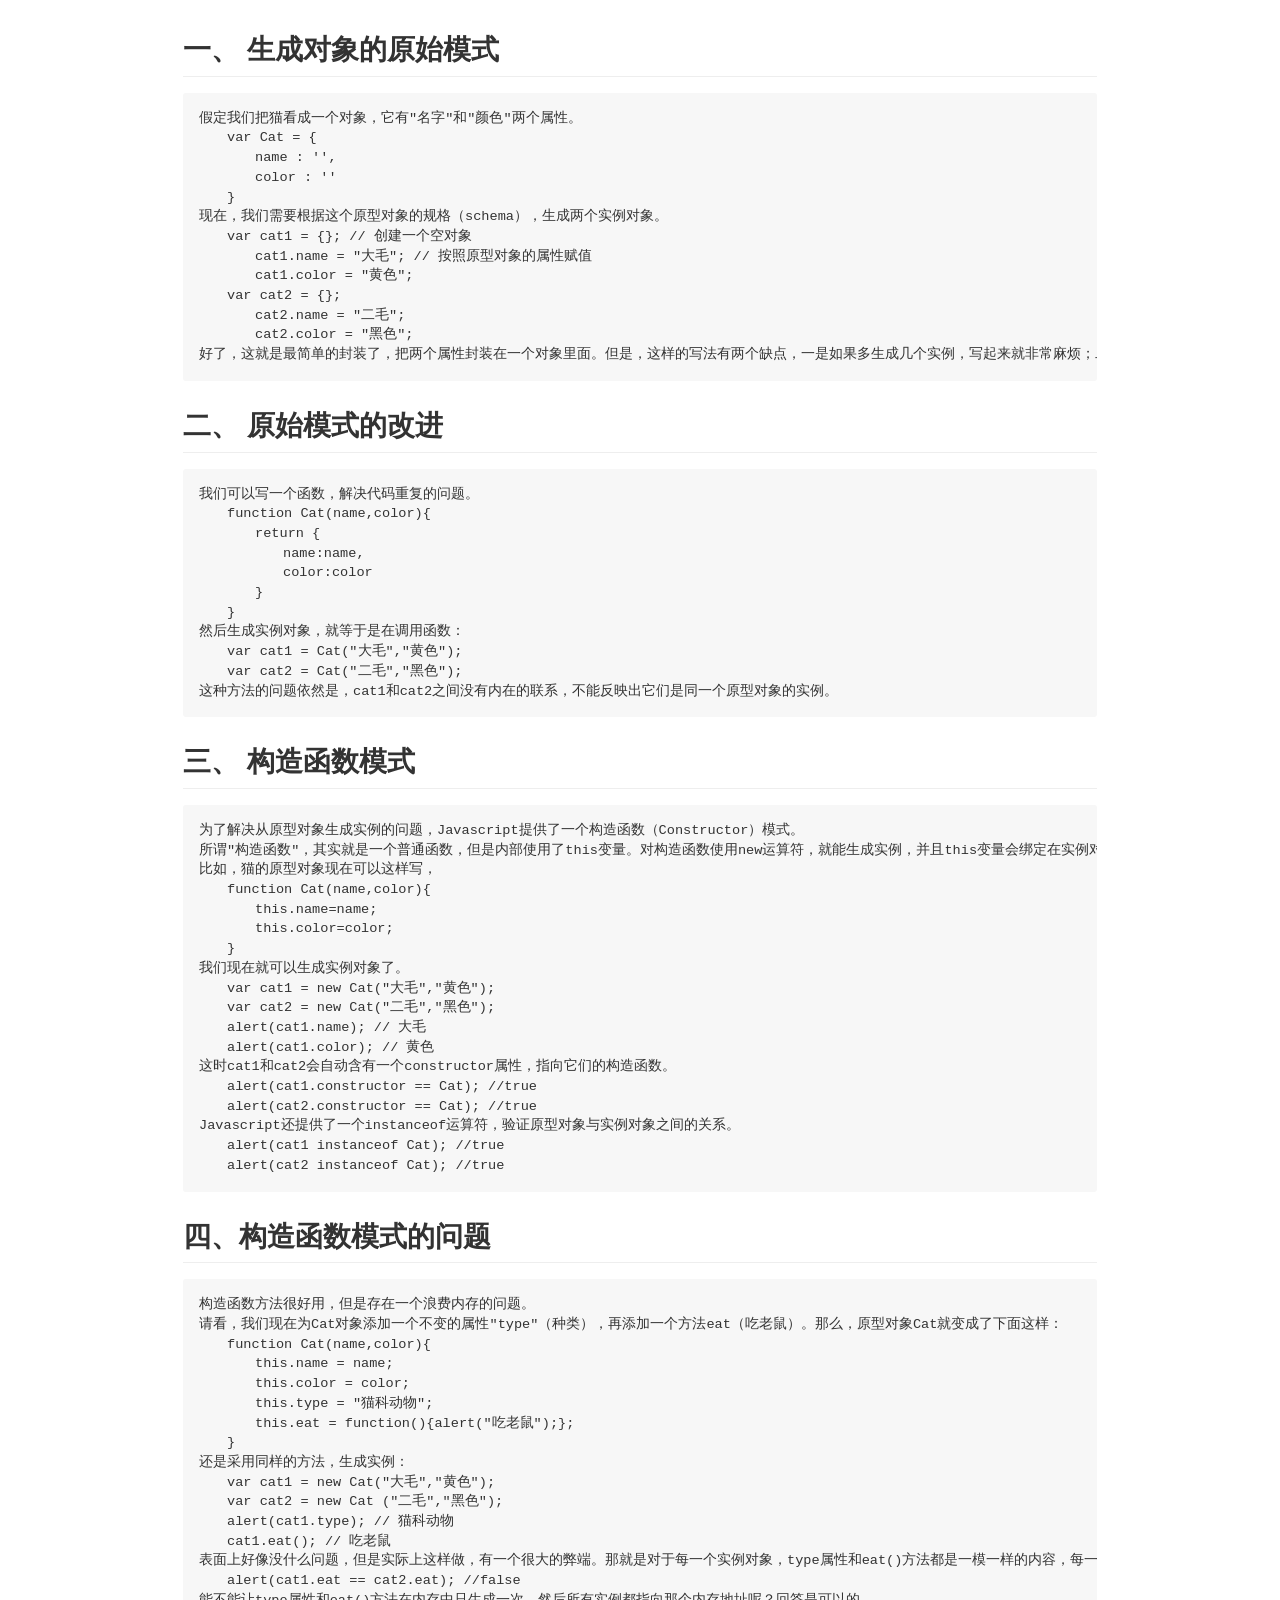
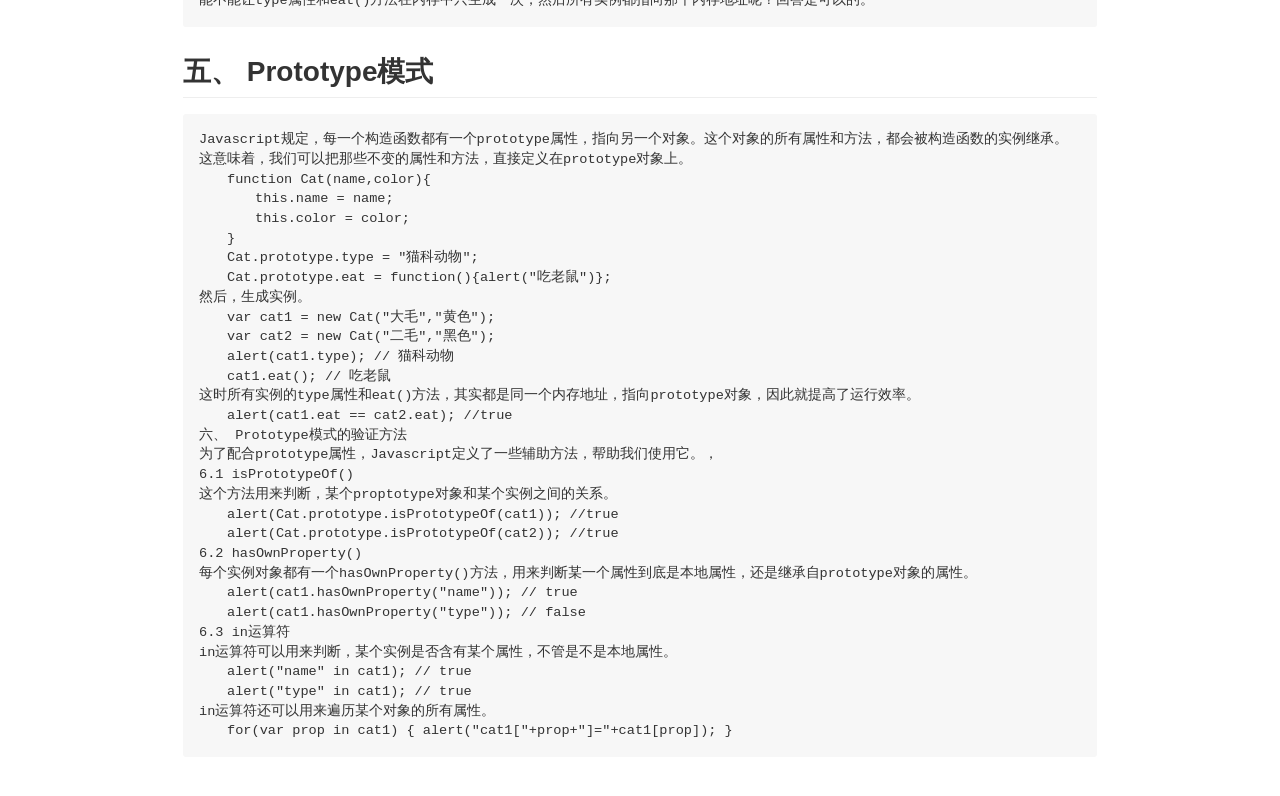
<file: md/生成对象的原始模式_160517134229.html>
<!DOCTYPE html>
<html>
  <head>
    <meta charset="utf-8">
    <title>生成对象的原始模式.md—E:\GitHub\yueshuai1992.github.io\md</title>
    <style type="text/css">
    html{font-family: sans-serif;-ms-text-size-adjust: 100%;-webkit-text-size-adjust: 100%}body{margin: 0}article,aside,details,figcaption,figure,footer,header,hgroup,main,nav,section,summary{display: block}audio,canvas,progress,video{display: inline-block;vertical-align: baseline}audio:not([controls]){display: none;height: 0}[hidden],template{display: none}a{background: transparent}a:active,a:hover{outline: 0}abbr[title]{border-bottom: 1px dotted}b,strong{font-weight: bold}dfn{font-style: italic}h1{font-size: 2em;margin: 0.67em 0}mark{background: #ff0;color: #000}small{font-size: 80%}sub,sup{font-size: 75%;line-height: 0;position: relative;vertical-align: baseline}sup{top: -0.5em}sub{bottom: -0.25em}img{border: 0}svg:not(:root){overflow: hidden}figure{margin: 1em 40px}hr{box-sizing: content-box;height: 0}pre{overflow: auto}code,kbd,pre,samp{font-family: monospace, monospace;font-size: 1em}button,input,optgroup,select,textarea{color: inherit;font: inherit;margin: 0}button{overflow: visible}button,select{text-transform: none}button,html input[type="button"],input[type="reset"],input[type="submit"]{-webkit-appearance: button;cursor: pointer}button[disabled],html input[disabled]{cursor: default}button::-moz-focus-inner,input::-moz-focus-inner{border: 0;padding: 0}input{line-height: normal}input[type="checkbox"],input[type="radio"]{box-sizing: border-box;padding: 0}input[type="number"]::-webkit-inner-spin-button,input[type="number"]::-webkit-outer-spin-button{height: auto}input[type="search"]{-webkit-appearance: textfield;box-sizing: content-box}input[type="search"]::-webkit-search-cancel-button,input[type="search"]::-webkit-search-decoration{-webkit-appearance: none}fieldset{border: 1px solid #c0c0c0;margin: 0 2px;padding: 0.35em 0.625em 0.75em}legend{border: 0;padding: 0}textarea{overflow: auto}optgroup{font-weight: bold}table{border-collapse: collapse;border-spacing: 0}td,th{padding: 0}*{box-sizing: border-box}input,select,textarea,button{font: 13px/1.4 Helvetica, arial, freesans, clean, sans-serif, "Segoe UI Emoji", "Segoe UI Symbol"}body{min-width: 1020px;font: 13px/1.4 Helvetica, arial, freesans, clean, sans-serif, "Segoe UI Emoji", "Segoe UI Symbol";color: #333;background-color: #fff}a{color: #4183c4;text-decoration: none}a:hover,a:active{text-decoration: underline}hr,.rule{height: 0;margin: 15px 0;overflow: hidden;background: transparent;border: 0;border-bottom: 1px solid #ddd}hr:before,.rule:before{display: table;content: ""}hr:after,.rule:after{display: table;clear: both;content: ""}h1,h2,h3,h4,h5,h6{margin-top: 15px;margin-bottom: 15px;line-height: 1.1}h1{font-size: 30px}h2{font-size: 21px}h3{font-size: 16px}h4{font-size: 14px}h5{font-size: 12px}h6{font-size: 11px}small{font-size: 90%}blockquote{margin: 0}.lead{margin-bottom: 30px;font-size: 20px;font-weight: 300;color: #555}.text-muted{color: #999}.text-danger{color: #bd2c00}.text-emphasized{font-weight: bold;color: #333}ul,ol{padding: 0;margin-top: 0;margin-bottom: 0}ol ol,ul ol{list-style-type: lower-roman}ul ul ol,ul ol ol,ol ul ol,ol ol ol{list-style-type: lower-alpha}dd{margin-left: 0}tt,code{font-family: Consolas, "Liberation Mono", Menlo, Courier, monospace;font-size: 12px}pre{margin-top: 0;margin-bottom: 0;font: 12px Consolas, "Liberation Mono", Menlo, Courier, monospace}#realtime .status{overflow: visible;position: absolute;top: -5px;left: 0;background: url("/public/images/github-status.png");width: 26px;height: 26px;display: block;margin: 0 5px 0 0}#realtime .up{background-position: 0 0}#realtime .problem{background-position: 0 -53px}#realtime .down{background-position: 0 -26px}.container{max-width: 920px;margin: 0 auto 20px auto}#header{background: #FAFAFA;background: -moz-linear-gradient(#FAFAFA, #EAEAEA);background: -webkit-linear-gradient(#FAFAFA, #EAEAEA);-ms-filter: "progid:DXImageTransform.Microsoft.gradient(startColorstr='#fafafa', endColorstr='#eaeaea')";border-bottom: 1px solid #CACACA;box-shadow: 0 1px 0 rgba(255, 255, 255, 0.4),0 0 10px rgba(0, 0, 0, 0.1)}#markup{padding: 3px}#markup article{padding-top: 30px}.markdown-body{overflow: hidden;font-family: "Helvetica Neue", Helvetica, "Segoe UI", Arial, freesans, sans-serif;font-size: 16px;line-height: 1.6;word-wrap: break-word}.markdown-body>*:first-child{margin-top: 0 !important}.markdown-body>*:last-child{margin-bottom: 0 !important}.markdown-body .absent{color: #c00}.markdown-body .anchor{position: absolute;top: 0;left: 0;display: block;padding-right: 6px;padding-left: 30px;margin-left: -30px}.markdown-body .anchor:focus{outline: none}.markdown-body h1,.markdown-body h2,.markdown-body h3,.markdown-body h4,.markdown-body h5,.markdown-body h6{position: relative;margin-top: 1em;margin-bottom: 16px;font-weight: bold;line-height: 1.4}.markdown-body h1 .octicon-link,.markdown-body h2 .octicon-link,.markdown-body h3 .octicon-link,.markdown-body h4 .octicon-link,.markdown-body h5 .octicon-link,.markdown-body h6 .octicon-link{display: none;color: #000;vertical-align: middle}.markdown-body h1:hover .anchor,.markdown-body h2:hover .anchor,.markdown-body h3:hover .anchor,.markdown-body h4:hover .anchor,.markdown-body h5:hover .anchor,.markdown-body h6:hover .anchor{padding-left: 8px;margin-left: -30px;text-decoration: none}.markdown-body h1:hover .anchor .octicon-link,.markdown-body h2:hover .anchor .octicon-link,.markdown-body h3:hover .anchor .octicon-link,.markdown-body h4:hover .anchor .octicon-link,.markdown-body h5:hover .anchor .octicon-link,.markdown-body h6:hover .anchor .octicon-link{display: inline-block}.markdown-body h1 tt,.markdown-body h1 code,.markdown-body h2 tt,.markdown-body h2 code,.markdown-body h3 tt,.markdown-body h3 code,.markdown-body h4 tt,.markdown-body h4 code,.markdown-body h5 tt,.markdown-body h5 code,.markdown-body h6 tt,.markdown-body h6 code{font-size: inherit}.markdown-body h1{padding-bottom: 0.3em;font-size: 2.25em;line-height: 1.2;border-bottom: 1px solid #eee}.markdown-body h1 .anchor{line-height: 1}.markdown-body h2{padding-bottom: 0.3em;font-size: 1.75em;line-height: 1.225;border-bottom: 1px solid #eee}.markdown-body h2 .anchor{line-height: 1}.markdown-body h3{font-size: 1.5em;line-height: 1.43}.markdown-body h3 .anchor{line-height: 1.2}.markdown-body h4{font-size: 1.25em}.markdown-body h4 .anchor{line-height: 1.2}.markdown-body h5{font-size: 1em}.markdown-body h5 .anchor{line-height: 1.1}.markdown-body h6{font-size: 1em;color: #777}.markdown-body h6 .anchor{line-height: 1.1}.markdown-body p,.markdown-body blockquote,.markdown-body ul,.markdown-body ol,.markdown-body dl,.markdown-body table,.markdown-body pre{margin-top: 0;margin-bottom: 16px}.markdown-body hr{height: 4px;padding: 0;margin: 16px 0;background-color: #e7e7e7;border: 0 none}.markdown-body ul,.markdown-body ol{padding-left: 2em}.markdown-body ul.no-list,.markdown-body ol.no-list{padding: 0;list-style-type: none}.markdown-body ul ul,.markdown-body ul ol,.markdown-body ol ol,.markdown-body ol ul{margin-top: 0;margin-bottom: 0}.markdown-body li>p{margin-top: 16px}.markdown-body dl{padding: 0}.markdown-body dl dt{padding: 0;margin-top: 16px;font-size: 1em;font-style: italic;font-weight: bold}.markdown-body dl dd{padding: 0 16px;margin-bottom: 16px}.markdown-body blockquote{padding: 0 15px;color: #777;border-left: 4px solid #ddd}.markdown-body blockquote>:first-child{margin-top: 0}.markdown-body blockquote>:last-child{margin-bottom: 0}.markdown-body table{display: block;width: 100%;overflow: auto;word-break: normal;word-break: keep-all}.markdown-body table th{font-weight: bold}.markdown-body table th,.markdown-body table td{padding: 6px 13px;border: 1px solid #ddd}.markdown-body table tr{background-color: #fff;border-top: 1px solid #ccc}.markdown-body table tr:nth-child(2n){background-color: #f8f8f8}.markdown-body img{max-width: 100%;box-sizing: border-box}.markdown-body span.frame{display: block;overflow: hidden}.markdown-body span.frame>span{display: block;float: left;width: auto;padding: 7px;margin: 13px 0 0;overflow: hidden;border: 1px solid #ddd}.markdown-body span.frame span img{display: block;float: left}.markdown-body span.frame span span{display: block;padding: 5px 0 0;clear: both;color: #333}.markdown-body span.align-center{display: block;overflow: hidden;clear: both}.markdown-body span.align-center>span{display: block;margin: 13px auto 0;overflow: hidden;text-align: center}.markdown-body span.align-center span img{margin: 0 auto;text-align: center}.markdown-body span.align-right{display: block;overflow: hidden;clear: both}.markdown-body span.align-right>span{display: block;margin: 13px 0 0;overflow: hidden;text-align: right}.markdown-body span.align-right span img{margin: 0;text-align: right}.markdown-body span.float-left{display: block;float: left;margin-right: 13px;overflow: hidden}.markdown-body span.float-left span{margin: 13px 0 0}.markdown-body span.float-right{display: block;float: right;margin-left: 13px;overflow: hidden}.markdown-body span.float-right>span{display: block;margin: 13px auto 0;overflow: hidden;text-align: right}.markdown-body code,.markdown-body tt{padding: 0;padding-top: 0.2em;padding-bottom: 0.2em;margin: 0;font-size: 85%;background-color: rgba(0,0,0,0.04);border-radius: 3px}.markdown-body code:before,.markdown-body code:after,.markdown-body tt:before,.markdown-body tt:after{letter-spacing: -0.2em;content: "\00a0"}.markdown-body code br,.markdown-body tt br{display: none}.markdown-body del code{text-decoration: inherit}.markdown-body pre>code{padding: 0;margin: 0;font-size: 100%;word-break: normal;white-space: pre;background: transparent;border: 0}.markdown-body .highlight{margin-bottom: 16px}.markdown-body .highlight pre,.markdown-body pre{padding: 16px;overflow: auto;font-size: 85%;line-height: 1.45;background-color: #f7f7f7;border-radius: 3px}.markdown-body .highlight pre{margin-bottom: 0;word-break: normal}.markdown-body pre{word-wrap: normal}.markdown-body pre code,.markdown-body pre tt{display: inline;max-width: initial;padding: 0;margin: 0;overflow: initial;line-height: inherit;word-wrap: normal;background-color: transparent;border: 0}.markdown-body pre code:before,.markdown-body pre code:after,.markdown-body pre tt:before,.markdown-body pre tt:after{content: normal}.markdown-body kbd{display: inline-block;padding: 3px 5px;font-size: 11px;line-height: 10px;color: #555;vertical-align: middle;background-color: #fcfcfc;border: solid 1px #ccc;border-bottom-color: #bbb;border-radius: 3px;box-shadow: inset 0 -1px 0 #bbb}.codehilite{background: #ffffff}.codehilite .c{color: #999988;font-style: italic}.codehilite .err{color: #a61717;background-color: #e3d2d2}.codehilite .k{color: #000000;font-weight: bold}.codehilite .o{color: #000000;font-weight: bold}.codehilite .cm{color: #999988;font-style: italic}.codehilite .cp{color: #999999;font-weight: bold}.codehilite .c1{color: #999988;font-style: italic}.codehilite .cs{color: #999999;font-weight: bold;font-style: italic}.codehilite .gd{color: #000000;background-color: #ffdddd}.codehilite .gd .x{color: #000000;background-color: #ffaaaa}.codehilite .ge{color: #000000;font-style: italic}.codehilite .gr{color: #aa0000}.codehilite .gh{color: #999999}.codehilite .gi{color: #000000;background-color: #ddffdd}.codehilite .gi .x{color: #000000;background-color: #aaffaa}.codehilite .go{color: #888888}.codehilite .gp{color: #555555}.codehilite .gs{font-weight: bold}.codehilite .gu{color: #aaaaaa}.codehilite .gt{color: #aa0000}.codehilite .kc{color: #000000;font-weight: bold}.codehilite .kd{color: #000000;font-weight: bold}.codehilite .kp{color: #000000;font-weight: bold}.codehilite .kr{color: #000000;font-weight: bold}.codehilite .kt{color: #445588;font-weight: bold}.codehilite .m{color: #009999}.codehilite .s{color: #d14}.codehilite .na{color: #008080}.codehilite .nb{color: #0086B3}.codehilite .nc{color: #445588;font-weight: bold}.codehilite .no{color: #008080}.codehilite .ni{color: #800080}.codehilite .ne{color: #990000;font-weight: bold}.codehilite .nf{color: #990000;font-weight: bold}.codehilite .nn{color: #555555}.codehilite .nt{color: #000080}.codehilite .nv{color: #008080}.codehilite .ow{color: #000000;font-weight: bold}.codehilite .w{color: #bbbbbb}.codehilite .mf{color: #009999}.codehilite .mh{color: #009999}.codehilite .mi{color: #009999}.codehilite .mo{color: #009999}.codehilite .sb{color: #d14}.codehilite .sc{color: #d14}.codehilite .sd{color: #d14}.codehilite .s2{color: #d14}.codehilite .se{color: #d14}.codehilite .sh{color: #d14}.codehilite .si{color: #d14}.codehilite .sx{color: #d14}.codehilite .sr{color: #009926}.codehilite .s1{color: #d14}.codehilite .ss{color: #990073}.codehilite .bp{color: #999999}.codehilite .vc{color: #008080}.codehilite .vg{color: #008080}.codehilite .vi{color: #008080}.codehilite .il{color: #009999}
    </style>
    <style type="text/css">
      .markdown-body hr{background:url("[data-uri]")}
    </style>
  </head>
  <body>
    <div class="container">
      <div id="markup">
        <article id="content" class="markdown-body">
          <h2>一、 生成对象的原始模式</h2>
<div class="codehilite"><pre>假定我们把猫看成一个对象，它有&quot;名字&quot;和&quot;颜色&quot;两个属性。
　　var Cat = {
　　　　name : &#39;&#39;,
　　　　color : &#39;&#39;
　　}
现在，我们需要根据这个原型对象的规格（schema），生成两个实例对象。
　　var cat1 = {}; // 创建一个空对象
　　　　cat1.name = &quot;大毛&quot;; // 按照原型对象的属性赋值
　　　　cat1.color = &quot;黄色&quot;;
　　var cat2 = {};
　　　　cat2.name = &quot;二毛&quot;;
　　　　cat2.color = &quot;黑色&quot;;
好了，这就是最简单的封装了，把两个属性封装在一个对象里面。但是，这样的写法有两个缺点，一是如果多生成几个实例，写起来就非常麻烦；二是实例与原型之间，没有任何办法，可以看出有什么联系。
</pre></div>


<h2>二、 原始模式的改进</h2>
<div class="codehilite"><pre>我们可以写一个函数，解决代码重复的问题。
　　function Cat(name,color){
　　　　return {
　　　　　　name:name,
　　　　　　color:color
　　　　}
　　}
然后生成实例对象，就等于是在调用函数：
　　var cat1 = Cat(&quot;大毛&quot;,&quot;黄色&quot;);
　　var cat2 = Cat(&quot;二毛&quot;,&quot;黑色&quot;);
这种方法的问题依然是，cat1和cat2之间没有内在的联系，不能反映出它们是同一个原型对象的实例。
</pre></div>


<h2>三、 构造函数模式</h2>
<div class="codehilite"><pre>为了解决从原型对象生成实例的问题，Javascript提供了一个构造函数（Constructor）模式。
所谓&quot;构造函数&quot;，其实就是一个普通函数，但是内部使用了this变量。对构造函数使用new运算符，就能生成实例，并且this变量会绑定在实例对象上。
比如，猫的原型对象现在可以这样写，
　　function Cat(name,color){
　　　　this.name=name;
　　　　this.color=color;
　　}
我们现在就可以生成实例对象了。
　　var cat1 = new Cat(&quot;大毛&quot;,&quot;黄色&quot;);
　　var cat2 = new Cat(&quot;二毛&quot;,&quot;黑色&quot;);
　　alert(cat1.name); // 大毛
　　alert(cat1.color); // 黄色
这时cat1和cat2会自动含有一个constructor属性，指向它们的构造函数。
　　alert(cat1.constructor == Cat); //true
　　alert(cat2.constructor == Cat); //true
Javascript还提供了一个instanceof运算符，验证原型对象与实例对象之间的关系。
　　alert(cat1 instanceof Cat); //true
　　alert(cat2 instanceof Cat); //true
</pre></div>


<h2>四、构造函数模式的问题</h2>
<div class="codehilite"><pre>构造函数方法很好用，但是存在一个浪费内存的问题。
请看，我们现在为Cat对象添加一个不变的属性&quot;type&quot;（种类），再添加一个方法eat（吃老鼠）。那么，原型对象Cat就变成了下面这样：
　　function Cat(name,color){
　　　　this.name = name;
　　　　this.color = color;
　　　　this.type = &quot;猫科动物&quot;;
　　　　this.eat = function(){alert(&quot;吃老鼠&quot;);};
　　}
还是采用同样的方法，生成实例：
　　var cat1 = new Cat(&quot;大毛&quot;,&quot;黄色&quot;);
　　var cat2 = new Cat (&quot;二毛&quot;,&quot;黑色&quot;);
　　alert(cat1.type); // 猫科动物
　　cat1.eat(); // 吃老鼠
表面上好像没什么问题，但是实际上这样做，有一个很大的弊端。那就是对于每一个实例对象，type属性和eat()方法都是一模一样的内容，每一次生成一个实例，都必须为重复的内容，多占用一些内存。这样既不环保，也缺乏效率。
　　alert(cat1.eat == cat2.eat); //false
能不能让type属性和eat()方法在内存中只生成一次，然后所有实例都指向那个内存地址呢？回答是可以的。
</pre></div>


<h2>五、 Prototype模式</h2>
<div class="codehilite"><pre>Javascript规定，每一个构造函数都有一个prototype属性，指向另一个对象。这个对象的所有属性和方法，都会被构造函数的实例继承。
这意味着，我们可以把那些不变的属性和方法，直接定义在prototype对象上。
　　function Cat(name,color){
　　　　this.name = name;
　　　　this.color = color;
　　}
　　Cat.prototype.type = &quot;猫科动物&quot;;
　　Cat.prototype.eat = function(){alert(&quot;吃老鼠&quot;)};
然后，生成实例。
　　var cat1 = new Cat(&quot;大毛&quot;,&quot;黄色&quot;);
　　var cat2 = new Cat(&quot;二毛&quot;,&quot;黑色&quot;);
　　alert(cat1.type); // 猫科动物
　　cat1.eat(); // 吃老鼠
这时所有实例的type属性和eat()方法，其实都是同一个内存地址，指向prototype对象，因此就提高了运行效率。
　　alert(cat1.eat == cat2.eat); //true
六、 Prototype模式的验证方法
为了配合prototype属性，Javascript定义了一些辅助方法，帮助我们使用它。，
6.1 isPrototypeOf()
这个方法用来判断，某个proptotype对象和某个实例之间的关系。
　　alert(Cat.prototype.isPrototypeOf(cat1)); //true
　　alert(Cat.prototype.isPrototypeOf(cat2)); //true
6.2 hasOwnProperty()
每个实例对象都有一个hasOwnProperty()方法，用来判断某一个属性到底是本地属性，还是继承自prototype对象的属性。
　　alert(cat1.hasOwnProperty(&quot;name&quot;)); // true
　　alert(cat1.hasOwnProperty(&quot;type&quot;)); // false
6.3 in运算符
in运算符可以用来判断，某个实例是否含有某个属性，不管是不是本地属性。
　　alert(&quot;name&quot; in cat1); // true
　　alert(&quot;type&quot; in cat1); // true
in运算符还可以用来遍历某个对象的所有属性。
　　for(var prop in cat1) { alert(&quot;cat1[&quot;+prop+&quot;]=&quot;+cat1[prop]); }
</pre></div>
        </article>
      </div>
    </div>
  </body>
</html>
</file>
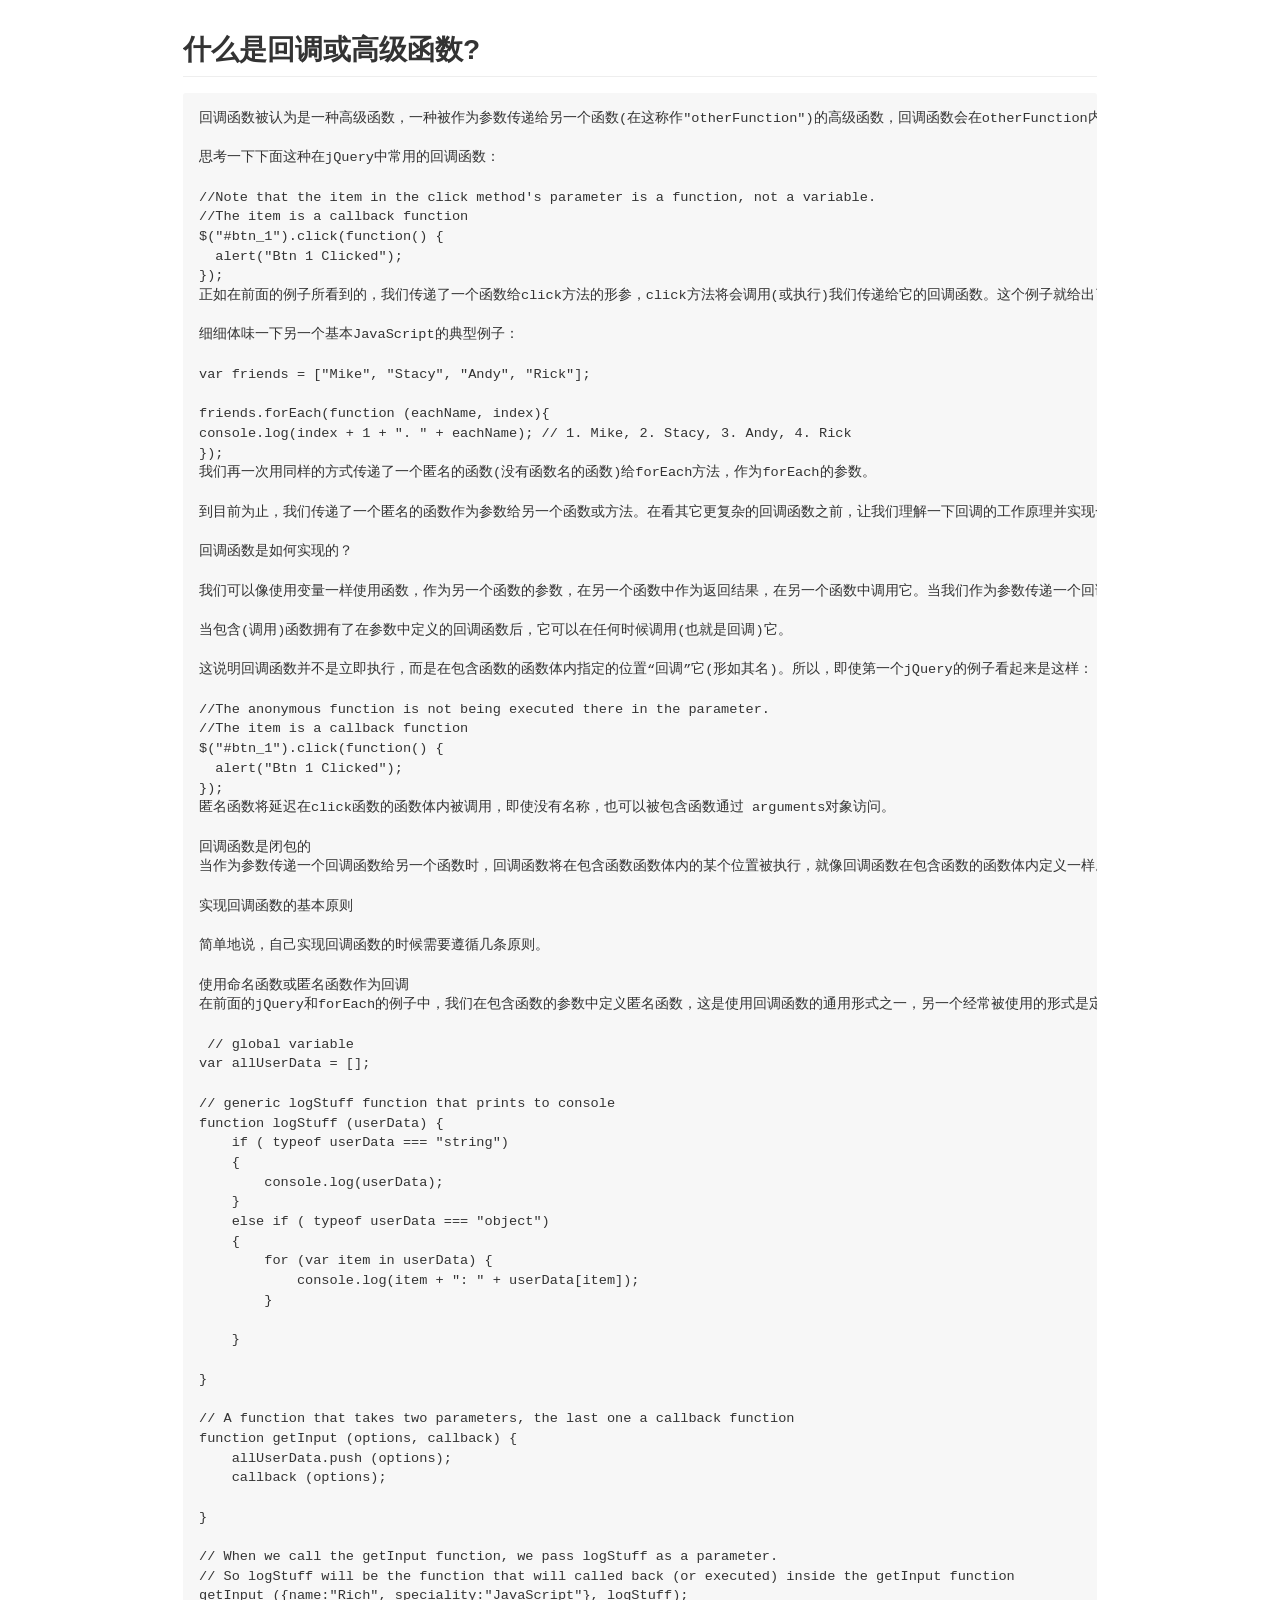
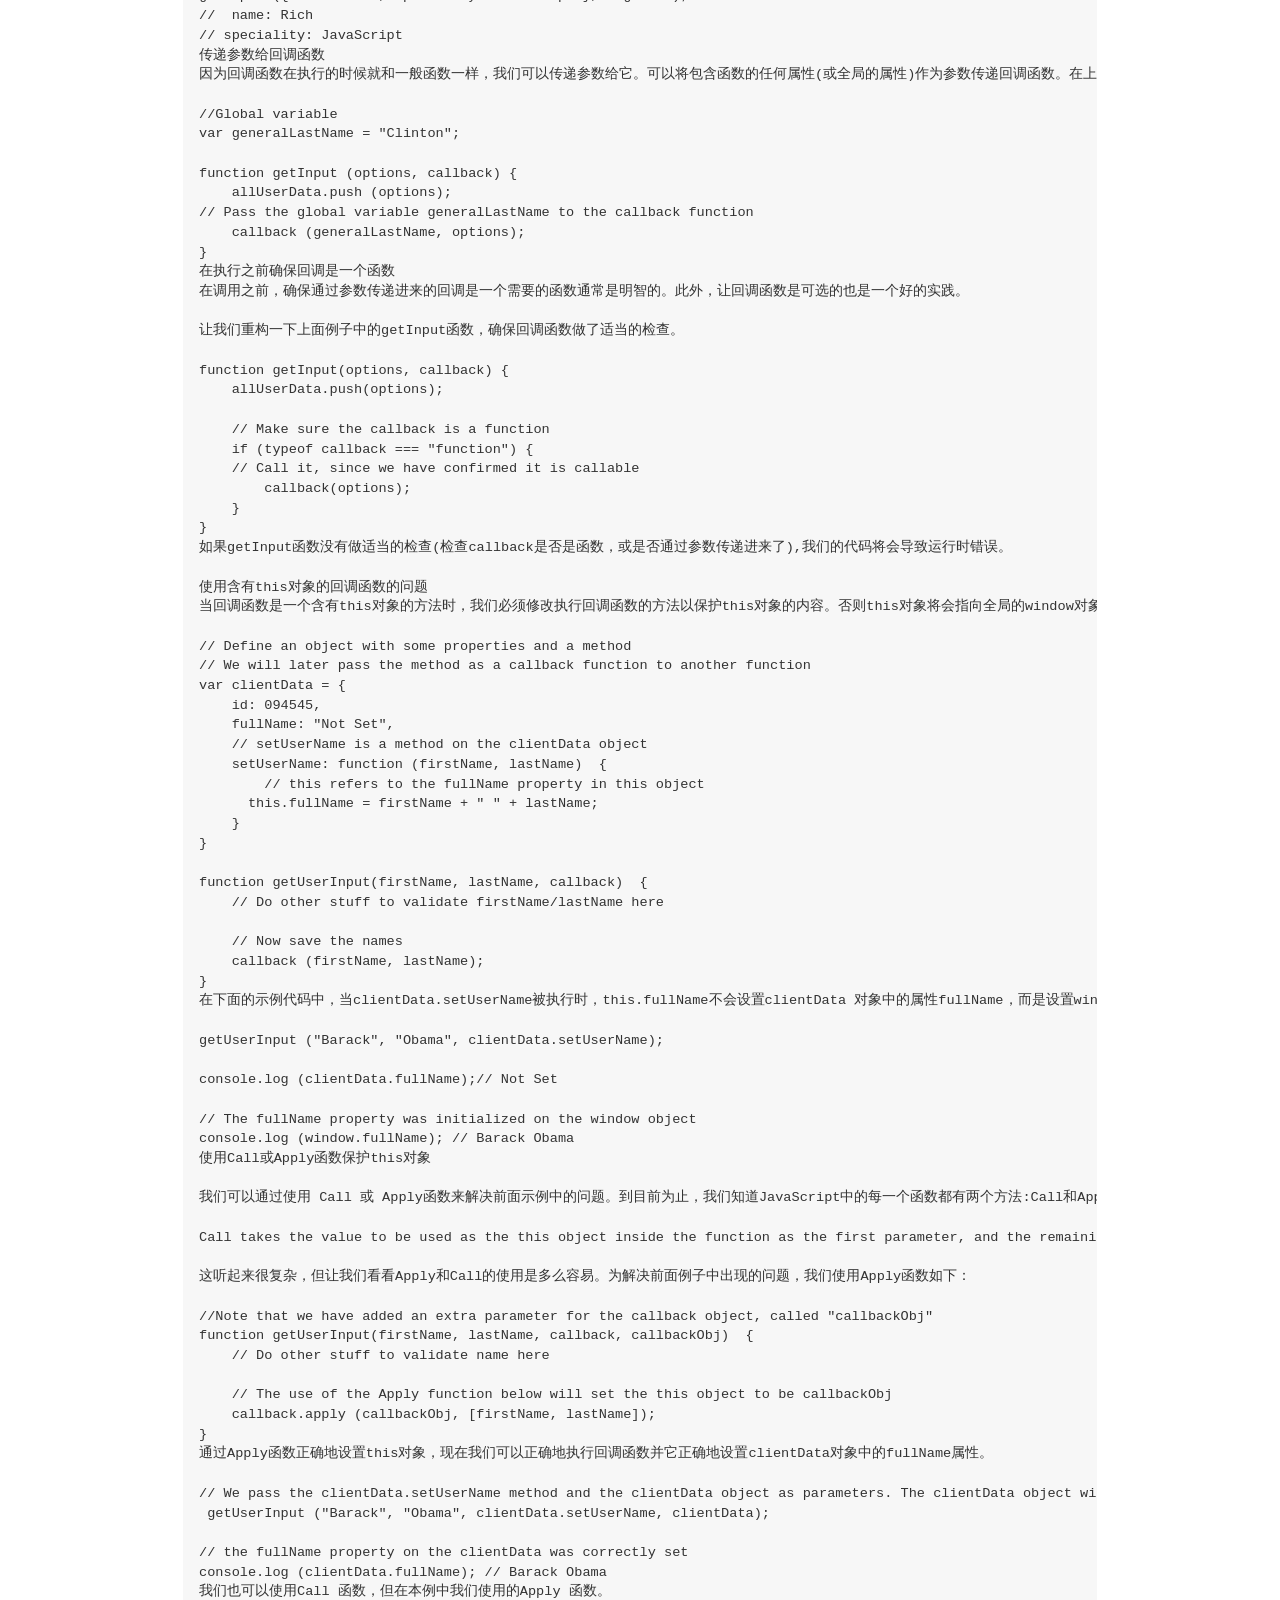
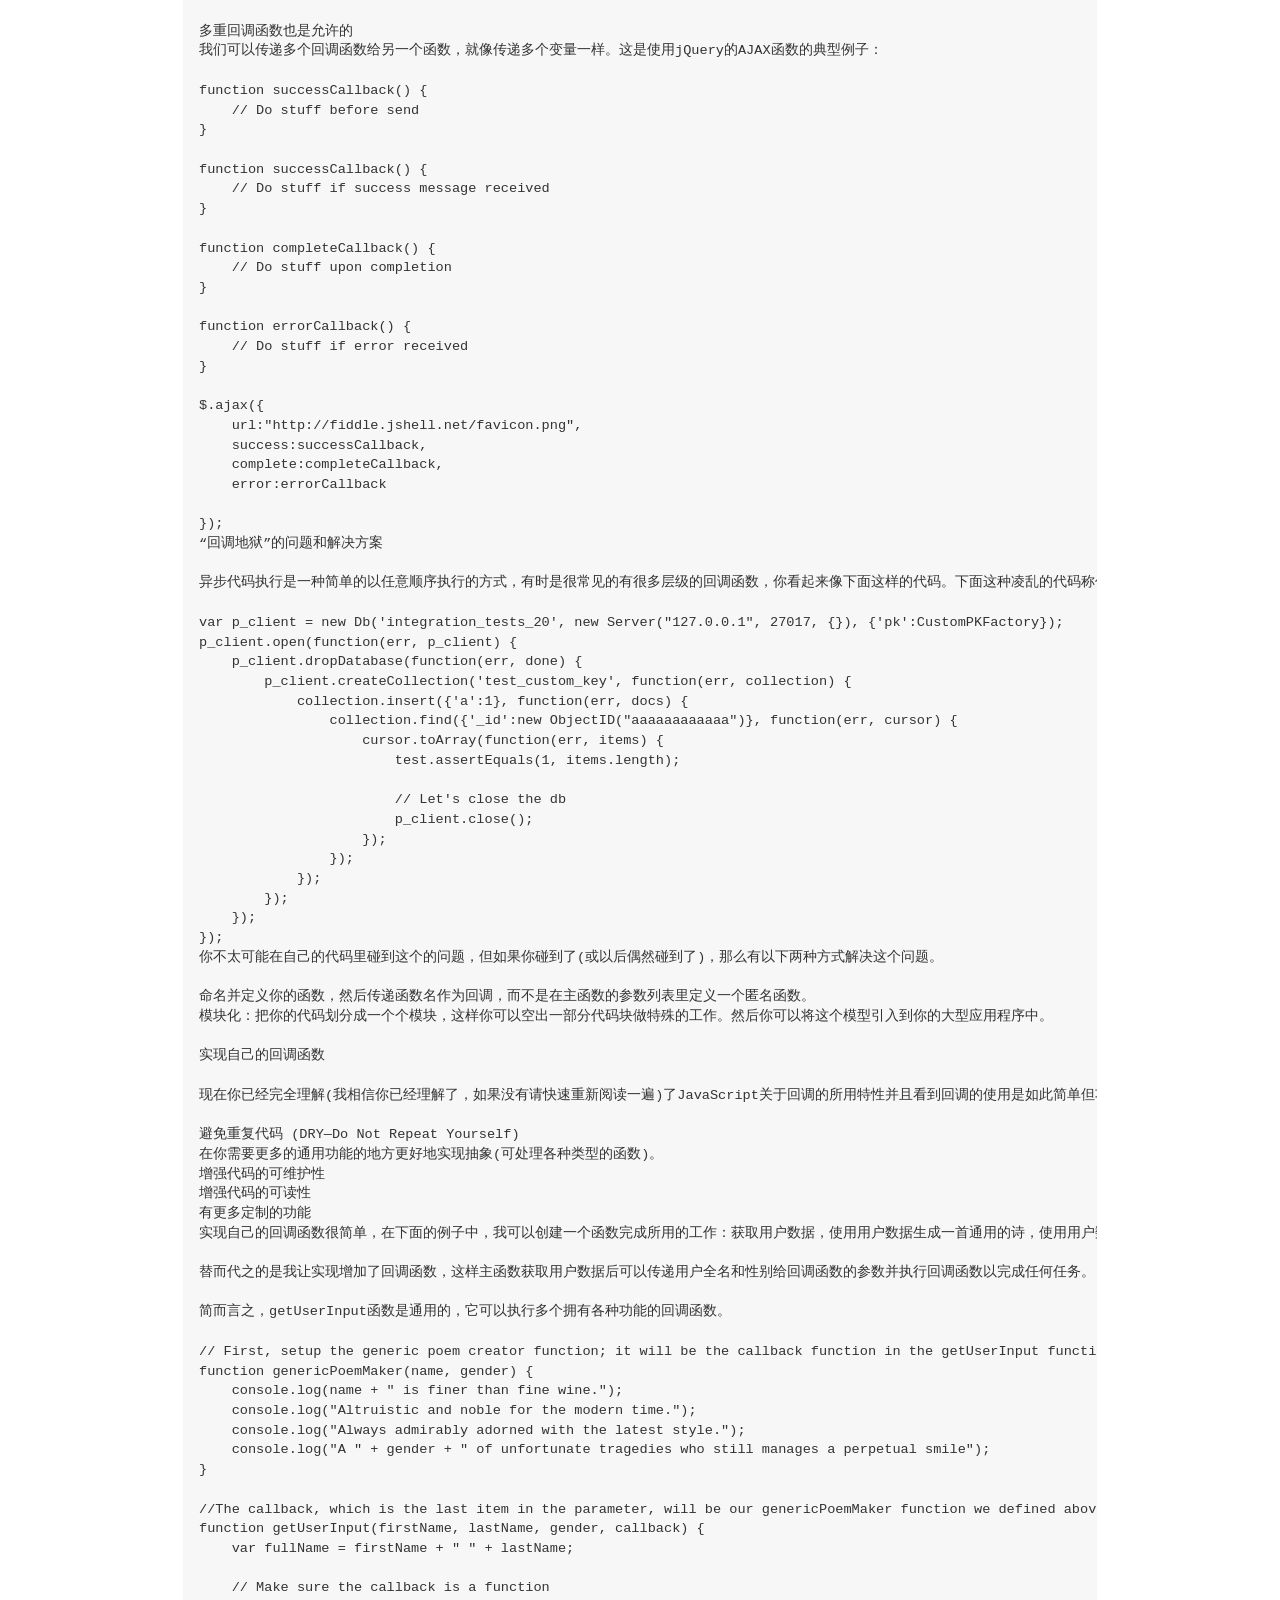
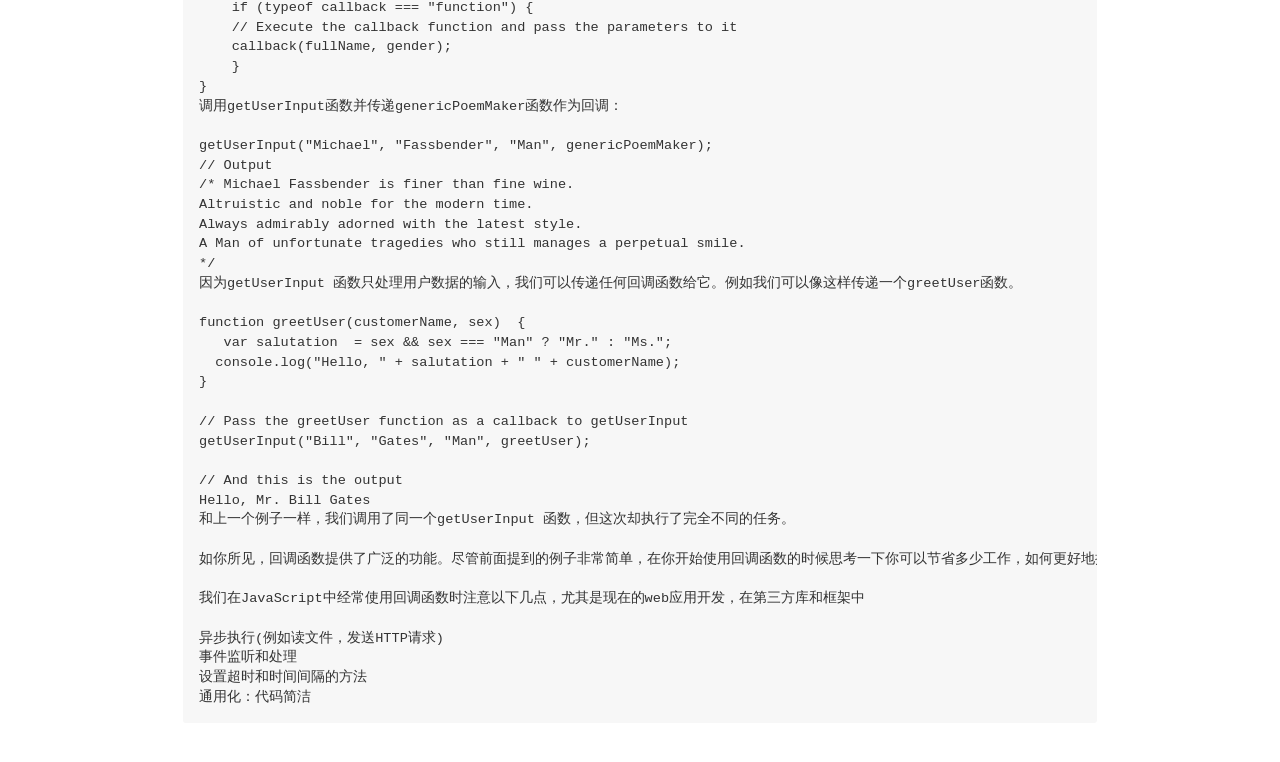
<file: md/立即执行函数_160517133133.html>
<!DOCTYPE html>
<html>
  <head>
    <meta charset="utf-8">
    <title>立即执行函数.md—E:\GitHub\yueshuai1992.github.io\md</title>
    <style type="text/css">
    html{font-family: sans-serif;-ms-text-size-adjust: 100%;-webkit-text-size-adjust: 100%}body{margin: 0}article,aside,details,figcaption,figure,footer,header,hgroup,main,nav,section,summary{display: block}audio,canvas,progress,video{display: inline-block;vertical-align: baseline}audio:not([controls]){display: none;height: 0}[hidden],template{display: none}a{background: transparent}a:active,a:hover{outline: 0}abbr[title]{border-bottom: 1px dotted}b,strong{font-weight: bold}dfn{font-style: italic}h1{font-size: 2em;margin: 0.67em 0}mark{background: #ff0;color: #000}small{font-size: 80%}sub,sup{font-size: 75%;line-height: 0;position: relative;vertical-align: baseline}sup{top: -0.5em}sub{bottom: -0.25em}img{border: 0}svg:not(:root){overflow: hidden}figure{margin: 1em 40px}hr{box-sizing: content-box;height: 0}pre{overflow: auto}code,kbd,pre,samp{font-family: monospace, monospace;font-size: 1em}button,input,optgroup,select,textarea{color: inherit;font: inherit;margin: 0}button{overflow: visible}button,select{text-transform: none}button,html input[type="button"],input[type="reset"],input[type="submit"]{-webkit-appearance: button;cursor: pointer}button[disabled],html input[disabled]{cursor: default}button::-moz-focus-inner,input::-moz-focus-inner{border: 0;padding: 0}input{line-height: normal}input[type="checkbox"],input[type="radio"]{box-sizing: border-box;padding: 0}input[type="number"]::-webkit-inner-spin-button,input[type="number"]::-webkit-outer-spin-button{height: auto}input[type="search"]{-webkit-appearance: textfield;box-sizing: content-box}input[type="search"]::-webkit-search-cancel-button,input[type="search"]::-webkit-search-decoration{-webkit-appearance: none}fieldset{border: 1px solid #c0c0c0;margin: 0 2px;padding: 0.35em 0.625em 0.75em}legend{border: 0;padding: 0}textarea{overflow: auto}optgroup{font-weight: bold}table{border-collapse: collapse;border-spacing: 0}td,th{padding: 0}*{box-sizing: border-box}input,select,textarea,button{font: 13px/1.4 Helvetica, arial, freesans, clean, sans-serif, "Segoe UI Emoji", "Segoe UI Symbol"}body{min-width: 1020px;font: 13px/1.4 Helvetica, arial, freesans, clean, sans-serif, "Segoe UI Emoji", "Segoe UI Symbol";color: #333;background-color: #fff}a{color: #4183c4;text-decoration: none}a:hover,a:active{text-decoration: underline}hr,.rule{height: 0;margin: 15px 0;overflow: hidden;background: transparent;border: 0;border-bottom: 1px solid #ddd}hr:before,.rule:before{display: table;content: ""}hr:after,.rule:after{display: table;clear: both;content: ""}h1,h2,h3,h4,h5,h6{margin-top: 15px;margin-bottom: 15px;line-height: 1.1}h1{font-size: 30px}h2{font-size: 21px}h3{font-size: 16px}h4{font-size: 14px}h5{font-size: 12px}h6{font-size: 11px}small{font-size: 90%}blockquote{margin: 0}.lead{margin-bottom: 30px;font-size: 20px;font-weight: 300;color: #555}.text-muted{color: #999}.text-danger{color: #bd2c00}.text-emphasized{font-weight: bold;color: #333}ul,ol{padding: 0;margin-top: 0;margin-bottom: 0}ol ol,ul ol{list-style-type: lower-roman}ul ul ol,ul ol ol,ol ul ol,ol ol ol{list-style-type: lower-alpha}dd{margin-left: 0}tt,code{font-family: Consolas, "Liberation Mono", Menlo, Courier, monospace;font-size: 12px}pre{margin-top: 0;margin-bottom: 0;font: 12px Consolas, "Liberation Mono", Menlo, Courier, monospace}#realtime .status{overflow: visible;position: absolute;top: -5px;left: 0;background: url("/public/images/github-status.png");width: 26px;height: 26px;display: block;margin: 0 5px 0 0}#realtime .up{background-position: 0 0}#realtime .problem{background-position: 0 -53px}#realtime .down{background-position: 0 -26px}.container{max-width: 920px;margin: 0 auto 20px auto}#header{background: #FAFAFA;background: -moz-linear-gradient(#FAFAFA, #EAEAEA);background: -webkit-linear-gradient(#FAFAFA, #EAEAEA);-ms-filter: "progid:DXImageTransform.Microsoft.gradient(startColorstr='#fafafa', endColorstr='#eaeaea')";border-bottom: 1px solid #CACACA;box-shadow: 0 1px 0 rgba(255, 255, 255, 0.4),0 0 10px rgba(0, 0, 0, 0.1)}#markup{padding: 3px}#markup article{padding-top: 30px}.markdown-body{overflow: hidden;font-family: "Helvetica Neue", Helvetica, "Segoe UI", Arial, freesans, sans-serif;font-size: 16px;line-height: 1.6;word-wrap: break-word}.markdown-body>*:first-child{margin-top: 0 !important}.markdown-body>*:last-child{margin-bottom: 0 !important}.markdown-body .absent{color: #c00}.markdown-body .anchor{position: absolute;top: 0;left: 0;display: block;padding-right: 6px;padding-left: 30px;margin-left: -30px}.markdown-body .anchor:focus{outline: none}.markdown-body h1,.markdown-body h2,.markdown-body h3,.markdown-body h4,.markdown-body h5,.markdown-body h6{position: relative;margin-top: 1em;margin-bottom: 16px;font-weight: bold;line-height: 1.4}.markdown-body h1 .octicon-link,.markdown-body h2 .octicon-link,.markdown-body h3 .octicon-link,.markdown-body h4 .octicon-link,.markdown-body h5 .octicon-link,.markdown-body h6 .octicon-link{display: none;color: #000;vertical-align: middle}.markdown-body h1:hover .anchor,.markdown-body h2:hover .anchor,.markdown-body h3:hover .anchor,.markdown-body h4:hover .anchor,.markdown-body h5:hover .anchor,.markdown-body h6:hover .anchor{padding-left: 8px;margin-left: -30px;text-decoration: none}.markdown-body h1:hover .anchor .octicon-link,.markdown-body h2:hover .anchor .octicon-link,.markdown-body h3:hover .anchor .octicon-link,.markdown-body h4:hover .anchor .octicon-link,.markdown-body h5:hover .anchor .octicon-link,.markdown-body h6:hover .anchor .octicon-link{display: inline-block}.markdown-body h1 tt,.markdown-body h1 code,.markdown-body h2 tt,.markdown-body h2 code,.markdown-body h3 tt,.markdown-body h3 code,.markdown-body h4 tt,.markdown-body h4 code,.markdown-body h5 tt,.markdown-body h5 code,.markdown-body h6 tt,.markdown-body h6 code{font-size: inherit}.markdown-body h1{padding-bottom: 0.3em;font-size: 2.25em;line-height: 1.2;border-bottom: 1px solid #eee}.markdown-body h1 .anchor{line-height: 1}.markdown-body h2{padding-bottom: 0.3em;font-size: 1.75em;line-height: 1.225;border-bottom: 1px solid #eee}.markdown-body h2 .anchor{line-height: 1}.markdown-body h3{font-size: 1.5em;line-height: 1.43}.markdown-body h3 .anchor{line-height: 1.2}.markdown-body h4{font-size: 1.25em}.markdown-body h4 .anchor{line-height: 1.2}.markdown-body h5{font-size: 1em}.markdown-body h5 .anchor{line-height: 1.1}.markdown-body h6{font-size: 1em;color: #777}.markdown-body h6 .anchor{line-height: 1.1}.markdown-body p,.markdown-body blockquote,.markdown-body ul,.markdown-body ol,.markdown-body dl,.markdown-body table,.markdown-body pre{margin-top: 0;margin-bottom: 16px}.markdown-body hr{height: 4px;padding: 0;margin: 16px 0;background-color: #e7e7e7;border: 0 none}.markdown-body ul,.markdown-body ol{padding-left: 2em}.markdown-body ul.no-list,.markdown-body ol.no-list{padding: 0;list-style-type: none}.markdown-body ul ul,.markdown-body ul ol,.markdown-body ol ol,.markdown-body ol ul{margin-top: 0;margin-bottom: 0}.markdown-body li>p{margin-top: 16px}.markdown-body dl{padding: 0}.markdown-body dl dt{padding: 0;margin-top: 16px;font-size: 1em;font-style: italic;font-weight: bold}.markdown-body dl dd{padding: 0 16px;margin-bottom: 16px}.markdown-body blockquote{padding: 0 15px;color: #777;border-left: 4px solid #ddd}.markdown-body blockquote>:first-child{margin-top: 0}.markdown-body blockquote>:last-child{margin-bottom: 0}.markdown-body table{display: block;width: 100%;overflow: auto;word-break: normal;word-break: keep-all}.markdown-body table th{font-weight: bold}.markdown-body table th,.markdown-body table td{padding: 6px 13px;border: 1px solid #ddd}.markdown-body table tr{background-color: #fff;border-top: 1px solid #ccc}.markdown-body table tr:nth-child(2n){background-color: #f8f8f8}.markdown-body img{max-width: 100%;box-sizing: border-box}.markdown-body span.frame{display: block;overflow: hidden}.markdown-body span.frame>span{display: block;float: left;width: auto;padding: 7px;margin: 13px 0 0;overflow: hidden;border: 1px solid #ddd}.markdown-body span.frame span img{display: block;float: left}.markdown-body span.frame span span{display: block;padding: 5px 0 0;clear: both;color: #333}.markdown-body span.align-center{display: block;overflow: hidden;clear: both}.markdown-body span.align-center>span{display: block;margin: 13px auto 0;overflow: hidden;text-align: center}.markdown-body span.align-center span img{margin: 0 auto;text-align: center}.markdown-body span.align-right{display: block;overflow: hidden;clear: both}.markdown-body span.align-right>span{display: block;margin: 13px 0 0;overflow: hidden;text-align: right}.markdown-body span.align-right span img{margin: 0;text-align: right}.markdown-body span.float-left{display: block;float: left;margin-right: 13px;overflow: hidden}.markdown-body span.float-left span{margin: 13px 0 0}.markdown-body span.float-right{display: block;float: right;margin-left: 13px;overflow: hidden}.markdown-body span.float-right>span{display: block;margin: 13px auto 0;overflow: hidden;text-align: right}.markdown-body code,.markdown-body tt{padding: 0;padding-top: 0.2em;padding-bottom: 0.2em;margin: 0;font-size: 85%;background-color: rgba(0,0,0,0.04);border-radius: 3px}.markdown-body code:before,.markdown-body code:after,.markdown-body tt:before,.markdown-body tt:after{letter-spacing: -0.2em;content: "\00a0"}.markdown-body code br,.markdown-body tt br{display: none}.markdown-body del code{text-decoration: inherit}.markdown-body pre>code{padding: 0;margin: 0;font-size: 100%;word-break: normal;white-space: pre;background: transparent;border: 0}.markdown-body .highlight{margin-bottom: 16px}.markdown-body .highlight pre,.markdown-body pre{padding: 16px;overflow: auto;font-size: 85%;line-height: 1.45;background-color: #f7f7f7;border-radius: 3px}.markdown-body .highlight pre{margin-bottom: 0;word-break: normal}.markdown-body pre{word-wrap: normal}.markdown-body pre code,.markdown-body pre tt{display: inline;max-width: initial;padding: 0;margin: 0;overflow: initial;line-height: inherit;word-wrap: normal;background-color: transparent;border: 0}.markdown-body pre code:before,.markdown-body pre code:after,.markdown-body pre tt:before,.markdown-body pre tt:after{content: normal}.markdown-body kbd{display: inline-block;padding: 3px 5px;font-size: 11px;line-height: 10px;color: #555;vertical-align: middle;background-color: #fcfcfc;border: solid 1px #ccc;border-bottom-color: #bbb;border-radius: 3px;box-shadow: inset 0 -1px 0 #bbb}.codehilite{background: #ffffff}.codehilite .c{color: #999988;font-style: italic}.codehilite .err{color: #a61717;background-color: #e3d2d2}.codehilite .k{color: #000000;font-weight: bold}.codehilite .o{color: #000000;font-weight: bold}.codehilite .cm{color: #999988;font-style: italic}.codehilite .cp{color: #999999;font-weight: bold}.codehilite .c1{color: #999988;font-style: italic}.codehilite .cs{color: #999999;font-weight: bold;font-style: italic}.codehilite .gd{color: #000000;background-color: #ffdddd}.codehilite .gd .x{color: #000000;background-color: #ffaaaa}.codehilite .ge{color: #000000;font-style: italic}.codehilite .gr{color: #aa0000}.codehilite .gh{color: #999999}.codehilite .gi{color: #000000;background-color: #ddffdd}.codehilite .gi .x{color: #000000;background-color: #aaffaa}.codehilite .go{color: #888888}.codehilite .gp{color: #555555}.codehilite .gs{font-weight: bold}.codehilite .gu{color: #aaaaaa}.codehilite .gt{color: #aa0000}.codehilite .kc{color: #000000;font-weight: bold}.codehilite .kd{color: #000000;font-weight: bold}.codehilite .kp{color: #000000;font-weight: bold}.codehilite .kr{color: #000000;font-weight: bold}.codehilite .kt{color: #445588;font-weight: bold}.codehilite .m{color: #009999}.codehilite .s{color: #d14}.codehilite .na{color: #008080}.codehilite .nb{color: #0086B3}.codehilite .nc{color: #445588;font-weight: bold}.codehilite .no{color: #008080}.codehilite .ni{color: #800080}.codehilite .ne{color: #990000;font-weight: bold}.codehilite .nf{color: #990000;font-weight: bold}.codehilite .nn{color: #555555}.codehilite .nt{color: #000080}.codehilite .nv{color: #008080}.codehilite .ow{color: #000000;font-weight: bold}.codehilite .w{color: #bbbbbb}.codehilite .mf{color: #009999}.codehilite .mh{color: #009999}.codehilite .mi{color: #009999}.codehilite .mo{color: #009999}.codehilite .sb{color: #d14}.codehilite .sc{color: #d14}.codehilite .sd{color: #d14}.codehilite .s2{color: #d14}.codehilite .se{color: #d14}.codehilite .sh{color: #d14}.codehilite .si{color: #d14}.codehilite .sx{color: #d14}.codehilite .sr{color: #009926}.codehilite .s1{color: #d14}.codehilite .ss{color: #990073}.codehilite .bp{color: #999999}.codehilite .vc{color: #008080}.codehilite .vg{color: #008080}.codehilite .vi{color: #008080}.codehilite .il{color: #009999}
    </style>
    <style type="text/css">
      .markdown-body hr{background:url("[data-uri]")}
    </style>
  </head>
  <body>
    <div class="container">
      <div id="markup">
        <article id="content" class="markdown-body">
          <h2>什么是回调或高级函数?</h2>
<div class="codehilite"><pre>回调函数被认为是一种高级函数，一种被作为参数传递给另一个函数(在这称作&quot;otherFunction&quot;)的高级函数，回调函数会在otherFunction内被调用(或执行)。回调函数的本质是一种模式(一种解决常见问题的模式)，因此回调函数也被称为回调模式。

思考一下下面这种在jQuery中常用的回调函数：

//Note that the item in the click method&#39;s parameter is a function, not a variable.
//The item is a callback function
$(&quot;#btn_1&quot;).click(function() {
  alert(&quot;Btn 1 Clicked&quot;);
});
正如在前面的例子所看到的，我们传递了一个函数给click方法的形参，click方法将会调用(或执行)我们传递给它的回调函数。这个例子就给出了JavaScript中使用回调函数的一个典型方式，并广泛应用于jQuery中。

细细体味一下另一个基本JavaScript的典型例子：

var friends = [&quot;Mike&quot;, &quot;Stacy&quot;, &quot;Andy&quot;, &quot;Rick&quot;];

friends.forEach(function (eachName, index){
console.log(index + 1 + &quot;. &quot; + eachName); // 1. Mike, 2. Stacy, 3. Andy, 4. Rick
});
我们再一次用同样的方式传递了一个匿名的函数(没有函数名的函数)给forEach方法，作为forEach的参数。

到目前为止，我们传递了一个匿名的函数作为参数给另一个函数或方法。在看其它更复杂的回调函数之前，让我们理解一下回调的工作原理并实现一个自己的回调函数。

回调函数是如何实现的？

我们可以像使用变量一样使用函数，作为另一个函数的参数，在另一个函数中作为返回结果，在另一个函数中调用它。当我们作为参数传递一个回调函数给另一个函数时，我们只传递了这个函数的定义，并没有在参数中执行它。

当包含(调用)函数拥有了在参数中定义的回调函数后，它可以在任何时候调用(也就是回调)它。

这说明回调函数并不是立即执行，而是在包含函数的函数体内指定的位置“回调”它(形如其名)。所以，即使第一个jQuery的例子看起来是这样：

//The anonymous function is not being executed there in the parameter. 
//The item is a callback function
$(&quot;#btn_1&quot;).click(function() {
  alert(&quot;Btn 1 Clicked&quot;);
});
匿名函数将延迟在click函数的函数体内被调用，即使没有名称，也可以被包含函数通过 arguments对象访问。

回调函数是闭包的
当作为参数传递一个回调函数给另一个函数时，回调函数将在包含函数函数体内的某个位置被执行，就像回调函数在包含函数的函数体内定义一样。这意味着回调函数是闭包的，想更多地了解闭包，请参考作者另一个贴子Understand JavaScript Closures With Ease。从所周知，闭包函数可以访问包含函数的作用域，所以，回调函数可以访问包含函数的变量，甚至是全局变量。

实现回调函数的基本原则

简单地说，自己实现回调函数的时候需要遵循几条原则。

使用命名函数或匿名函数作为回调
在前面的jQuery和forEach的例子中，我们在包含函数的参数中定义匿名函数，这是使用回调函数的通用形式之一，另一个经常被使用的形式是定义一个带名称的函数，并将函数名作为参数传递给另一个函数，例如：

 // global variable
var allUserData = [];

// generic logStuff function that prints to console
function logStuff (userData) {
    if ( typeof userData === &quot;string&quot;)
    {
        console.log(userData);
    }
    else if ( typeof userData === &quot;object&quot;)
    {
        for (var item in userData) {
            console.log(item + &quot;: &quot; + userData[item]);
        }

    }

}

// A function that takes two parameters, the last one a callback function
function getInput (options, callback) {
    allUserData.push (options);
    callback (options);

}

// When we call the getInput function, we pass logStuff as a parameter.
// So logStuff will be the function that will called back (or executed) inside the getInput function
getInput ({name:&quot;Rich&quot;, speciality:&quot;JavaScript&quot;}, logStuff);
//  name: Rich
// speciality: JavaScript
传递参数给回调函数
因为回调函数在执行的时候就和一般函数一样，我们可以传递参数给它。可以将包含函数的任何属性(或全局的属性)作为参数传递回调函数。在上一个例子中，我们将包含函数的options作为参数传递给回调函数。下面的例子让我们传递一个全局变量或本地变量给回调函数：

//Global variable
var generalLastName = &quot;Clinton&quot;;

function getInput (options, callback) {
    allUserData.push (options);
// Pass the global variable generalLastName to the callback function
    callback (generalLastName, options);
}
在执行之前确保回调是一个函数
在调用之前，确保通过参数传递进来的回调是一个需要的函数通常是明智的。此外，让回调函数是可选的也是一个好的实践。

让我们重构一下上面例子中的getInput函数，确保回调函数做了适当的检查。

function getInput(options, callback) {
    allUserData.push(options);

    // Make sure the callback is a function
    if (typeof callback === &quot;function&quot;) {
    // Call it, since we have confirmed it is callable
        callback(options);
    }
}
如果getInput函数没有做适当的检查(检查callback是否是函数，或是否通过参数传递进来了),我们的代码将会导致运行时错误。

使用含有this对象的回调函数的问题
当回调函数是一个含有this对象的方法时，我们必须修改执行回调函数的方法以保护this对象的内容。否则this对象将会指向全局的window对象(如果回调函数传递给了全局函数)，或指向包含函数。让我们看看下面的代码：

// Define an object with some properties and a method
// We will later pass the method as a callback function to another function
var clientData = {
    id: 094545,
    fullName: &quot;Not Set&quot;,
    // setUserName is a method on the clientData object
    setUserName: function (firstName, lastName)  {
        // this refers to the fullName property in this object
      this.fullName = firstName + &quot; &quot; + lastName;
    }
}

function getUserInput(firstName, lastName, callback)  {
    // Do other stuff to validate firstName/lastName here

    // Now save the names
    callback (firstName, lastName);
}
在下面的示例代码中，当clientData.setUserName被执行时，this.fullName不会设置clientData 对象中的属性fullName，而是设置window 对象中的fullName，因为getUserInput是一个全局函数。出现这种现象是因为在全局函数中this对象指向了window对象。

getUserInput (&quot;Barack&quot;, &quot;Obama&quot;, clientData.setUserName);

console.log (clientData.fullName);// Not Set

// The fullName property was initialized on the window object
console.log (window.fullName); // Barack Obama
使用Call或Apply函数保护this对象

我们可以通过使用 Call 或 Apply函数来解决前面示例中的问题。到目前为止，我们知道JavaScript中的每一个函数都有两个方法:Call和Apply。这些方法可以被用来在函数内部设置this对象的内容，并内容传递给函数参数指向的对象。

Call takes the value to be used as the this object inside the function as the first parameter, and the remaining arguments to be passed to the function are passed individually (separated by commas of course). The Apply function’s first parameter is also the value to be used as the thisobject inside the function, while the last parameter is an array of values (or the arguments object) to pass to the function.  (该段翻译起来太拗口了，放原文自己体会)

这听起来很复杂，但让我们看看Apply和Call的使用是多么容易。为解决前面例子中出现的问题，我们使用Apply函数如下：

//Note that we have added an extra parameter for the callback object, called &quot;callbackObj&quot;
function getUserInput(firstName, lastName, callback, callbackObj)  {
    // Do other stuff to validate name here

    // The use of the Apply function below will set the this object to be callbackObj
    callback.apply (callbackObj, [firstName, lastName]);
}
通过Apply函数正确地设置this对象，现在我们可以正确地执行回调函数并它正确地设置clientData对象中的fullName属性。

// We pass the clientData.setUserName method and the clientData object as parameters. The clientData object will be used by the Apply function to set the this object
 getUserInput (&quot;Barack&quot;, &quot;Obama&quot;, clientData.setUserName, clientData);

// the fullName property on the clientData was correctly set
console.log (clientData.fullName); // Barack Obama
我们也可以使用Call 函数，但在本例中我们使用的Apply 函数。

多重回调函数也是允许的
我们可以传递多个回调函数给另一个函数，就像传递多个变量一样。这是使用jQuery的AJAX函数的典型例子：

function successCallback() {
    // Do stuff before send
}

function successCallback() {
    // Do stuff if success message received
}

function completeCallback() {
    // Do stuff upon completion
}

function errorCallback() {
    // Do stuff if error received
}

$.ajax({
    url:&quot;http://fiddle.jshell.net/favicon.png&quot;,
    success:successCallback,
    complete:completeCallback,
    error:errorCallback

});
“回调地狱”的问题和解决方案

异步代码执行是一种简单的以任意顺序执行的方式，有时是很常见的有很多层级的回调函数，你看起来像下面这样的代码。下面这种凌乱的代码称作“回调地狱”，因为它是一种包含非常多的回调的麻烦的代码。我是在node-mongodb-native里看到这个例子的，MongoDB驱动Node.js.示例代码就像这样：

var p_client = new Db(&#39;integration_tests_20&#39;, new Server(&quot;127.0.0.1&quot;, 27017, {}), {&#39;pk&#39;:CustomPKFactory});
p_client.open(function(err, p_client) {
    p_client.dropDatabase(function(err, done) {
        p_client.createCollection(&#39;test_custom_key&#39;, function(err, collection) {
            collection.insert({&#39;a&#39;:1}, function(err, docs) {
                collection.find({&#39;_id&#39;:new ObjectID(&quot;aaaaaaaaaaaa&quot;)}, function(err, cursor) {
                    cursor.toArray(function(err, items) {
                        test.assertEquals(1, items.length);

                        // Let&#39;s close the db
                        p_client.close();
                    });
                });
            });
        });
    });
});
你不太可能在自己的代码里碰到这个的问题，但如果你碰到了(或以后偶然碰到了)，那么有以下两种方式解决这个问题。

命名并定义你的函数，然后传递函数名作为回调，而不是在主函数的参数列表里定义一个匿名函数。
模块化：把你的代码划分成一个个模块，这样你可以空出一部分代码块做特殊的工作。然后你可以将这个模型引入到你的大型应用程序中。

实现自己的回调函数

现在你已经完全理解(我相信你已经理解了，如果没有请快速重新阅读一遍)了JavaScript关于回调的所用特性并且看到回调的使用是如此简单但功能却很强大。你应该看看自己的代码是否有机会使用回调函数，有以下需求时你可以考虑使用回调：

避免重复代码 (DRY—Do Not Repeat Yourself)
在你需要更多的通用功能的地方更好地实现抽象(可处理各种类型的函数)。
增强代码的可维护性
增强代码的可读性
有更多定制的功能
实现自己的回调函数很简单，在下面的例子中，我可以创建一个函数完成所用的工作：获取用户数据，使用用户数据生成一首通用的诗，使用用户数据来欢迎用户，但这个函数将会是一个凌乱的函数，到处是if/else的判断，甚至会有很多的限制并无法执行应用程序可能需要的处理用户数据的其它函数。

替而代之的是我让实现增加了回调函数，这样主函数获取用户数据后可以传递用户全名和性别给回调函数的参数并执行回调函数以完成任何任务。

简而言之，getUserInput函数是通用的，它可以执行多个拥有各种功能的回调函数。

// First, setup the generic poem creator function; it will be the callback function in the getUserInput function below.
function genericPoemMaker(name, gender) {
    console.log(name + &quot; is finer than fine wine.&quot;);
    console.log(&quot;Altruistic and noble for the modern time.&quot;);
    console.log(&quot;Always admirably adorned with the latest style.&quot;);
    console.log(&quot;A &quot; + gender + &quot; of unfortunate tragedies who still manages a perpetual smile&quot;);
}

//The callback, which is the last item in the parameter, will be our genericPoemMaker function we defined above.
function getUserInput(firstName, lastName, gender, callback) {
    var fullName = firstName + &quot; &quot; + lastName;

    // Make sure the callback is a function
    if (typeof callback === &quot;function&quot;) {
    // Execute the callback function and pass the parameters to it
    callback(fullName, gender);
    }
}
调用getUserInput函数并传递genericPoemMaker函数作为回调：

getUserInput(&quot;Michael&quot;, &quot;Fassbender&quot;, &quot;Man&quot;, genericPoemMaker);
// Output
/* Michael Fassbender is finer than fine wine.
Altruistic and noble for the modern time.
Always admirably adorned with the latest style.
A Man of unfortunate tragedies who still manages a perpetual smile.
*/
因为getUserInput 函数只处理用户数据的输入，我们可以传递任何回调函数给它。例如我们可以像这样传递一个greetUser函数。

function greetUser(customerName, sex)  {
   var salutation  = sex &amp;&amp; sex === &quot;Man&quot; ? &quot;Mr.&quot; : &quot;Ms.&quot;;
  console.log(&quot;Hello, &quot; + salutation + &quot; &quot; + customerName);
}

// Pass the greetUser function as a callback to getUserInput
getUserInput(&quot;Bill&quot;, &quot;Gates&quot;, &quot;Man&quot;, greetUser);

// And this is the output
Hello, Mr. Bill Gates
和上一个例子一样，我们调用了同一个getUserInput 函数，但这次却执行了完全不同的任务。

如你所见，回调函数提供了广泛的功能。尽管前面提到的例子非常简单，在你开始使用回调函数的时候思考一下你可以节省多少工作，如何更好地抽象你的代码。加油吧！在早上起来时想一想，在晚上睡觉前想一想，在你休息时想一想……

我们在JavaScript中经常使用回调函数时注意以下几点，尤其是现在的web应用开发，在第三方库和框架中

异步执行(例如读文件，发送HTTP请求)
事件监听和处理
设置超时和时间间隔的方法
通用化：代码简洁
</pre></div>
        </article>
      </div>
    </div>
  </body>
</html>
</file>
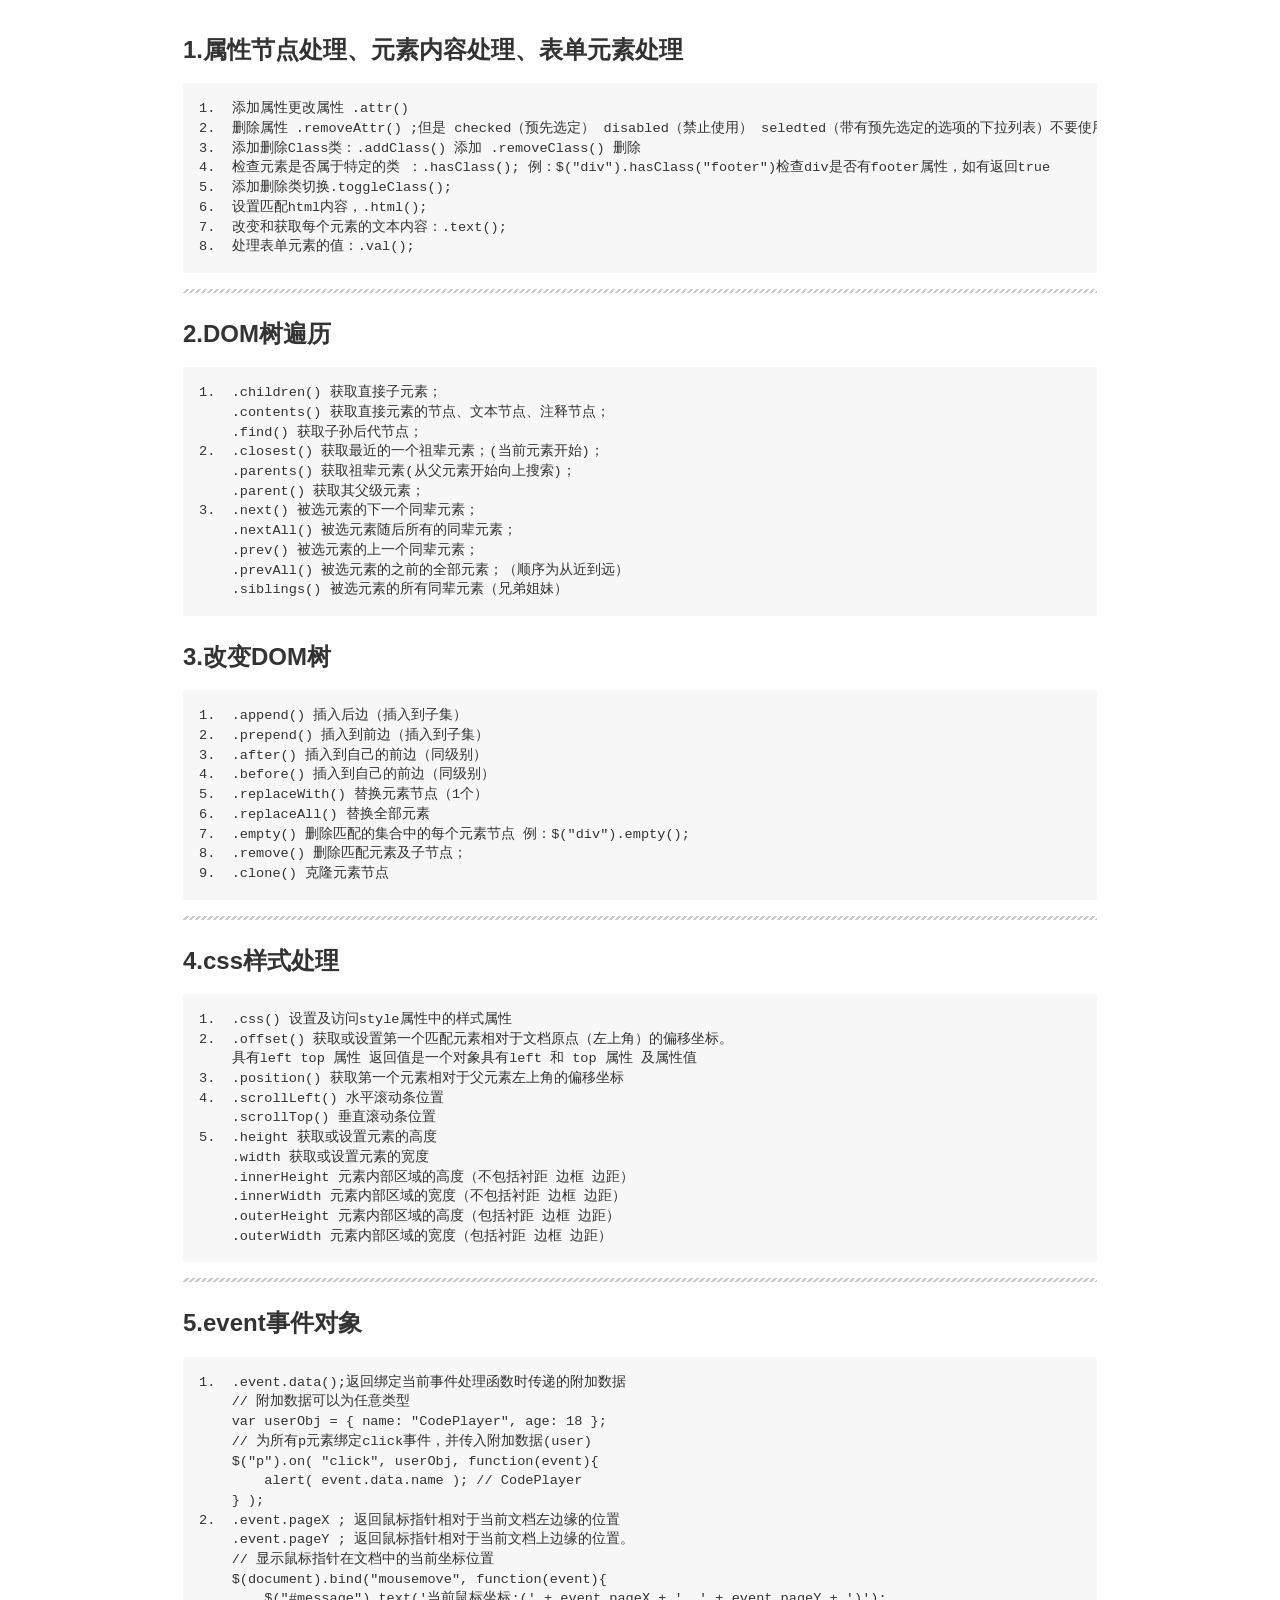
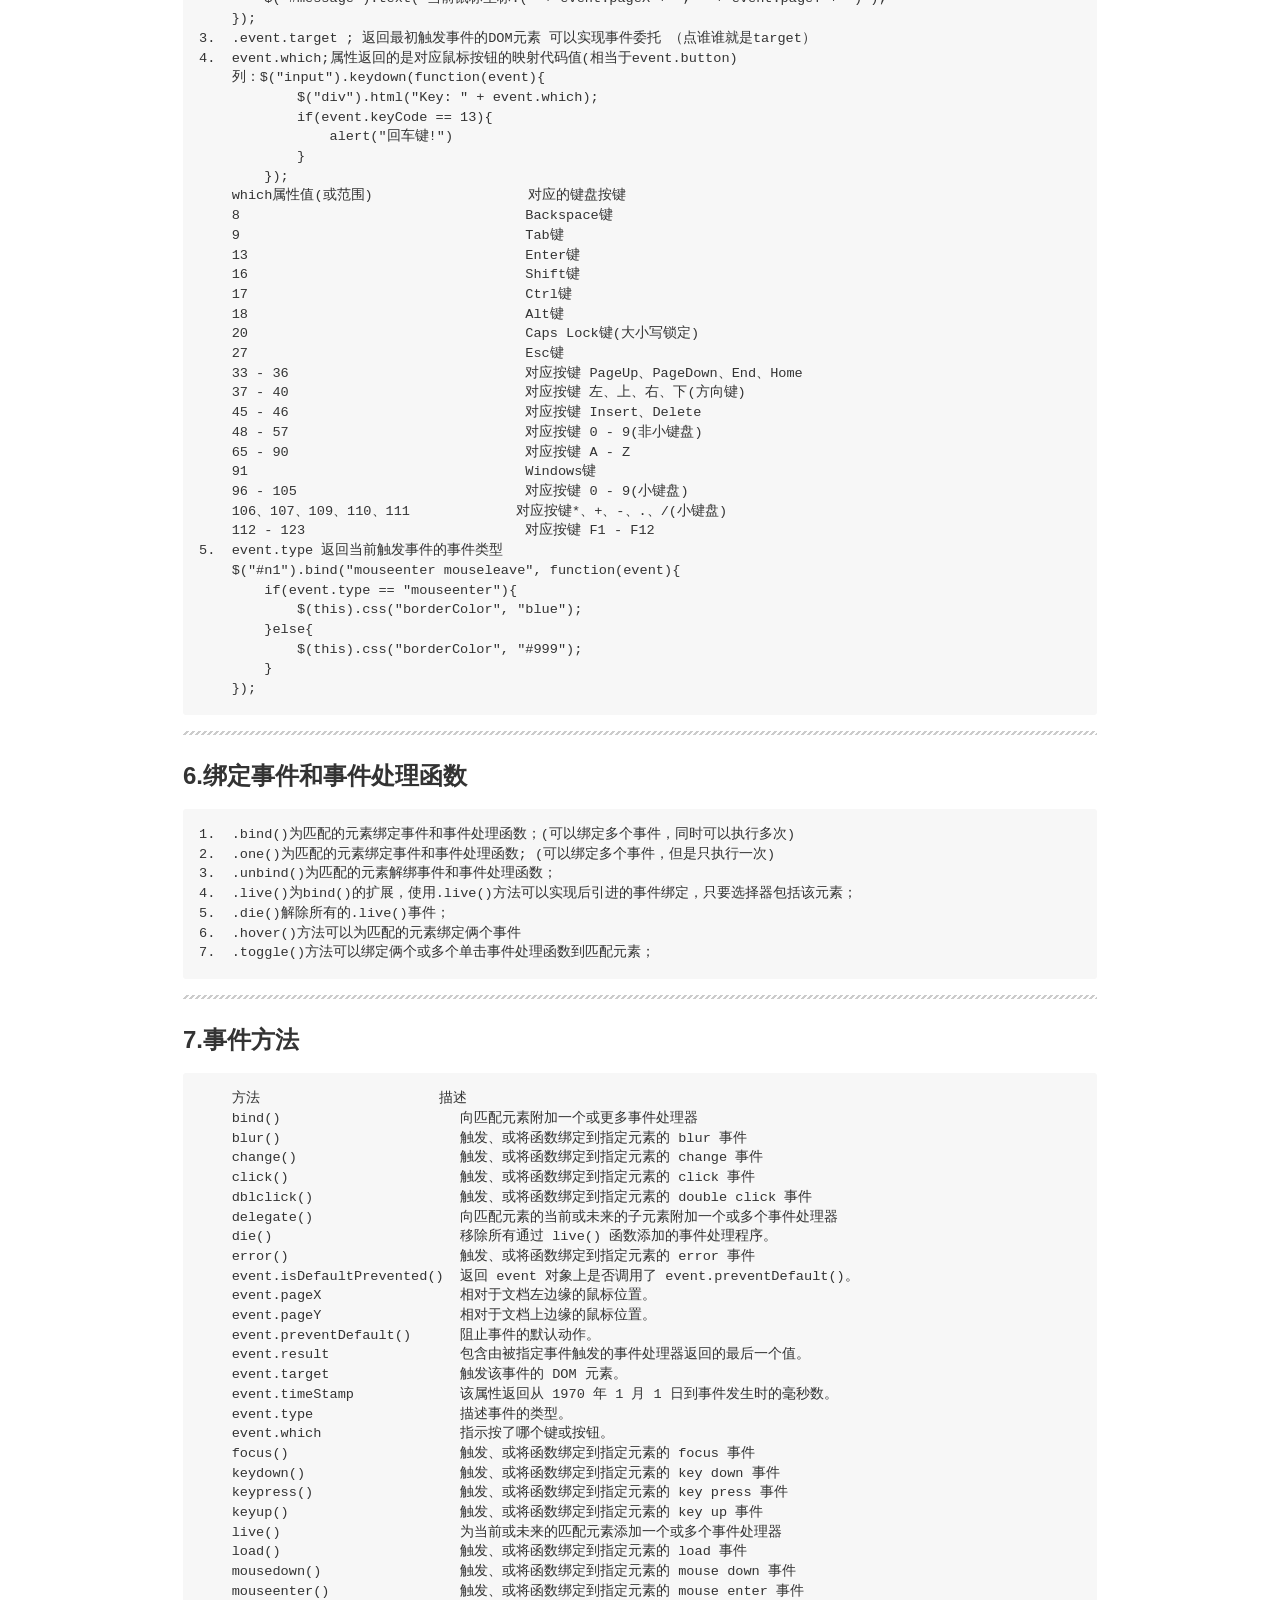
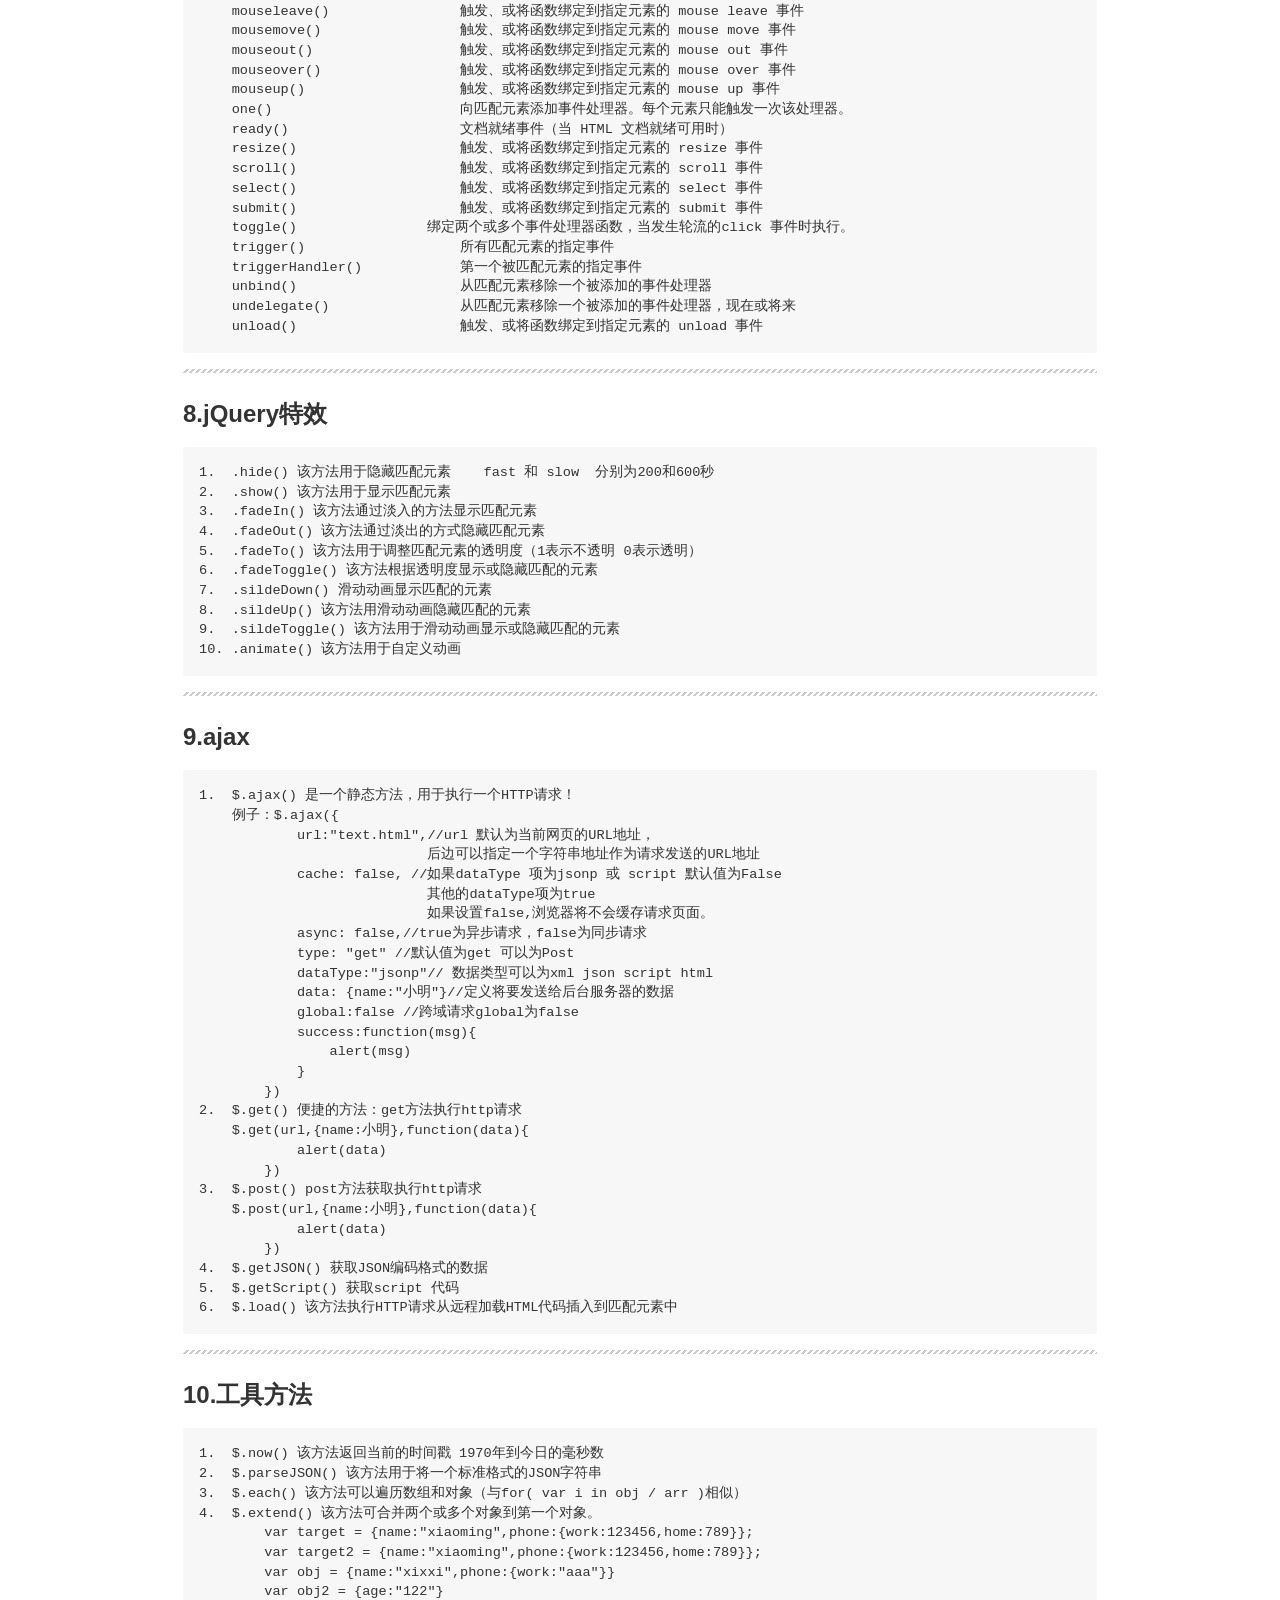
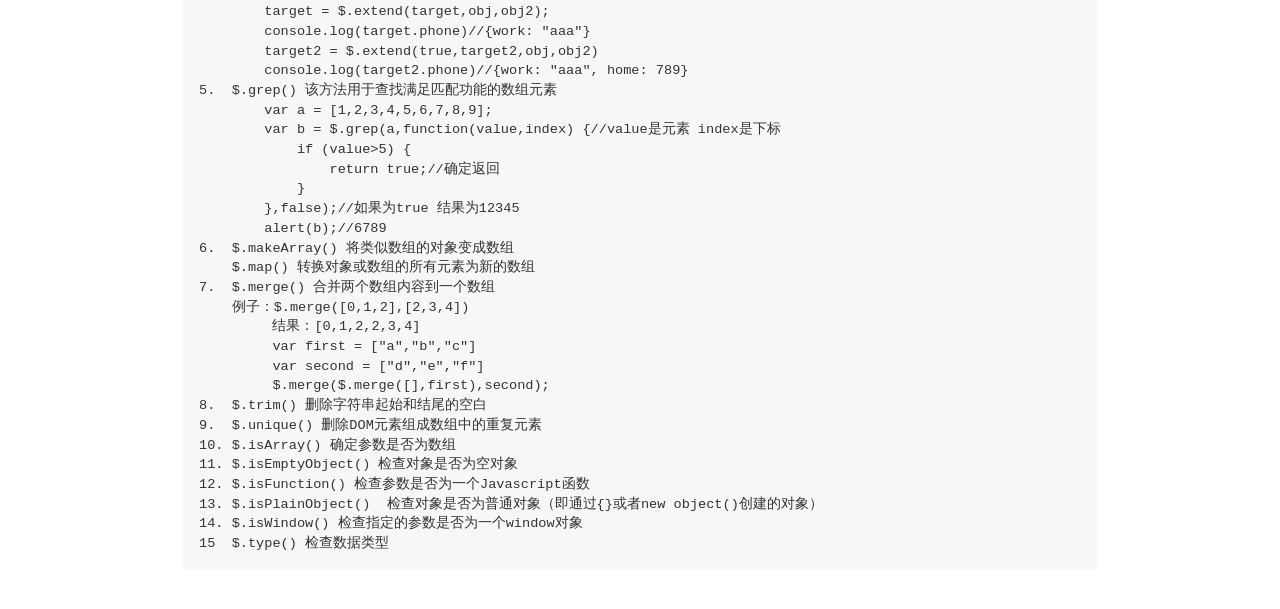
<file: md/笔记_160516152443.html>
<!DOCTYPE html>
<html>
  <head>
    <meta charset="utf-8">
    <title>笔记.md—E:\GitHub\yueshuai1992.github.io\md</title>
    <style type="text/css">
    html{font-family: sans-serif;-ms-text-size-adjust: 100%;-webkit-text-size-adjust: 100%}body{margin: 0}article,aside,details,figcaption,figure,footer,header,hgroup,main,nav,section,summary{display: block}audio,canvas,progress,video{display: inline-block;vertical-align: baseline}audio:not([controls]){display: none;height: 0}[hidden],template{display: none}a{background: transparent}a:active,a:hover{outline: 0}abbr[title]{border-bottom: 1px dotted}b,strong{font-weight: bold}dfn{font-style: italic}h1{font-size: 2em;margin: 0.67em 0}mark{background: #ff0;color: #000}small{font-size: 80%}sub,sup{font-size: 75%;line-height: 0;position: relative;vertical-align: baseline}sup{top: -0.5em}sub{bottom: -0.25em}img{border: 0}svg:not(:root){overflow: hidden}figure{margin: 1em 40px}hr{box-sizing: content-box;height: 0}pre{overflow: auto}code,kbd,pre,samp{font-family: monospace, monospace;font-size: 1em}button,input,optgroup,select,textarea{color: inherit;font: inherit;margin: 0}button{overflow: visible}button,select{text-transform: none}button,html input[type="button"],input[type="reset"],input[type="submit"]{-webkit-appearance: button;cursor: pointer}button[disabled],html input[disabled]{cursor: default}button::-moz-focus-inner,input::-moz-focus-inner{border: 0;padding: 0}input{line-height: normal}input[type="checkbox"],input[type="radio"]{box-sizing: border-box;padding: 0}input[type="number"]::-webkit-inner-spin-button,input[type="number"]::-webkit-outer-spin-button{height: auto}input[type="search"]{-webkit-appearance: textfield;box-sizing: content-box}input[type="search"]::-webkit-search-cancel-button,input[type="search"]::-webkit-search-decoration{-webkit-appearance: none}fieldset{border: 1px solid #c0c0c0;margin: 0 2px;padding: 0.35em 0.625em 0.75em}legend{border: 0;padding: 0}textarea{overflow: auto}optgroup{font-weight: bold}table{border-collapse: collapse;border-spacing: 0}td,th{padding: 0}*{box-sizing: border-box}input,select,textarea,button{font: 13px/1.4 Helvetica, arial, freesans, clean, sans-serif, "Segoe UI Emoji", "Segoe UI Symbol"}body{min-width: 1020px;font: 13px/1.4 Helvetica, arial, freesans, clean, sans-serif, "Segoe UI Emoji", "Segoe UI Symbol";color: #333;background-color: #fff}a{color: #4183c4;text-decoration: none}a:hover,a:active{text-decoration: underline}hr,.rule{height: 0;margin: 15px 0;overflow: hidden;background: transparent;border: 0;border-bottom: 1px solid #ddd}hr:before,.rule:before{display: table;content: ""}hr:after,.rule:after{display: table;clear: both;content: ""}h1,h2,h3,h4,h5,h6{margin-top: 15px;margin-bottom: 15px;line-height: 1.1}h1{font-size: 30px}h2{font-size: 21px}h3{font-size: 16px}h4{font-size: 14px}h5{font-size: 12px}h6{font-size: 11px}small{font-size: 90%}blockquote{margin: 0}.lead{margin-bottom: 30px;font-size: 20px;font-weight: 300;color: #555}.text-muted{color: #999}.text-danger{color: #bd2c00}.text-emphasized{font-weight: bold;color: #333}ul,ol{padding: 0;margin-top: 0;margin-bottom: 0}ol ol,ul ol{list-style-type: lower-roman}ul ul ol,ul ol ol,ol ul ol,ol ol ol{list-style-type: lower-alpha}dd{margin-left: 0}tt,code{font-family: Consolas, "Liberation Mono", Menlo, Courier, monospace;font-size: 12px}pre{margin-top: 0;margin-bottom: 0;font: 12px Consolas, "Liberation Mono", Menlo, Courier, monospace}#realtime .status{overflow: visible;position: absolute;top: -5px;left: 0;background: url("/public/images/github-status.png");width: 26px;height: 26px;display: block;margin: 0 5px 0 0}#realtime .up{background-position: 0 0}#realtime .problem{background-position: 0 -53px}#realtime .down{background-position: 0 -26px}.container{max-width: 920px;margin: 0 auto 20px auto}#header{background: #FAFAFA;background: -moz-linear-gradient(#FAFAFA, #EAEAEA);background: -webkit-linear-gradient(#FAFAFA, #EAEAEA);-ms-filter: "progid:DXImageTransform.Microsoft.gradient(startColorstr='#fafafa', endColorstr='#eaeaea')";border-bottom: 1px solid #CACACA;box-shadow: 0 1px 0 rgba(255, 255, 255, 0.4),0 0 10px rgba(0, 0, 0, 0.1)}#markup{padding: 3px}#markup article{padding-top: 30px}.markdown-body{overflow: hidden;font-family: "Helvetica Neue", Helvetica, "Segoe UI", Arial, freesans, sans-serif;font-size: 16px;line-height: 1.6;word-wrap: break-word}.markdown-body>*:first-child{margin-top: 0 !important}.markdown-body>*:last-child{margin-bottom: 0 !important}.markdown-body .absent{color: #c00}.markdown-body .anchor{position: absolute;top: 0;left: 0;display: block;padding-right: 6px;padding-left: 30px;margin-left: -30px}.markdown-body .anchor:focus{outline: none}.markdown-body h1,.markdown-body h2,.markdown-body h3,.markdown-body h4,.markdown-body h5,.markdown-body h6{position: relative;margin-top: 1em;margin-bottom: 16px;font-weight: bold;line-height: 1.4}.markdown-body h1 .octicon-link,.markdown-body h2 .octicon-link,.markdown-body h3 .octicon-link,.markdown-body h4 .octicon-link,.markdown-body h5 .octicon-link,.markdown-body h6 .octicon-link{display: none;color: #000;vertical-align: middle}.markdown-body h1:hover .anchor,.markdown-body h2:hover .anchor,.markdown-body h3:hover .anchor,.markdown-body h4:hover .anchor,.markdown-body h5:hover .anchor,.markdown-body h6:hover .anchor{padding-left: 8px;margin-left: -30px;text-decoration: none}.markdown-body h1:hover .anchor .octicon-link,.markdown-body h2:hover .anchor .octicon-link,.markdown-body h3:hover .anchor .octicon-link,.markdown-body h4:hover .anchor .octicon-link,.markdown-body h5:hover .anchor .octicon-link,.markdown-body h6:hover .anchor .octicon-link{display: inline-block}.markdown-body h1 tt,.markdown-body h1 code,.markdown-body h2 tt,.markdown-body h2 code,.markdown-body h3 tt,.markdown-body h3 code,.markdown-body h4 tt,.markdown-body h4 code,.markdown-body h5 tt,.markdown-body h5 code,.markdown-body h6 tt,.markdown-body h6 code{font-size: inherit}.markdown-body h1{padding-bottom: 0.3em;font-size: 2.25em;line-height: 1.2;border-bottom: 1px solid #eee}.markdown-body h1 .anchor{line-height: 1}.markdown-body h2{padding-bottom: 0.3em;font-size: 1.75em;line-height: 1.225;border-bottom: 1px solid #eee}.markdown-body h2 .anchor{line-height: 1}.markdown-body h3{font-size: 1.5em;line-height: 1.43}.markdown-body h3 .anchor{line-height: 1.2}.markdown-body h4{font-size: 1.25em}.markdown-body h4 .anchor{line-height: 1.2}.markdown-body h5{font-size: 1em}.markdown-body h5 .anchor{line-height: 1.1}.markdown-body h6{font-size: 1em;color: #777}.markdown-body h6 .anchor{line-height: 1.1}.markdown-body p,.markdown-body blockquote,.markdown-body ul,.markdown-body ol,.markdown-body dl,.markdown-body table,.markdown-body pre{margin-top: 0;margin-bottom: 16px}.markdown-body hr{height: 4px;padding: 0;margin: 16px 0;background-color: #e7e7e7;border: 0 none}.markdown-body ul,.markdown-body ol{padding-left: 2em}.markdown-body ul.no-list,.markdown-body ol.no-list{padding: 0;list-style-type: none}.markdown-body ul ul,.markdown-body ul ol,.markdown-body ol ol,.markdown-body ol ul{margin-top: 0;margin-bottom: 0}.markdown-body li>p{margin-top: 16px}.markdown-body dl{padding: 0}.markdown-body dl dt{padding: 0;margin-top: 16px;font-size: 1em;font-style: italic;font-weight: bold}.markdown-body dl dd{padding: 0 16px;margin-bottom: 16px}.markdown-body blockquote{padding: 0 15px;color: #777;border-left: 4px solid #ddd}.markdown-body blockquote>:first-child{margin-top: 0}.markdown-body blockquote>:last-child{margin-bottom: 0}.markdown-body table{display: block;width: 100%;overflow: auto;word-break: normal;word-break: keep-all}.markdown-body table th{font-weight: bold}.markdown-body table th,.markdown-body table td{padding: 6px 13px;border: 1px solid #ddd}.markdown-body table tr{background-color: #fff;border-top: 1px solid #ccc}.markdown-body table tr:nth-child(2n){background-color: #f8f8f8}.markdown-body img{max-width: 100%;box-sizing: border-box}.markdown-body span.frame{display: block;overflow: hidden}.markdown-body span.frame>span{display: block;float: left;width: auto;padding: 7px;margin: 13px 0 0;overflow: hidden;border: 1px solid #ddd}.markdown-body span.frame span img{display: block;float: left}.markdown-body span.frame span span{display: block;padding: 5px 0 0;clear: both;color: #333}.markdown-body span.align-center{display: block;overflow: hidden;clear: both}.markdown-body span.align-center>span{display: block;margin: 13px auto 0;overflow: hidden;text-align: center}.markdown-body span.align-center span img{margin: 0 auto;text-align: center}.markdown-body span.align-right{display: block;overflow: hidden;clear: both}.markdown-body span.align-right>span{display: block;margin: 13px 0 0;overflow: hidden;text-align: right}.markdown-body span.align-right span img{margin: 0;text-align: right}.markdown-body span.float-left{display: block;float: left;margin-right: 13px;overflow: hidden}.markdown-body span.float-left span{margin: 13px 0 0}.markdown-body span.float-right{display: block;float: right;margin-left: 13px;overflow: hidden}.markdown-body span.float-right>span{display: block;margin: 13px auto 0;overflow: hidden;text-align: right}.markdown-body code,.markdown-body tt{padding: 0;padding-top: 0.2em;padding-bottom: 0.2em;margin: 0;font-size: 85%;background-color: rgba(0,0,0,0.04);border-radius: 3px}.markdown-body code:before,.markdown-body code:after,.markdown-body tt:before,.markdown-body tt:after{letter-spacing: -0.2em;content: "\00a0"}.markdown-body code br,.markdown-body tt br{display: none}.markdown-body del code{text-decoration: inherit}.markdown-body pre>code{padding: 0;margin: 0;font-size: 100%;word-break: normal;white-space: pre;background: transparent;border: 0}.markdown-body .highlight{margin-bottom: 16px}.markdown-body .highlight pre,.markdown-body pre{padding: 16px;overflow: auto;font-size: 85%;line-height: 1.45;background-color: #f7f7f7;border-radius: 3px}.markdown-body .highlight pre{margin-bottom: 0;word-break: normal}.markdown-body pre{word-wrap: normal}.markdown-body pre code,.markdown-body pre tt{display: inline;max-width: initial;padding: 0;margin: 0;overflow: initial;line-height: inherit;word-wrap: normal;background-color: transparent;border: 0}.markdown-body pre code:before,.markdown-body pre code:after,.markdown-body pre tt:before,.markdown-body pre tt:after{content: normal}.markdown-body kbd{display: inline-block;padding: 3px 5px;font-size: 11px;line-height: 10px;color: #555;vertical-align: middle;background-color: #fcfcfc;border: solid 1px #ccc;border-bottom-color: #bbb;border-radius: 3px;box-shadow: inset 0 -1px 0 #bbb}.codehilite{background: #ffffff}.codehilite .c{color: #999988;font-style: italic}.codehilite .err{color: #a61717;background-color: #e3d2d2}.codehilite .k{color: #000000;font-weight: bold}.codehilite .o{color: #000000;font-weight: bold}.codehilite .cm{color: #999988;font-style: italic}.codehilite .cp{color: #999999;font-weight: bold}.codehilite .c1{color: #999988;font-style: italic}.codehilite .cs{color: #999999;font-weight: bold;font-style: italic}.codehilite .gd{color: #000000;background-color: #ffdddd}.codehilite .gd .x{color: #000000;background-color: #ffaaaa}.codehilite .ge{color: #000000;font-style: italic}.codehilite .gr{color: #aa0000}.codehilite .gh{color: #999999}.codehilite .gi{color: #000000;background-color: #ddffdd}.codehilite .gi .x{color: #000000;background-color: #aaffaa}.codehilite .go{color: #888888}.codehilite .gp{color: #555555}.codehilite .gs{font-weight: bold}.codehilite .gu{color: #aaaaaa}.codehilite .gt{color: #aa0000}.codehilite .kc{color: #000000;font-weight: bold}.codehilite .kd{color: #000000;font-weight: bold}.codehilite .kp{color: #000000;font-weight: bold}.codehilite .kr{color: #000000;font-weight: bold}.codehilite .kt{color: #445588;font-weight: bold}.codehilite .m{color: #009999}.codehilite .s{color: #d14}.codehilite .na{color: #008080}.codehilite .nb{color: #0086B3}.codehilite .nc{color: #445588;font-weight: bold}.codehilite .no{color: #008080}.codehilite .ni{color: #800080}.codehilite .ne{color: #990000;font-weight: bold}.codehilite .nf{color: #990000;font-weight: bold}.codehilite .nn{color: #555555}.codehilite .nt{color: #000080}.codehilite .nv{color: #008080}.codehilite .ow{color: #000000;font-weight: bold}.codehilite .w{color: #bbbbbb}.codehilite .mf{color: #009999}.codehilite .mh{color: #009999}.codehilite .mi{color: #009999}.codehilite .mo{color: #009999}.codehilite .sb{color: #d14}.codehilite .sc{color: #d14}.codehilite .sd{color: #d14}.codehilite .s2{color: #d14}.codehilite .se{color: #d14}.codehilite .sh{color: #d14}.codehilite .si{color: #d14}.codehilite .sx{color: #d14}.codehilite .sr{color: #009926}.codehilite .s1{color: #d14}.codehilite .ss{color: #990073}.codehilite .bp{color: #999999}.codehilite .vc{color: #008080}.codehilite .vg{color: #008080}.codehilite .vi{color: #008080}.codehilite .il{color: #009999}
    </style>
    <style type="text/css">
      .markdown-body hr{background:url("[data-uri]")}
    </style>
  </head>
  <body>
    <div class="container">
      <div id="markup">
        <article id="content" class="markdown-body">
          <h3>1.属性节点处理、元素内容处理、表单元素处理</h3>
<div class="codehilite"><pre>1.  添加属性更改属性 .attr()
2.  删除属性 .removeAttr() ;但是 checked（预先选定） disabled（禁止使用） seledted（带有预先选定的选项的下拉列表）不要使用，可以设置为False
3.  添加删除Class类：.addClass() 添加 .removeClass() 删除
4.  检查元素是否属于特定的类 ：.hasClass(); 例：$(&quot;div&quot;).hasClass(&quot;footer&quot;)检查div是否有footer属性，如有返回true
5.  添加删除类切换.toggleClass();
6.  设置匹配html内容，.html();
7.  改变和获取每个元素的文本内容：.text();
8.  处理表单元素的值：.val();
</pre></div>


<hr>
<h3>2.DOM树遍历</h3>
<div class="codehilite"><pre>1.  .children() 获取直接子元素；
    .contents() 获取直接元素的节点、文本节点、注释节点；
    .find() 获取子孙后代节点；
2.  .closest() 获取最近的一个祖辈元素；(当前元素开始)；
    .parents() 获取祖辈元素(从父元素开始向上搜索)；
    .parent() 获取其父级元素；
3.  .next() 被选元素的下一个同辈元素；
    .nextAll() 被选元素随后所有的同辈元素；
    .prev() 被选元素的上一个同辈元素；
    .prevAll() 被选元素的之前的全部元素；（顺序为从近到远）
    .siblings() 被选元素的所有同辈元素（兄弟姐妹）
</pre></div>


<h3>3.改变DOM树</h3>
<div class="codehilite"><pre>1.  .append() 插入后边（插入到子集）
2.  .prepend() 插入到前边（插入到子集）
3.  .after() 插入到自己的前边（同级别）
4.  .before() 插入到自己的前边（同级别）
5.  .replaceWith() 替换元素节点（1个）
6.  .replaceAll() 替换全部元素
7.  .empty() 删除匹配的集合中的每个元素节点 例：$(&quot;div&quot;).empty();
8.  .remove() 删除匹配元素及子节点；
9.  .clone() 克隆元素节点
</pre></div>


<hr>
<h3>4.css样式处理</h3>
<div class="codehilite"><pre>1.  .css() 设置及访问style属性中的样式属性
2.  .offset() 获取或设置第一个匹配元素相对于文档原点（左上角）的偏移坐标。
    具有left top 属性 返回值是一个对象具有left 和 top 属性 及属性值
3.  .position() 获取第一个元素相对于父元素左上角的偏移坐标
4.  .scrollLeft() 水平滚动条位置
    .scrollTop() 垂直滚动条位置
5.  .height 获取或设置元素的高度
    .width 获取或设置元素的宽度
    .innerHeight 元素内部区域的高度（不包括衬距 边框 边距）
    .innerWidth 元素内部区域的宽度（不包括衬距 边框 边距）
    .outerHeight 元素内部区域的高度（包括衬距 边框 边距）
    .outerWidth 元素内部区域的宽度（包括衬距 边框 边距）
</pre></div>


<hr>
<h3>5.event事件对象</h3>
<div class="codehilite"><pre>1.  .event.data();返回绑定当前事件处理函数时传递的附加数据
    // 附加数据可以为任意类型
    var userObj = { name: &quot;CodePlayer&quot;, age: 18 };
    // 为所有p元素绑定click事件，并传入附加数据(user)
    $(&quot;p&quot;).on( &quot;click&quot;, userObj, function(event){
        alert( event.data.name ); // CodePlayer
    } );
2.  .event.pageX ; 返回鼠标指针相对于当前文档左边缘的位置
    .event.pageY ; 返回鼠标指针相对于当前文档上边缘的位置。
    // 显示鼠标指针在文档中的当前坐标位置
    $(document).bind(&quot;mousemove&quot;, function(event){
        $(&quot;#message&quot;).text(&#39;当前鼠标坐标:(&#39; + event.pageX + &#39;, &#39; + event.pageY + &#39;)&#39;);
    });
3.  .event.target ; 返回最初触发事件的DOM元素 可以实现事件委托 （点谁谁就是target）
4.  event.which;属性返回的是对应鼠标按钮的映射代码值(相当于event.button)
    列：$(&quot;input&quot;).keydown(function(event){
            $(&quot;div&quot;).html(&quot;Key: &quot; + event.which);
            if(event.keyCode == 13){
                alert(&quot;回车键!&quot;)
            }
        });
    which属性值(或范围)                   对应的键盘按键
    8                                   Backspace键
    9                                   Tab键
    13                                  Enter键
    16                                  Shift键
    17                                  Ctrl键
    18                                  Alt键
    20                                  Caps Lock键(大小写锁定)
    27                                  Esc键
    33 - 36                             对应按键 PageUp、PageDown、End、Home
    37 - 40                             对应按键 左、上、右、下(方向键)
    45 - 46                             对应按键 Insert、Delete
    48 - 57                             对应按键 0 - 9(非小键盘)
    65 - 90                             对应按键 A - Z
    91                                  Windows键
    96 - 105                            对应按键 0 - 9(小键盘)
    106、107、109、110、111             对应按键*、+、-、.、/(小键盘)
    112 - 123                           对应按键 F1 - F12
5.  event.type 返回当前触发事件的事件类型
    $(&quot;#n1&quot;).bind(&quot;mouseenter mouseleave&quot;, function(event){
        if(event.type == &quot;mouseenter&quot;){
            $(this).css(&quot;borderColor&quot;, &quot;blue&quot;);
        }else{
            $(this).css(&quot;borderColor&quot;, &quot;#999&quot;);
        }
    });
</pre></div>


<hr>
<h3>6.绑定事件和事件处理函数</h3>
<div class="codehilite"><pre>1.  .bind()为匹配的元素绑定事件和事件处理函数；(可以绑定多个事件，同时可以执行多次)
2.  .one()为匹配的元素绑定事件和事件处理函数; (可以绑定多个事件，但是只执行一次)
3.  .unbind()为匹配的元素解绑事件和事件处理函数；
4.  .live()为bind()的扩展，使用.live()方法可以实现后引进的事件绑定，只要选择器包括该元素；
5.  .die()解除所有的.live()事件；
6.  .hover()方法可以为匹配的元素绑定俩个事件
7.  .toggle()方法可以绑定俩个或多个单击事件处理函数到匹配元素；
</pre></div>


<hr>
<h3>7.事件方法</h3>
<div class="codehilite"><pre>    方法                      描述
    bind()                      向匹配元素附加一个或更多事件处理器
    blur()                      触发、或将函数绑定到指定元素的 blur 事件
    change()                    触发、或将函数绑定到指定元素的 change 事件
    click()                     触发、或将函数绑定到指定元素的 click 事件
    dblclick()                  触发、或将函数绑定到指定元素的 double click 事件
    delegate()                  向匹配元素的当前或未来的子元素附加一个或多个事件处理器
    die()                       移除所有通过 live() 函数添加的事件处理程序。
    error()                     触发、或将函数绑定到指定元素的 error 事件
    event.isDefaultPrevented()  返回 event 对象上是否调用了 event.preventDefault()。
    event.pageX                 相对于文档左边缘的鼠标位置。
    event.pageY                 相对于文档上边缘的鼠标位置。
    event.preventDefault()      阻止事件的默认动作。
    event.result                包含由被指定事件触发的事件处理器返回的最后一个值。
    event.target                触发该事件的 DOM 元素。
    event.timeStamp             该属性返回从 1970 年 1 月 1 日到事件发生时的毫秒数。
    event.type                  描述事件的类型。
    event.which                 指示按了哪个键或按钮。
    focus()                     触发、或将函数绑定到指定元素的 focus 事件
    keydown()                   触发、或将函数绑定到指定元素的 key down 事件
    keypress()                  触发、或将函数绑定到指定元素的 key press 事件
    keyup()                     触发、或将函数绑定到指定元素的 key up 事件
    live()                      为当前或未来的匹配元素添加一个或多个事件处理器
    load()                      触发、或将函数绑定到指定元素的 load 事件
    mousedown()                 触发、或将函数绑定到指定元素的 mouse down 事件
    mouseenter()                触发、或将函数绑定到指定元素的 mouse enter 事件
    mouseleave()                触发、或将函数绑定到指定元素的 mouse leave 事件
    mousemove()                 触发、或将函数绑定到指定元素的 mouse move 事件
    mouseout()                  触发、或将函数绑定到指定元素的 mouse out 事件
    mouseover()                 触发、或将函数绑定到指定元素的 mouse over 事件
    mouseup()                   触发、或将函数绑定到指定元素的 mouse up 事件
    one()                       向匹配元素添加事件处理器。每个元素只能触发一次该处理器。
    ready()                     文档就绪事件（当 HTML 文档就绪可用时）
    resize()                    触发、或将函数绑定到指定元素的 resize 事件
    scroll()                    触发、或将函数绑定到指定元素的 scroll 事件
    select()                    触发、或将函数绑定到指定元素的 select 事件
    submit()                    触发、或将函数绑定到指定元素的 submit 事件
    toggle()                绑定两个或多个事件处理器函数，当发生轮流的click 事件时执行。
    trigger()                   所有匹配元素的指定事件
    triggerHandler()            第一个被匹配元素的指定事件
    unbind()                    从匹配元素移除一个被添加的事件处理器
    undelegate()                从匹配元素移除一个被添加的事件处理器，现在或将来
    unload()                    触发、或将函数绑定到指定元素的 unload 事件
</pre></div>


<hr>
<h3>8.jQuery特效</h3>
<div class="codehilite"><pre>1.  .hide() 该方法用于隐藏匹配元素    fast 和 slow  分别为200和600秒
2.  .show() 该方法用于显示匹配元素
3.  .fadeIn() 该方法通过淡入的方法显示匹配元素
4.  .fadeOut() 该方法通过淡出的方式隐藏匹配元素
5.  .fadeTo() 该方法用于调整匹配元素的透明度（1表示不透明 0表示透明）
6.  .fadeToggle() 该方法根据透明度显示或隐藏匹配的元素
7.  .sildeDown() 滑动动画显示匹配的元素
8.  .sildeUp() 该方法用滑动动画隐藏匹配的元素
9.  .sildeToggle() 该方法用于滑动动画显示或隐藏匹配的元素
10. .animate() 该方法用于自定义动画
</pre></div>


<hr>
<h3>9.ajax</h3>
<div class="codehilite"><pre>1.  $.ajax() 是一个静态方法，用于执行一个HTTP请求！
    例子：$.ajax({
            url:&quot;text.html&quot;,//url 默认为当前网页的URL地址，
                            后边可以指定一个字符串地址作为请求发送的URL地址
            cache: false, //如果dataType 项为jsonp 或 script 默认值为False
                            其他的dataType项为true
                            如果设置false,浏览器将不会缓存请求页面。
            async: false,//true为异步请求，false为同步请求
            type: &quot;get&quot; //默认值为get 可以为Post
            dataType:&quot;jsonp&quot;// 数据类型可以为xml json script html
            data: {name:&quot;小明&quot;}//定义将要发送给后台服务器的数据
            global:false //跨域请求global为false
            success:function(msg){
                alert(msg)
            }
        })
2.  $.get() 便捷的方法：get方法执行http请求
    $.get(url,{name:小明},function(data){
            alert(data)
        })
3.  $.post() post方法获取执行http请求
    $.post(url,{name:小明},function(data){
            alert(data)
        })
4.  $.getJSON() 获取JSON编码格式的数据
5.  $.getScript() 获取script 代码
6.  $.load() 该方法执行HTTP请求从远程加载HTML代码插入到匹配元素中
</pre></div>


<hr>
<h3>10.工具方法</h3>
<div class="codehilite"><pre>1.  $.now() 该方法返回当前的时间戳 1970年到今日的毫秒数
2.  $.parseJSON() 该方法用于将一个标准格式的JSON字符串
3.  $.each() 该方法可以遍历数组和对象（与for( var i in obj / arr )相似）
4.  $.extend() 该方法可合并两个或多个对象到第一个对象。
        var target = {name:&quot;xiaoming&quot;,phone:{work:123456,home:789}};
        var target2 = {name:&quot;xiaoming&quot;,phone:{work:123456,home:789}};
        var obj = {name:&quot;xixxi&quot;,phone:{work:&quot;aaa&quot;}}
        var obj2 = {age:&quot;122&quot;}
        target = $.extend(target,obj,obj2);
        console.log(target.phone)//{work: &quot;aaa&quot;}
        target2 = $.extend(true,target2,obj,obj2)
        console.log(target2.phone)//{work: &quot;aaa&quot;, home: 789}
5.  $.grep() 该方法用于查找满足匹配功能的数组元素
        var a = [1,2,3,4,5,6,7,8,9];
        var b = $.grep(a,function(value,index) {//value是元素 index是下标
            if (value&gt;5) {
                return true;//确定返回
            }
        },false);//如果为true 结果为12345
        alert(b);//6789
6.  $.makeArray() 将类似数组的对象变成数组
    $.map() 转换对象或数组的所有元素为新的数组
7.  $.merge() 合并两个数组内容到一个数组
    例子：$.merge([0,1,2],[2,3,4])
         结果：[0,1,2,2,3,4]
         var first = [&quot;a&quot;,&quot;b&quot;,&quot;c&quot;]
         var second = [&quot;d&quot;,&quot;e&quot;,&quot;f&quot;]
         $.merge($.merge([],first),second);
8.  $.trim() 删除字符串起始和结尾的空白
9.  $.unique() 删除DOM元素组成数组中的重复元素
10. $.isArray() 确定参数是否为数组
11. $.isEmptyObject() 检查对象是否为空对象
12. $.isFunction() 检查参数是否为一个Javascript函数
13. $.isPlainObject()  检查对象是否为普通对象（即通过{}或者new object()创建的对象）
14. $.isWindow() 检查指定的参数是否为一个window对象
15  $.type() 检查数据类型
</pre></div>
        </article>
      </div>
    </div>
  </body>
</html>
</file>
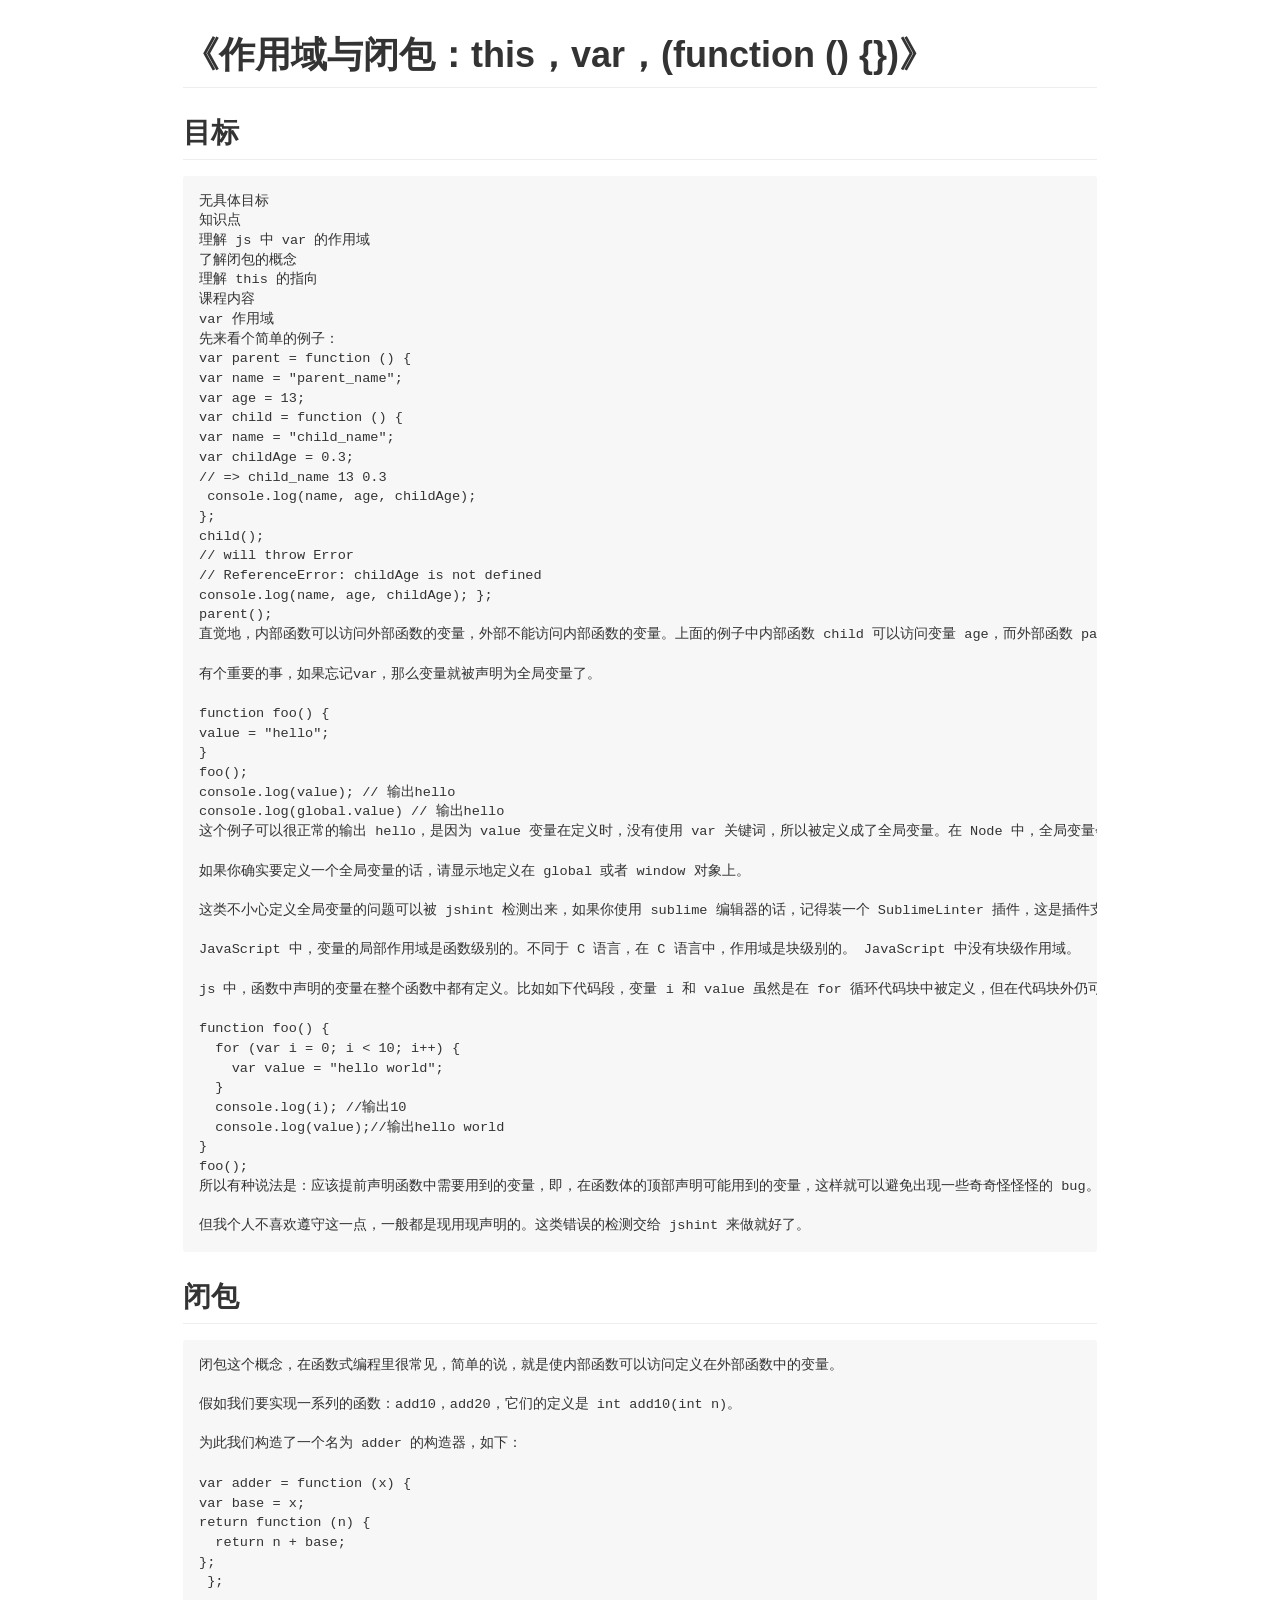
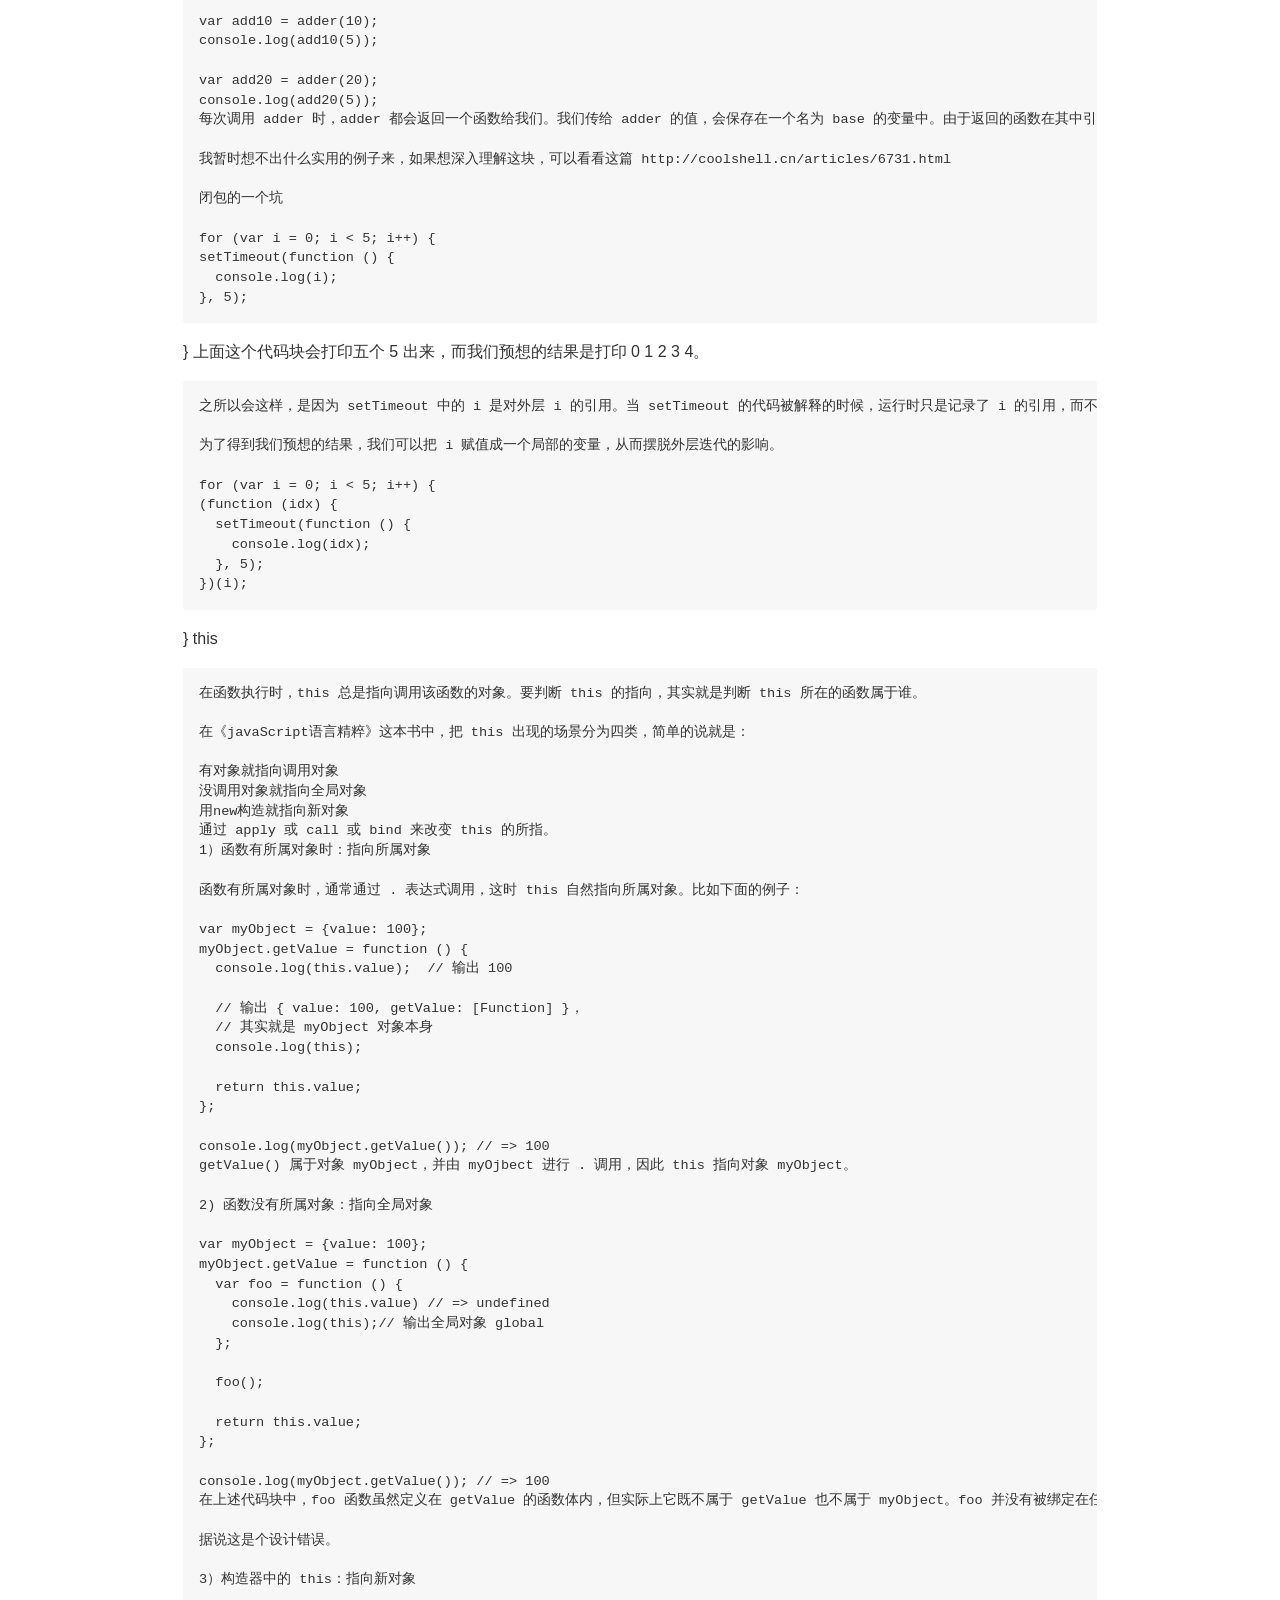
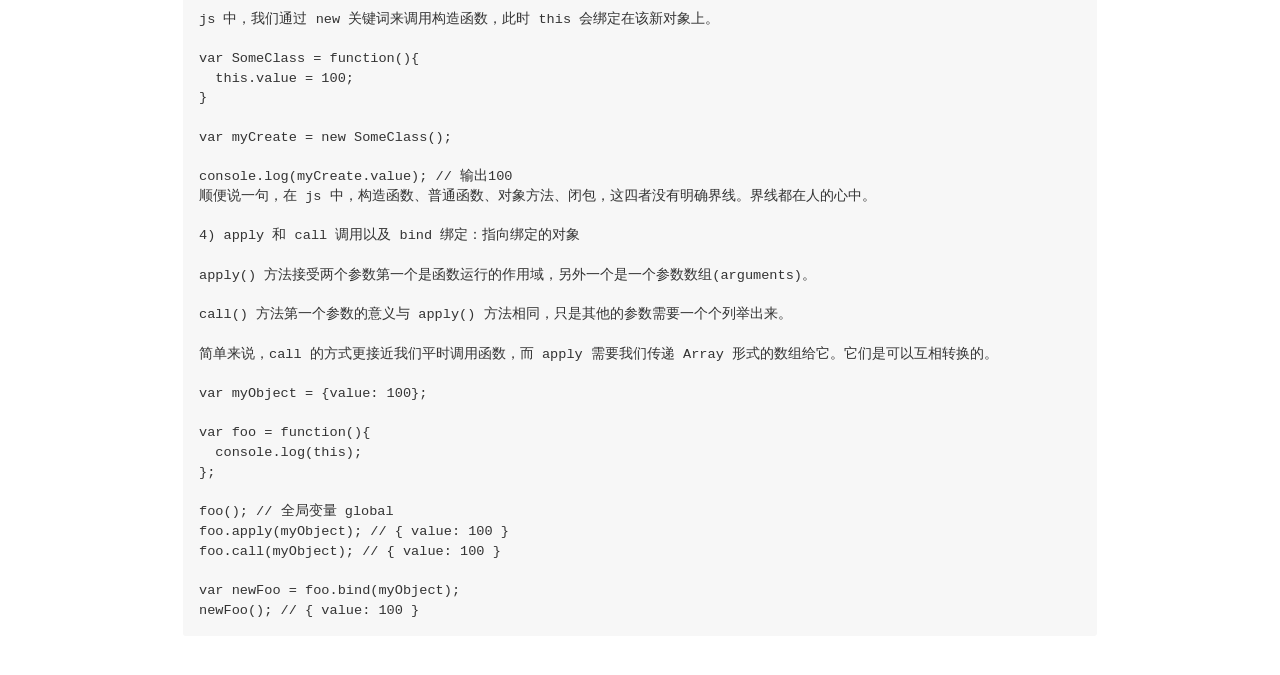
<file: md/闭包this_160517132625.html>
<!DOCTYPE html>
<html>
  <head>
    <meta charset="utf-8">
    <title>闭包this.md—E:\GitHub\yueshuai1992.github.io\md</title>
    <style type="text/css">
    html{font-family: sans-serif;-ms-text-size-adjust: 100%;-webkit-text-size-adjust: 100%}body{margin: 0}article,aside,details,figcaption,figure,footer,header,hgroup,main,nav,section,summary{display: block}audio,canvas,progress,video{display: inline-block;vertical-align: baseline}audio:not([controls]){display: none;height: 0}[hidden],template{display: none}a{background: transparent}a:active,a:hover{outline: 0}abbr[title]{border-bottom: 1px dotted}b,strong{font-weight: bold}dfn{font-style: italic}h1{font-size: 2em;margin: 0.67em 0}mark{background: #ff0;color: #000}small{font-size: 80%}sub,sup{font-size: 75%;line-height: 0;position: relative;vertical-align: baseline}sup{top: -0.5em}sub{bottom: -0.25em}img{border: 0}svg:not(:root){overflow: hidden}figure{margin: 1em 40px}hr{box-sizing: content-box;height: 0}pre{overflow: auto}code,kbd,pre,samp{font-family: monospace, monospace;font-size: 1em}button,input,optgroup,select,textarea{color: inherit;font: inherit;margin: 0}button{overflow: visible}button,select{text-transform: none}button,html input[type="button"],input[type="reset"],input[type="submit"]{-webkit-appearance: button;cursor: pointer}button[disabled],html input[disabled]{cursor: default}button::-moz-focus-inner,input::-moz-focus-inner{border: 0;padding: 0}input{line-height: normal}input[type="checkbox"],input[type="radio"]{box-sizing: border-box;padding: 0}input[type="number"]::-webkit-inner-spin-button,input[type="number"]::-webkit-outer-spin-button{height: auto}input[type="search"]{-webkit-appearance: textfield;box-sizing: content-box}input[type="search"]::-webkit-search-cancel-button,input[type="search"]::-webkit-search-decoration{-webkit-appearance: none}fieldset{border: 1px solid #c0c0c0;margin: 0 2px;padding: 0.35em 0.625em 0.75em}legend{border: 0;padding: 0}textarea{overflow: auto}optgroup{font-weight: bold}table{border-collapse: collapse;border-spacing: 0}td,th{padding: 0}*{box-sizing: border-box}input,select,textarea,button{font: 13px/1.4 Helvetica, arial, freesans, clean, sans-serif, "Segoe UI Emoji", "Segoe UI Symbol"}body{min-width: 1020px;font: 13px/1.4 Helvetica, arial, freesans, clean, sans-serif, "Segoe UI Emoji", "Segoe UI Symbol";color: #333;background-color: #fff}a{color: #4183c4;text-decoration: none}a:hover,a:active{text-decoration: underline}hr,.rule{height: 0;margin: 15px 0;overflow: hidden;background: transparent;border: 0;border-bottom: 1px solid #ddd}hr:before,.rule:before{display: table;content: ""}hr:after,.rule:after{display: table;clear: both;content: ""}h1,h2,h3,h4,h5,h6{margin-top: 15px;margin-bottom: 15px;line-height: 1.1}h1{font-size: 30px}h2{font-size: 21px}h3{font-size: 16px}h4{font-size: 14px}h5{font-size: 12px}h6{font-size: 11px}small{font-size: 90%}blockquote{margin: 0}.lead{margin-bottom: 30px;font-size: 20px;font-weight: 300;color: #555}.text-muted{color: #999}.text-danger{color: #bd2c00}.text-emphasized{font-weight: bold;color: #333}ul,ol{padding: 0;margin-top: 0;margin-bottom: 0}ol ol,ul ol{list-style-type: lower-roman}ul ul ol,ul ol ol,ol ul ol,ol ol ol{list-style-type: lower-alpha}dd{margin-left: 0}tt,code{font-family: Consolas, "Liberation Mono", Menlo, Courier, monospace;font-size: 12px}pre{margin-top: 0;margin-bottom: 0;font: 12px Consolas, "Liberation Mono", Menlo, Courier, monospace}#realtime .status{overflow: visible;position: absolute;top: -5px;left: 0;background: url("/public/images/github-status.png");width: 26px;height: 26px;display: block;margin: 0 5px 0 0}#realtime .up{background-position: 0 0}#realtime .problem{background-position: 0 -53px}#realtime .down{background-position: 0 -26px}.container{max-width: 920px;margin: 0 auto 20px auto}#header{background: #FAFAFA;background: -moz-linear-gradient(#FAFAFA, #EAEAEA);background: -webkit-linear-gradient(#FAFAFA, #EAEAEA);-ms-filter: "progid:DXImageTransform.Microsoft.gradient(startColorstr='#fafafa', endColorstr='#eaeaea')";border-bottom: 1px solid #CACACA;box-shadow: 0 1px 0 rgba(255, 255, 255, 0.4),0 0 10px rgba(0, 0, 0, 0.1)}#markup{padding: 3px}#markup article{padding-top: 30px}.markdown-body{overflow: hidden;font-family: "Helvetica Neue", Helvetica, "Segoe UI", Arial, freesans, sans-serif;font-size: 16px;line-height: 1.6;word-wrap: break-word}.markdown-body>*:first-child{margin-top: 0 !important}.markdown-body>*:last-child{margin-bottom: 0 !important}.markdown-body .absent{color: #c00}.markdown-body .anchor{position: absolute;top: 0;left: 0;display: block;padding-right: 6px;padding-left: 30px;margin-left: -30px}.markdown-body .anchor:focus{outline: none}.markdown-body h1,.markdown-body h2,.markdown-body h3,.markdown-body h4,.markdown-body h5,.markdown-body h6{position: relative;margin-top: 1em;margin-bottom: 16px;font-weight: bold;line-height: 1.4}.markdown-body h1 .octicon-link,.markdown-body h2 .octicon-link,.markdown-body h3 .octicon-link,.markdown-body h4 .octicon-link,.markdown-body h5 .octicon-link,.markdown-body h6 .octicon-link{display: none;color: #000;vertical-align: middle}.markdown-body h1:hover .anchor,.markdown-body h2:hover .anchor,.markdown-body h3:hover .anchor,.markdown-body h4:hover .anchor,.markdown-body h5:hover .anchor,.markdown-body h6:hover .anchor{padding-left: 8px;margin-left: -30px;text-decoration: none}.markdown-body h1:hover .anchor .octicon-link,.markdown-body h2:hover .anchor .octicon-link,.markdown-body h3:hover .anchor .octicon-link,.markdown-body h4:hover .anchor .octicon-link,.markdown-body h5:hover .anchor .octicon-link,.markdown-body h6:hover .anchor .octicon-link{display: inline-block}.markdown-body h1 tt,.markdown-body h1 code,.markdown-body h2 tt,.markdown-body h2 code,.markdown-body h3 tt,.markdown-body h3 code,.markdown-body h4 tt,.markdown-body h4 code,.markdown-body h5 tt,.markdown-body h5 code,.markdown-body h6 tt,.markdown-body h6 code{font-size: inherit}.markdown-body h1{padding-bottom: 0.3em;font-size: 2.25em;line-height: 1.2;border-bottom: 1px solid #eee}.markdown-body h1 .anchor{line-height: 1}.markdown-body h2{padding-bottom: 0.3em;font-size: 1.75em;line-height: 1.225;border-bottom: 1px solid #eee}.markdown-body h2 .anchor{line-height: 1}.markdown-body h3{font-size: 1.5em;line-height: 1.43}.markdown-body h3 .anchor{line-height: 1.2}.markdown-body h4{font-size: 1.25em}.markdown-body h4 .anchor{line-height: 1.2}.markdown-body h5{font-size: 1em}.markdown-body h5 .anchor{line-height: 1.1}.markdown-body h6{font-size: 1em;color: #777}.markdown-body h6 .anchor{line-height: 1.1}.markdown-body p,.markdown-body blockquote,.markdown-body ul,.markdown-body ol,.markdown-body dl,.markdown-body table,.markdown-body pre{margin-top: 0;margin-bottom: 16px}.markdown-body hr{height: 4px;padding: 0;margin: 16px 0;background-color: #e7e7e7;border: 0 none}.markdown-body ul,.markdown-body ol{padding-left: 2em}.markdown-body ul.no-list,.markdown-body ol.no-list{padding: 0;list-style-type: none}.markdown-body ul ul,.markdown-body ul ol,.markdown-body ol ol,.markdown-body ol ul{margin-top: 0;margin-bottom: 0}.markdown-body li>p{margin-top: 16px}.markdown-body dl{padding: 0}.markdown-body dl dt{padding: 0;margin-top: 16px;font-size: 1em;font-style: italic;font-weight: bold}.markdown-body dl dd{padding: 0 16px;margin-bottom: 16px}.markdown-body blockquote{padding: 0 15px;color: #777;border-left: 4px solid #ddd}.markdown-body blockquote>:first-child{margin-top: 0}.markdown-body blockquote>:last-child{margin-bottom: 0}.markdown-body table{display: block;width: 100%;overflow: auto;word-break: normal;word-break: keep-all}.markdown-body table th{font-weight: bold}.markdown-body table th,.markdown-body table td{padding: 6px 13px;border: 1px solid #ddd}.markdown-body table tr{background-color: #fff;border-top: 1px solid #ccc}.markdown-body table tr:nth-child(2n){background-color: #f8f8f8}.markdown-body img{max-width: 100%;box-sizing: border-box}.markdown-body span.frame{display: block;overflow: hidden}.markdown-body span.frame>span{display: block;float: left;width: auto;padding: 7px;margin: 13px 0 0;overflow: hidden;border: 1px solid #ddd}.markdown-body span.frame span img{display: block;float: left}.markdown-body span.frame span span{display: block;padding: 5px 0 0;clear: both;color: #333}.markdown-body span.align-center{display: block;overflow: hidden;clear: both}.markdown-body span.align-center>span{display: block;margin: 13px auto 0;overflow: hidden;text-align: center}.markdown-body span.align-center span img{margin: 0 auto;text-align: center}.markdown-body span.align-right{display: block;overflow: hidden;clear: both}.markdown-body span.align-right>span{display: block;margin: 13px 0 0;overflow: hidden;text-align: right}.markdown-body span.align-right span img{margin: 0;text-align: right}.markdown-body span.float-left{display: block;float: left;margin-right: 13px;overflow: hidden}.markdown-body span.float-left span{margin: 13px 0 0}.markdown-body span.float-right{display: block;float: right;margin-left: 13px;overflow: hidden}.markdown-body span.float-right>span{display: block;margin: 13px auto 0;overflow: hidden;text-align: right}.markdown-body code,.markdown-body tt{padding: 0;padding-top: 0.2em;padding-bottom: 0.2em;margin: 0;font-size: 85%;background-color: rgba(0,0,0,0.04);border-radius: 3px}.markdown-body code:before,.markdown-body code:after,.markdown-body tt:before,.markdown-body tt:after{letter-spacing: -0.2em;content: "\00a0"}.markdown-body code br,.markdown-body tt br{display: none}.markdown-body del code{text-decoration: inherit}.markdown-body pre>code{padding: 0;margin: 0;font-size: 100%;word-break: normal;white-space: pre;background: transparent;border: 0}.markdown-body .highlight{margin-bottom: 16px}.markdown-body .highlight pre,.markdown-body pre{padding: 16px;overflow: auto;font-size: 85%;line-height: 1.45;background-color: #f7f7f7;border-radius: 3px}.markdown-body .highlight pre{margin-bottom: 0;word-break: normal}.markdown-body pre{word-wrap: normal}.markdown-body pre code,.markdown-body pre tt{display: inline;max-width: initial;padding: 0;margin: 0;overflow: initial;line-height: inherit;word-wrap: normal;background-color: transparent;border: 0}.markdown-body pre code:before,.markdown-body pre code:after,.markdown-body pre tt:before,.markdown-body pre tt:after{content: normal}.markdown-body kbd{display: inline-block;padding: 3px 5px;font-size: 11px;line-height: 10px;color: #555;vertical-align: middle;background-color: #fcfcfc;border: solid 1px #ccc;border-bottom-color: #bbb;border-radius: 3px;box-shadow: inset 0 -1px 0 #bbb}.codehilite{background: #ffffff}.codehilite .c{color: #999988;font-style: italic}.codehilite .err{color: #a61717;background-color: #e3d2d2}.codehilite .k{color: #000000;font-weight: bold}.codehilite .o{color: #000000;font-weight: bold}.codehilite .cm{color: #999988;font-style: italic}.codehilite .cp{color: #999999;font-weight: bold}.codehilite .c1{color: #999988;font-style: italic}.codehilite .cs{color: #999999;font-weight: bold;font-style: italic}.codehilite .gd{color: #000000;background-color: #ffdddd}.codehilite .gd .x{color: #000000;background-color: #ffaaaa}.codehilite .ge{color: #000000;font-style: italic}.codehilite .gr{color: #aa0000}.codehilite .gh{color: #999999}.codehilite .gi{color: #000000;background-color: #ddffdd}.codehilite .gi .x{color: #000000;background-color: #aaffaa}.codehilite .go{color: #888888}.codehilite .gp{color: #555555}.codehilite .gs{font-weight: bold}.codehilite .gu{color: #aaaaaa}.codehilite .gt{color: #aa0000}.codehilite .kc{color: #000000;font-weight: bold}.codehilite .kd{color: #000000;font-weight: bold}.codehilite .kp{color: #000000;font-weight: bold}.codehilite .kr{color: #000000;font-weight: bold}.codehilite .kt{color: #445588;font-weight: bold}.codehilite .m{color: #009999}.codehilite .s{color: #d14}.codehilite .na{color: #008080}.codehilite .nb{color: #0086B3}.codehilite .nc{color: #445588;font-weight: bold}.codehilite .no{color: #008080}.codehilite .ni{color: #800080}.codehilite .ne{color: #990000;font-weight: bold}.codehilite .nf{color: #990000;font-weight: bold}.codehilite .nn{color: #555555}.codehilite .nt{color: #000080}.codehilite .nv{color: #008080}.codehilite .ow{color: #000000;font-weight: bold}.codehilite .w{color: #bbbbbb}.codehilite .mf{color: #009999}.codehilite .mh{color: #009999}.codehilite .mi{color: #009999}.codehilite .mo{color: #009999}.codehilite .sb{color: #d14}.codehilite .sc{color: #d14}.codehilite .sd{color: #d14}.codehilite .s2{color: #d14}.codehilite .se{color: #d14}.codehilite .sh{color: #d14}.codehilite .si{color: #d14}.codehilite .sx{color: #d14}.codehilite .sr{color: #009926}.codehilite .s1{color: #d14}.codehilite .ss{color: #990073}.codehilite .bp{color: #999999}.codehilite .vc{color: #008080}.codehilite .vg{color: #008080}.codehilite .vi{color: #008080}.codehilite .il{color: #009999}
    </style>
    <style type="text/css">
      .markdown-body hr{background:url("[data-uri]")}
    </style>
  </head>
  <body>
    <div class="container">
      <div id="markup">
        <article id="content" class="markdown-body">
          <h1>《作用域与闭包：this，var，(function () {})》</h1>
<h2>目标</h2>
<div class="codehilite"><pre>无具体目标
知识点
理解 js 中 var 的作用域
了解闭包的概念
理解 this 的指向
课程内容
var 作用域
先来看个简单的例子：
var parent = function () {
var name = &quot;parent_name&quot;;
var age = 13;
var child = function () {
var name = &quot;child_name&quot;;
var childAge = 0.3;
// =&gt; child_name 13 0.3
 console.log(name, age, childAge);
};
child();
// will throw Error
// ReferenceError: childAge is not defined
console.log(name, age, childAge); };
parent();
直觉地，内部函数可以访问外部函数的变量，外部不能访问内部函数的变量。上面的例子中内部函数 child 可以访问变量 age，而外部函数 parent 不可以访问 child 中的变量 childAge，因此会抛出没有定义变量的异常。

有个重要的事，如果忘记var，那么变量就被声明为全局变量了。

function foo() {
value = &quot;hello&quot;;
}
foo();
console.log(value); // 输出hello
console.log(global.value) // 输出hello
这个例子可以很正常的输出 hello，是因为 value 变量在定义时，没有使用 var 关键词，所以被定义成了全局变量。在 Node 中，全局变量会被定义在 global 对象下；在浏览器中，全局变量会被定义在 window 对象下。

如果你确实要定义一个全局变量的话，请显示地定义在 global 或者 window 对象上。

这类不小心定义全局变量的问题可以被 jshint 检测出来，如果你使用 sublime 编辑器的话，记得装一个 SublimeLinter 插件，这是插件支持多语言的语法错误检测，js 的检测是原生支持的。

JavaScript 中，变量的局部作用域是函数级别的。不同于 C 语言，在 C 语言中，作用域是块级别的。 JavaScript 中没有块级作用域。

js 中，函数中声明的变量在整个函数中都有定义。比如如下代码段，变量 i 和 value 虽然是在 for 循环代码块中被定义，但在代码块外仍可以访问 i 和 value。

function foo() {
  for (var i = 0; i &lt; 10; i++) {
    var value = &quot;hello world&quot;;
  }
  console.log(i); //输出10
  console.log(value);//输出hello world
}
foo();
所以有种说法是：应该提前声明函数中需要用到的变量，即，在函数体的顶部声明可能用到的变量，这样就可以避免出现一些奇奇怪怪怪的 bug。

但我个人不喜欢遵守这一点，一般都是现用现声明的。这类错误的检测交给 jshint 来做就好了。
</pre></div>


<h2>闭包</h2>
<div class="codehilite"><pre>闭包这个概念，在函数式编程里很常见，简单的说，就是使内部函数可以访问定义在外部函数中的变量。

假如我们要实现一系列的函数：add10，add20，它们的定义是 int add10(int n)。

为此我们构造了一个名为 adder 的构造器，如下：

var adder = function (x) {
var base = x;
return function (n) {
  return n + base;
};
 };

var add10 = adder(10);
console.log(add10(5));

var add20 = adder(20);
console.log(add20(5));
每次调用 adder 时，adder 都会返回一个函数给我们。我们传给 adder 的值，会保存在一个名为 base 的变量中。由于返回的函数在其中引用了 base 的值，于是 base 的引用计数被 +1。当返回函数不被垃圾回收时，则 base 也会一直存在。

我暂时想不出什么实用的例子来，如果想深入理解这块，可以看看这篇 http://coolshell.cn/articles/6731.html

闭包的一个坑

for (var i = 0; i &lt; 5; i++) {
setTimeout(function () {
  console.log(i);
}, 5);
</pre></div>


<p>}
    上面这个代码块会打印五个 5 出来，而我们预想的结果是打印 0 1 2 3 4。</p>
<div class="codehilite"><pre>之所以会这样，是因为 setTimeout 中的 i 是对外层 i 的引用。当 setTimeout 的代码被解释的时候，运行时只是记录了 i 的引用，而不是值。而当 setTimeout 被触发时，五个 setTimeout 中的 i 同时被取值，由于它们都指向了外层的同一个 i，而那个 i 的值在迭代完成时为 5，所以打印了五次 5。

为了得到我们预想的结果，我们可以把 i 赋值成一个局部的变量，从而摆脱外层迭代的影响。

for (var i = 0; i &lt; 5; i++) {
(function (idx) {
  setTimeout(function () {
    console.log(idx);
  }, 5);
})(i);
</pre></div>


<p>}
    this</p>
<div class="codehilite"><pre>在函数执行时，this 总是指向调用该函数的对象。要判断 this 的指向，其实就是判断 this 所在的函数属于谁。

在《javaScript语言精粹》这本书中，把 this 出现的场景分为四类，简单的说就是：

有对象就指向调用对象
没调用对象就指向全局对象
用new构造就指向新对象
通过 apply 或 call 或 bind 来改变 this 的所指。
1）函数有所属对象时：指向所属对象

函数有所属对象时，通常通过 . 表达式调用，这时 this 自然指向所属对象。比如下面的例子：

var myObject = {value: 100};
myObject.getValue = function () {
  console.log(this.value);  // 输出 100

  // 输出 { value: 100, getValue: [Function] }，
  // 其实就是 myObject 对象本身
  console.log(this);

  return this.value;
};

console.log(myObject.getValue()); // =&gt; 100
getValue() 属于对象 myObject，并由 myOjbect 进行 . 调用，因此 this 指向对象 myObject。

2) 函数没有所属对象：指向全局对象

var myObject = {value: 100};
myObject.getValue = function () {
  var foo = function () {
    console.log(this.value) // =&gt; undefined
    console.log(this);// 输出全局对象 global
  };

  foo();

  return this.value;
};

console.log(myObject.getValue()); // =&gt; 100
在上述代码块中，foo 函数虽然定义在 getValue 的函数体内，但实际上它既不属于 getValue 也不属于 myObject。foo 并没有被绑定在任何对象上，所以当调用时，它的 this 指针指向了全局对象 global。

据说这是个设计错误。

3）构造器中的 this：指向新对象

js 中，我们通过 new 关键词来调用构造函数，此时 this 会绑定在该新对象上。

var SomeClass = function(){
  this.value = 100;
}

var myCreate = new SomeClass();

console.log(myCreate.value); // 输出100
顺便说一句，在 js 中，构造函数、普通函数、对象方法、闭包，这四者没有明确界线。界线都在人的心中。

4) apply 和 call 调用以及 bind 绑定：指向绑定的对象

apply() 方法接受两个参数第一个是函数运行的作用域，另外一个是一个参数数组(arguments)。

call() 方法第一个参数的意义与 apply() 方法相同，只是其他的参数需要一个个列举出来。

简单来说，call 的方式更接近我们平时调用函数，而 apply 需要我们传递 Array 形式的数组给它。它们是可以互相转换的。

var myObject = {value: 100};

var foo = function(){
  console.log(this);
};

foo(); // 全局变量 global
foo.apply(myObject); // { value: 100 }
foo.call(myObject); // { value: 100 }

var newFoo = foo.bind(myObject);
newFoo(); // { value: 100 }
</pre></div>
        </article>
      </div>
    </div>
  </body>
</html>
</file>
